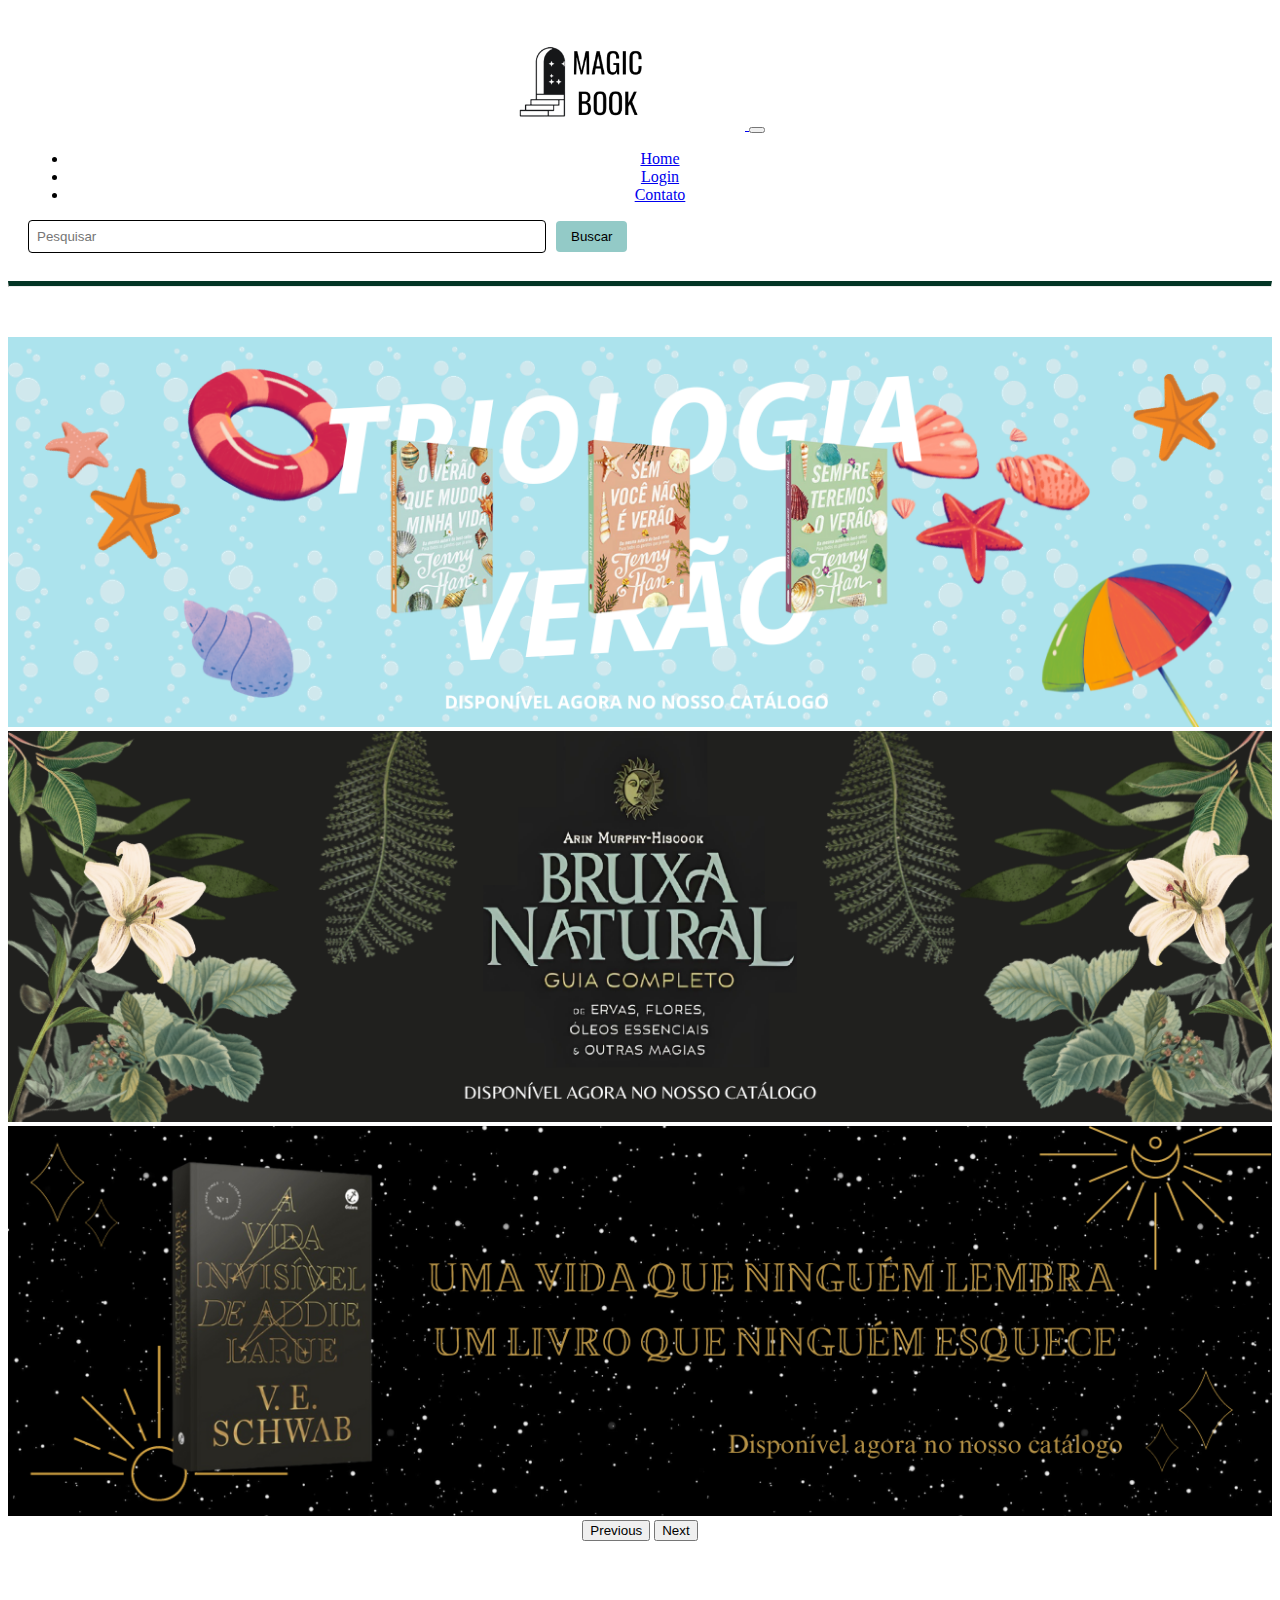
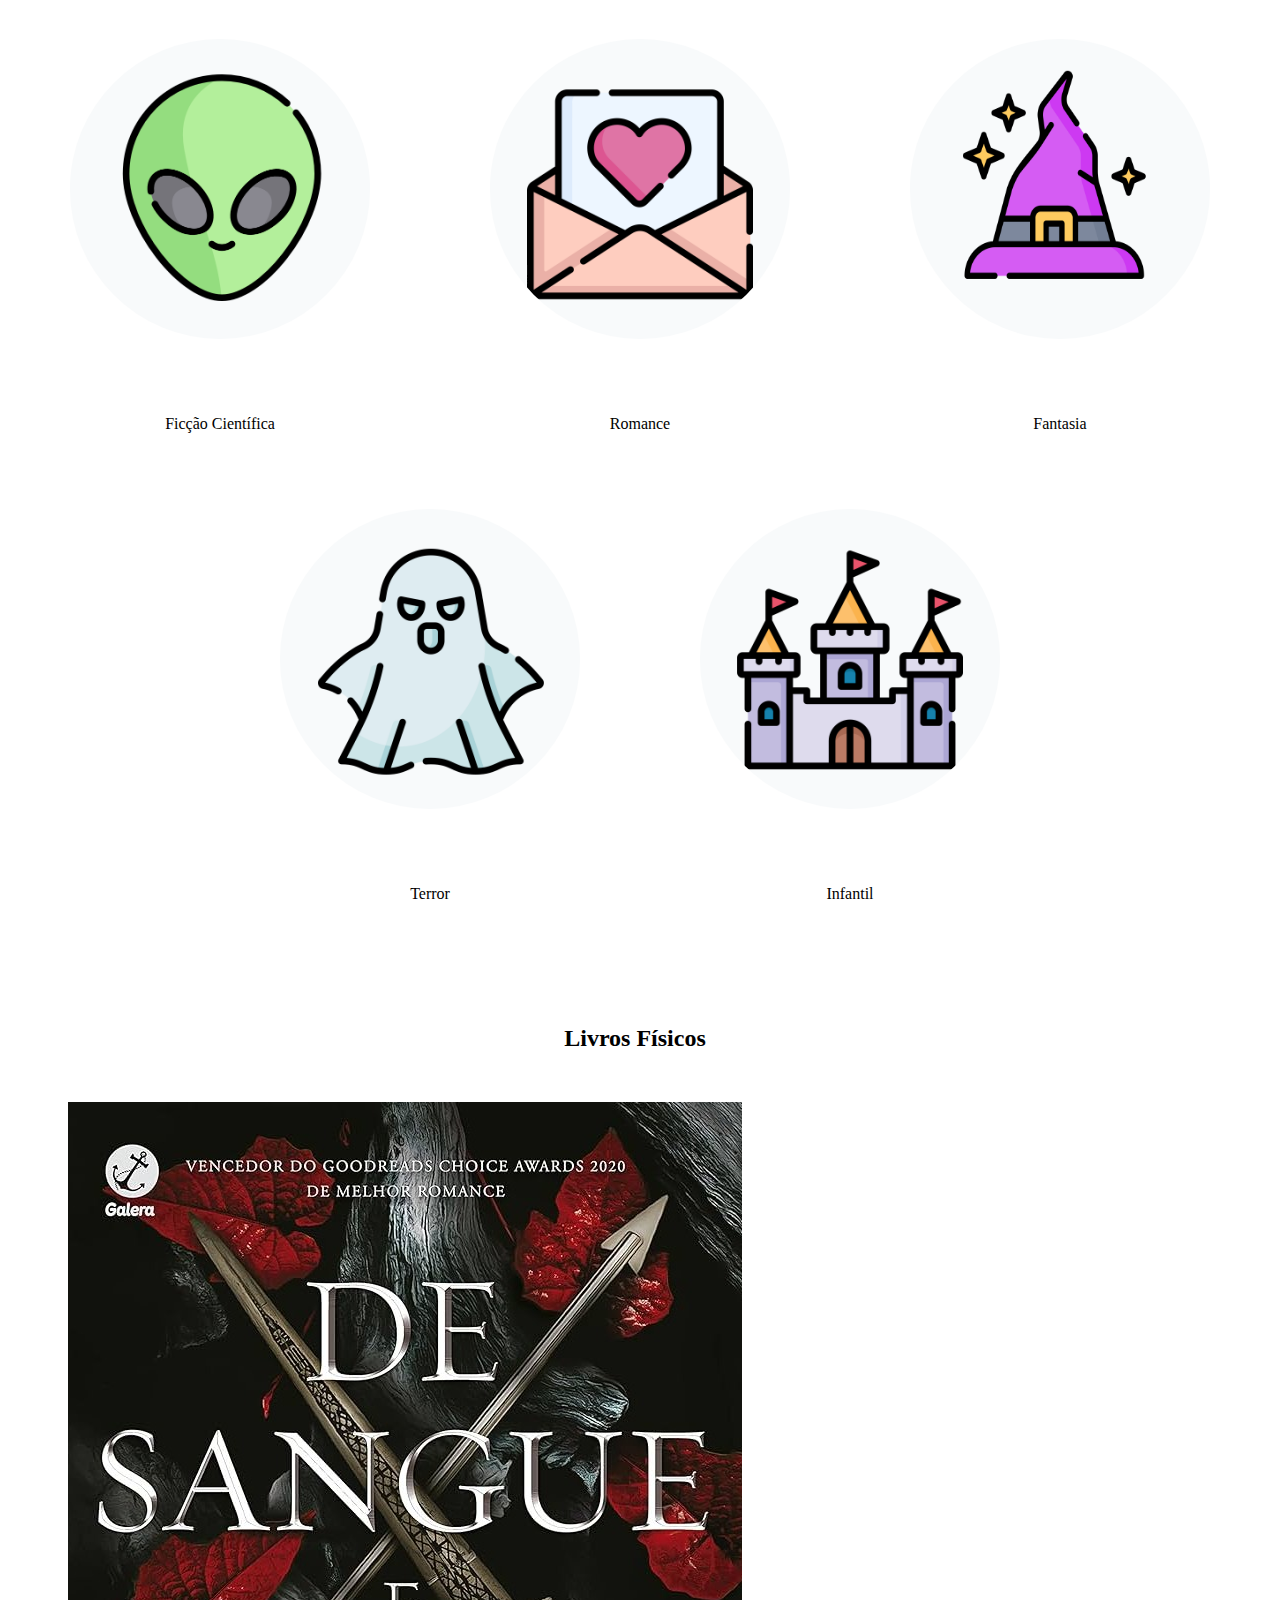
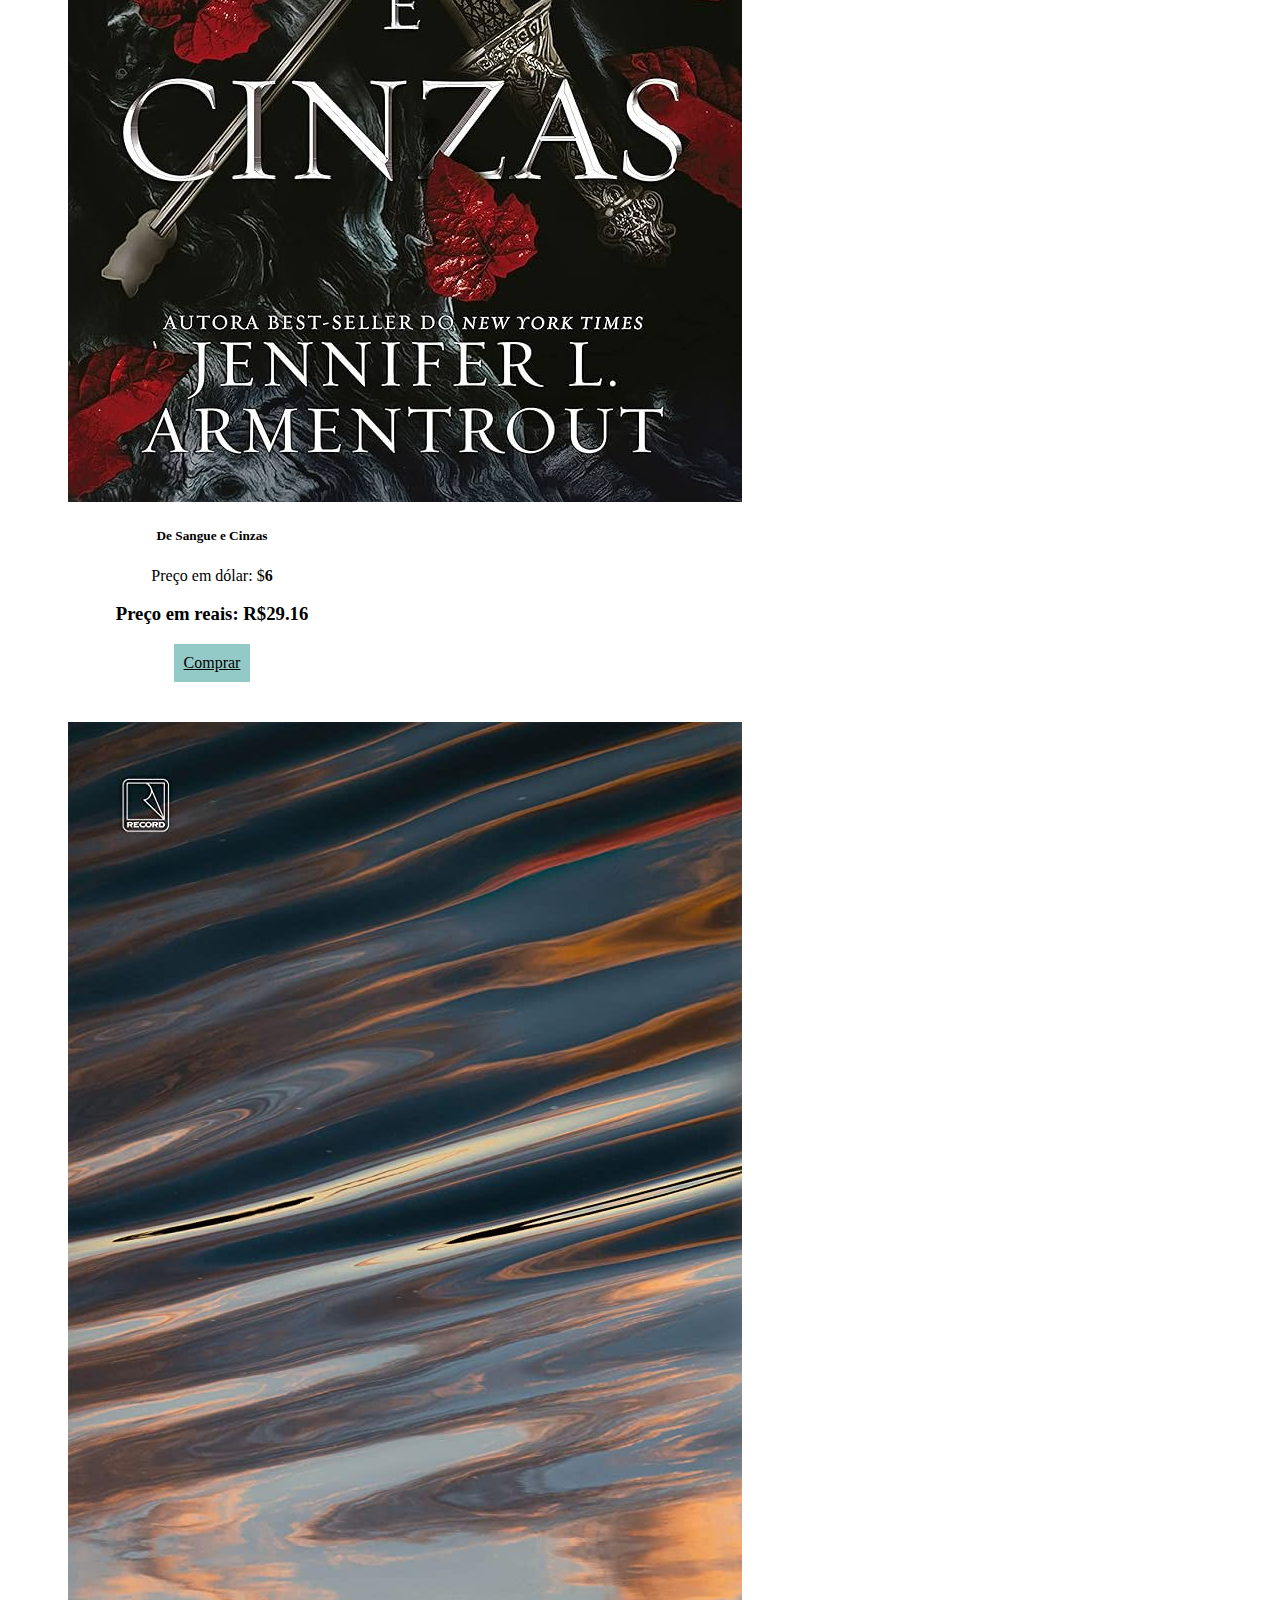
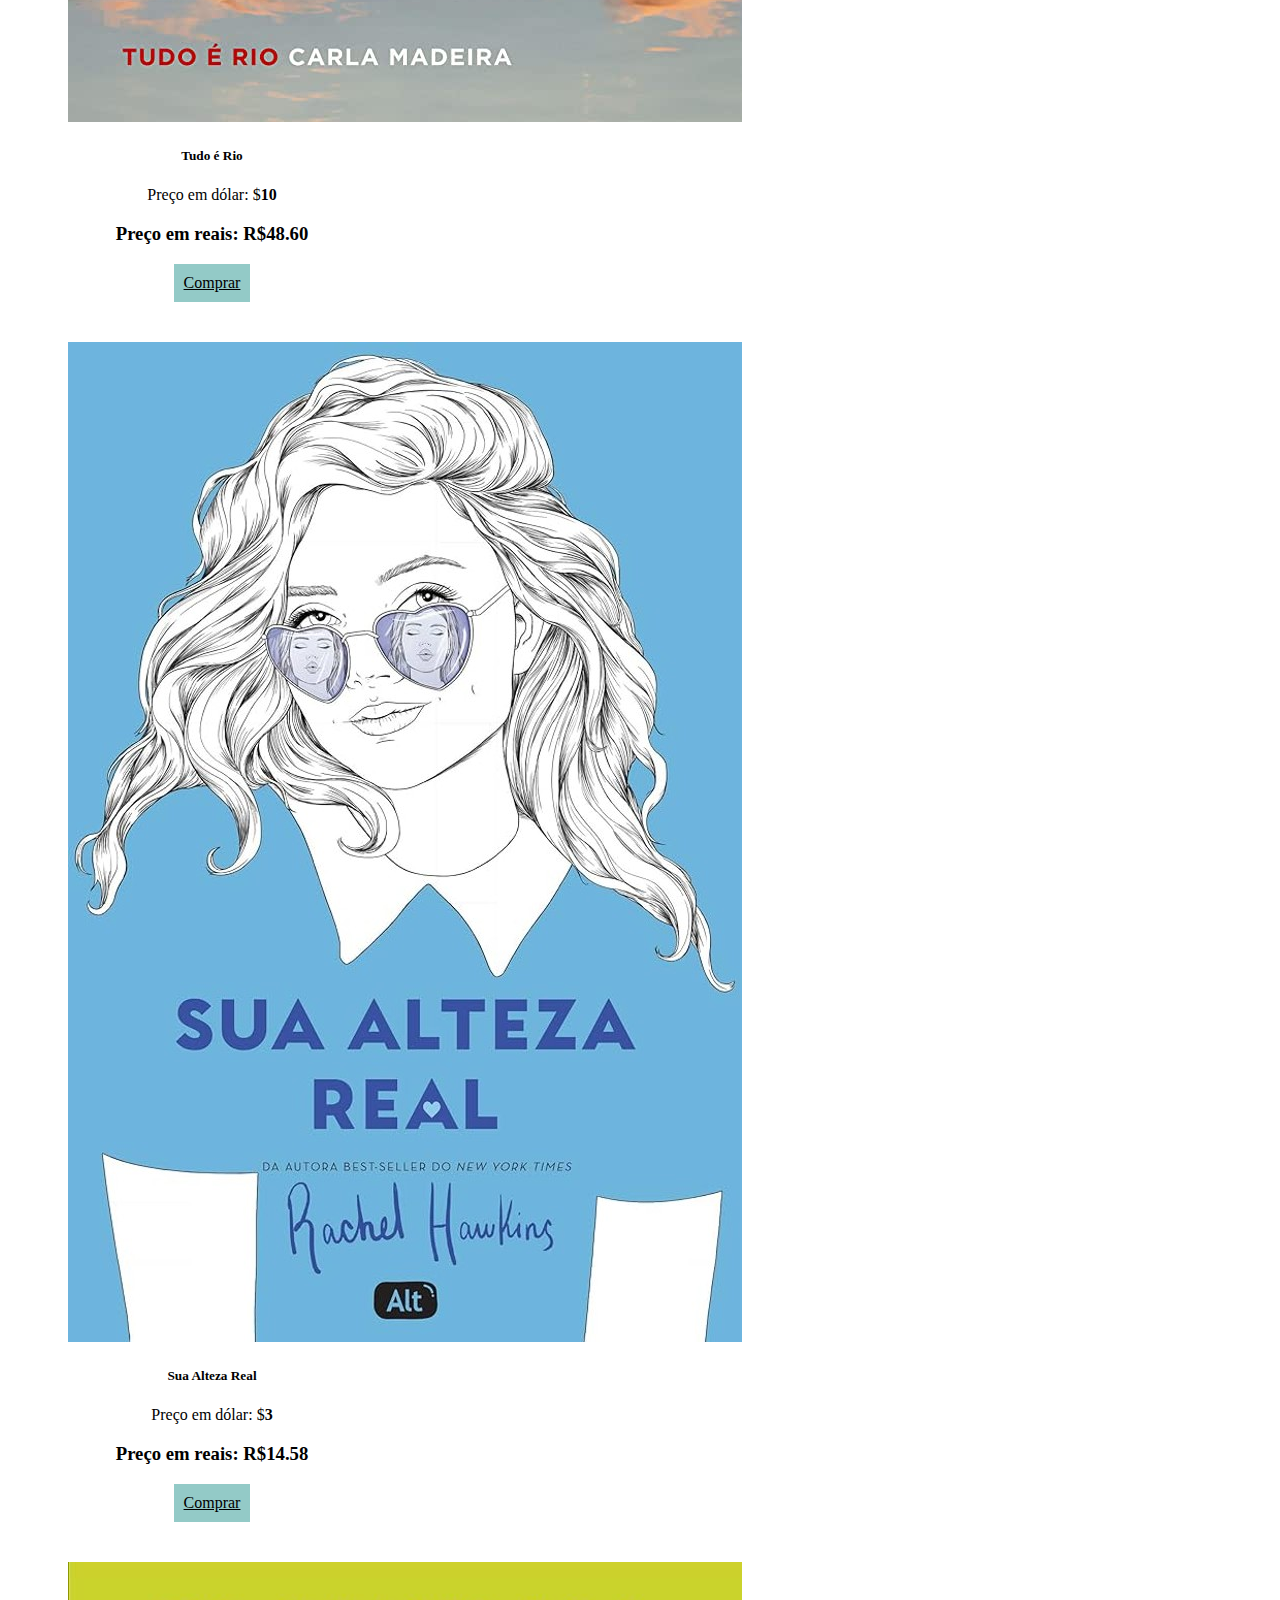
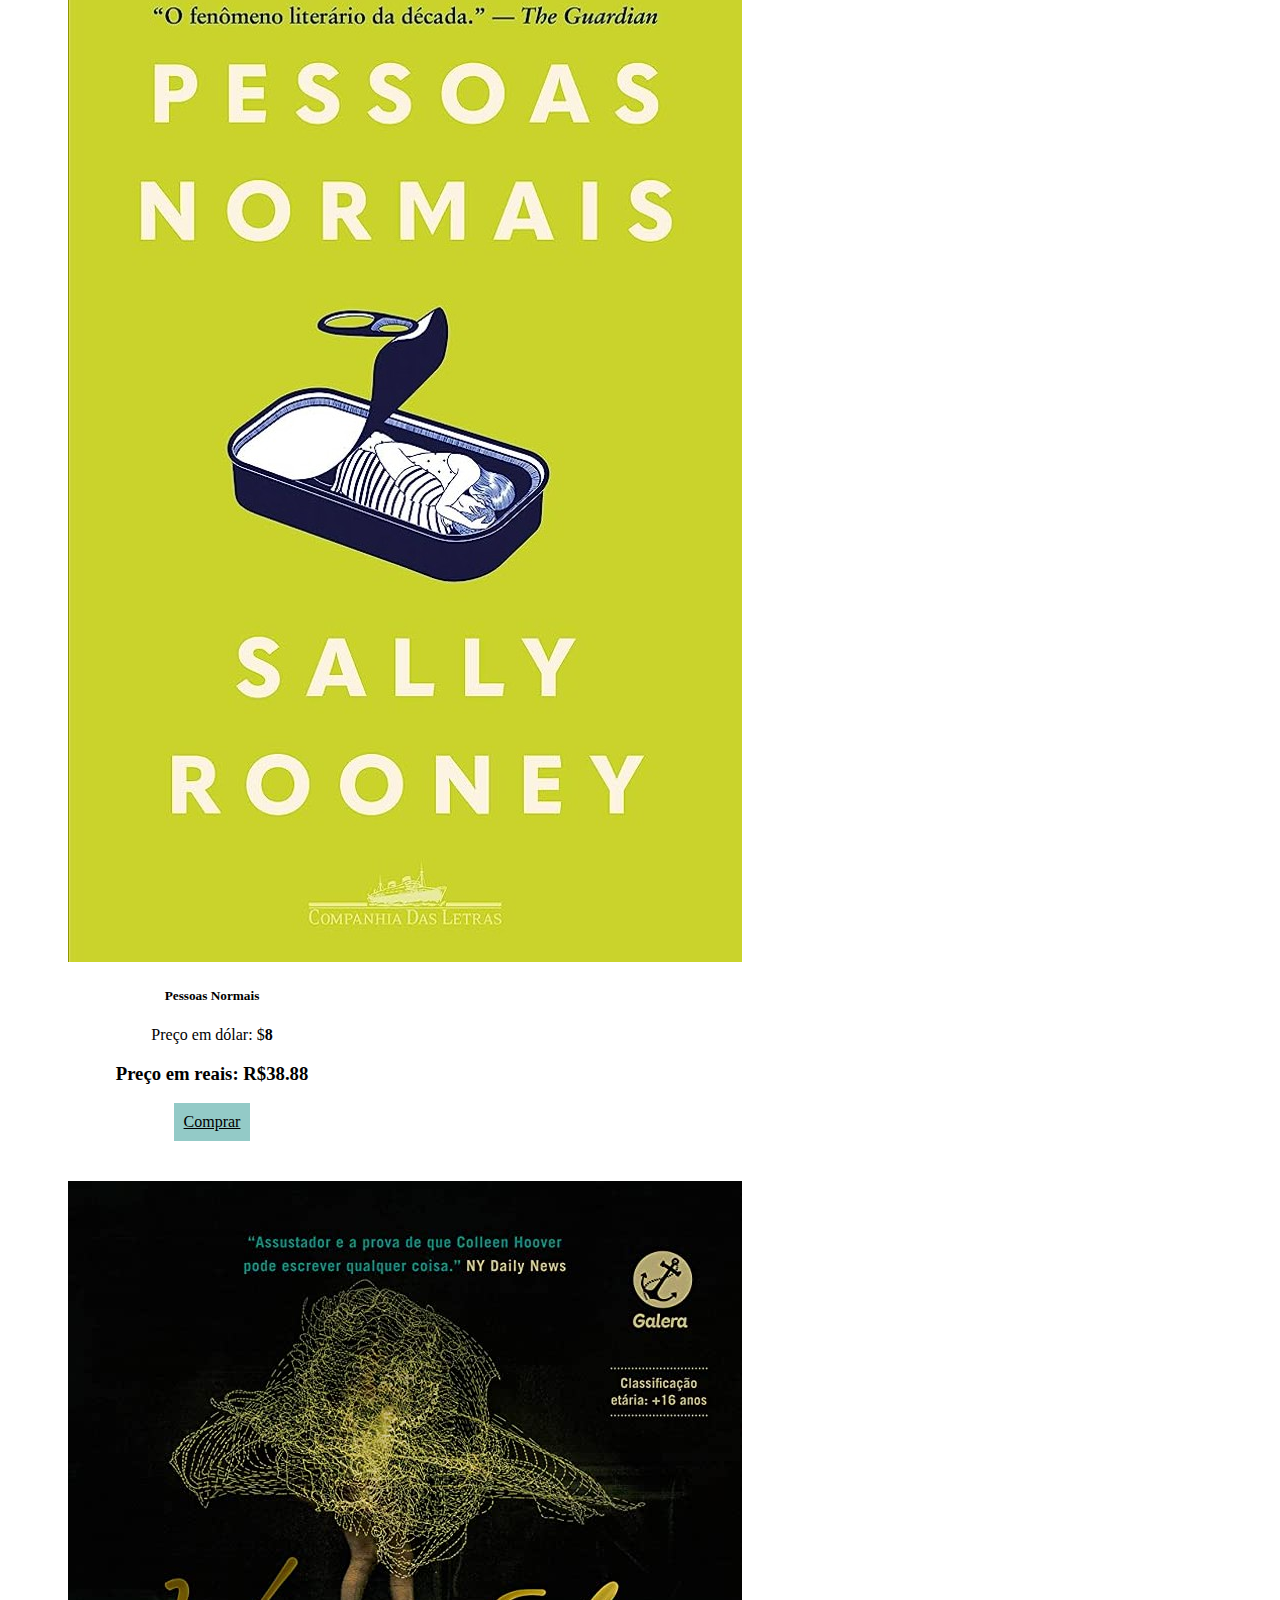
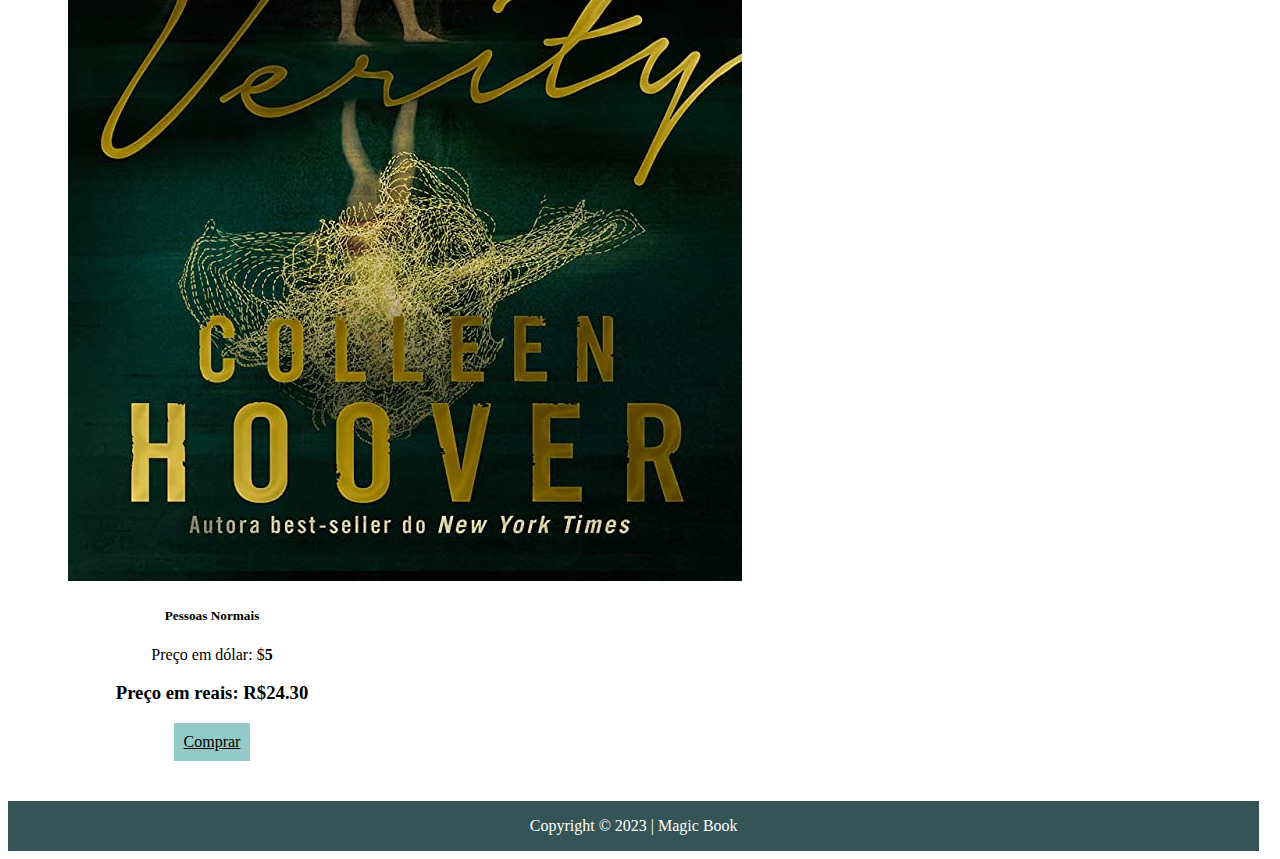
<file: index.html>
<!DOCTYPE html>
<html lang="pt-br">

<head>
  <meta charset="UTF-8">
  <meta http-equiv="X-UA-Compatible" content="IE=edge">
  <meta name="viewport" content="width=device-width, initial-scale=1.0">
  <title>Magic Book</title>

  <link rel="stylesheet" href="css/style.css">

  <link rel="shortcut icon" href="imagens/logo.png" type="image/x-icon">

  <link rel="stylesheet" href="https://cdn.jsdelivr.net/npm/bootstrap-icons@1.11.1/font/bootstrap-icons.css">

  <link href="https://cdn.jsdelivr.net/npm/bootstrap@5.3.1/dist/css/bootstrap.min.css" rel="stylesheet"
    integrity="sha384-4bw+/aepP/YC94hEpVNVgiZdgIC5+VKNBQNGCHeKRQN+PtmoHDEXuppvnDJzQIu9" crossorigin="anonymous">

</head>

<body>

  <header> <!-- Cabeçalho -->
    <nav class="navbar navbar-expand-lg navbar bg">
      <div class="container">
        <a class="navbar-brand" href="index.html">
          <img id="logo" src="imagens/logo.png" alt="">
        </a>
        <button class="navbar-toggler" type="button" data-bs-toggle="collapse" data-bs-target="#navbarNav"
          aria-controls="navbarNav" aria-expanded="false" aria-label="Toggle navigation">
          <span class="navbar-toggler-icon"></span>
        </button>
        <div class="collapse navbar-collapse" id="navbarNav">
          <ul class="navbar-nav ml-auto">
            <li class="nav-item">
              <a id="esp" class="nav-link" href="index.html">Home</a>
            </li>
            <li class="nav-item">
              <a id="esp" class="nav-link" href="login.html">Login</a>
            </li>
            <li class="nav-item">
              <a id="esp" class="nav-link" href="contato.html">Contato</a>
            </li>
          </ul>
          <div class="search-box">
            <input type="text" placeholder="Pesquisar">
            <button type="submit">Buscar</button>
          </div>
        </div>
      </div>
    </nav>
  </header>

  <hr id="hr">

  <main>

    <!-- inicio carousel -->
    <div class="container text-center">
      <div class="banner">
        <div id="carouselExampleAutoplaying" class="carousel slide" data-bs-ride="carousel">
          <div class="carousel-inner">
            <div class="carousel-item active">
              <img src="imagens/banner1.png" id="banner" class="d-block w-100" alt="...">
            </div>
            <div class="carousel-item">
              <img src="imagens/banner2.png" id="banner" class="d-block w-100" alt="...">
            </div>
            <div class="carousel-item">
              <img src="imagens/banner3.png" id="banner" class="d-block w-100" alt="...">
            </div>
          </div>
          <button class="carousel-control-prev" type="button" data-bs-target="#carouselExampleAutoplaying"
            data-bs-slide="prev">
            <span class="carousel-control-prev-icon" aria-hidden="true"></span>
            <span class="visually-hidden">Previous</span>
          </button>
          <button class="carousel-control-next" type="button" data-bs-target="#carouselExampleAutoplaying"
            data-bs-slide="next">
            <span class="carousel-control-next-icon" aria-hidden="true"></span>
            <span class="visually-hidden">Next</span>
          </button>
        </div><!-- fim carousel -->
      </div>
    </div>

    <br>
    <!-- itens da loja -->

    <div class="container-fluid">
      <div class="row">
        <div class="centro">
          <div class="col-sm-2 col-4 float">
            <a href="ficcao.html"><img id="espaco1" src="imagens/ficcaoCien.png" alt=""></a>
            <p id="left">Ficção Científica</p>
          </div>
          <div class="col-sm-2 col-4 float">
            <a href="romance.html"><img id="espaco1" src="imagens/romance.png" alt=""></a>
            <p id="left">Romance</p>
          </div>
          <div class="col-sm-2 col-4 float">
            <a href="fantasia.html"><img id="espaco1" src="imagens/fantasia2.png" alt=""></a>
            <p id="left">Fantasia</p>
          </div>
          <div class="col-sm-2 col-4 float">
            <a href="terror.html"><img id="espaco1" src="imagens/terro.png" alt=""></a>
            <p id="left">Terror</p>
          </div>
          <div class="col-sm-2 col-4 float">
            <a href="infantil.html"><img id="espaco1" src="imagens/infantil.png" alt=""></a>
            <p id="left">Infantil</p>
          </div>
        </div>
      </div>
    </div>


    <br><br>

    <div class="cards">

      <div class="nomes">
        <h2>Livros Físicos</h2>
      </div>

      <!-- LIVRO 1 -->
      <div class="container-fluid">
        <div class="row">

          <div id="esp" class="col 2,4">
            <div class="card" style="width: 18rem;">
              <img src="imagens/livro1.jpg" class="card-img-top" alt="...">
              <div class="card-body">
                <h5 class="card-title">De Sangue e Cinzas</h5>
                <p class="card-text">Preço em dólar: $<b id="dolar0">d</b></p>
                <h3 class="card-text">Preço em reais: R$<b id="real0">d</b></h3>
                <a href="livro1.html" class="btn btn-primary">Comprar</a>
              </div>
            </div>
          </div>
          <!-- LIVRO 2 -->
          <div id="esp" class="col 2,4">
            <div class="card" style="width: 18rem;">
              <img src="imagens/livro2.jpg" class="card-img-top" alt="...">
              <div class="card-body">
                <h5 class="card-title">Tudo é Rio</h5>
                <p class="card-text">Preço em dólar: $<b id="dolar1">d</b></p>
                <h3 class="card-text">Preço em reais: R$<b id="real1">d</b></h3>
                <a href="livro2.html" class="btn btn-primary">Comprar</a>
              </div>
            </div>
          </div>
          <!-- LIVRO 3 -->
          <div id="esp" class="col 2,4">
            <div class="card" style="width: 18rem;">
              <img src="imagens/livro3.jpg" class="card-img-top" alt="...">
              <div class="card-body">
                <h5 class="card-title">Sua Alteza Real</h5>
                <p class="card-text">Preço em dólar: $<b id="dolar2">d</b></p>
                <h3 class="card-text">Preço em reais: R$<b id="real2">d</b></h3>
                <a href="livro3.html" class="btn btn-primary">Comprar</a>
              </div>
            </div>
          </div>
          <!-- LIVRO 4 -->
          <div id="esp" class="col 2,4">
            <div class="card" style="width: 18rem;">
              <img src="imagens/livro4.jpg" class="card-img-top" alt="">
              <div class="card-body">
                <h5 class="card-title">Pessoas Normais</h5>
                <p class="card-text">Preço em dólar: $<b id="dolar3">d</b></p>
                <h3 class="card-text">Preço em reais: R$<b id="real3">d</b></h3>
                <a href="livro4.html" class="btn btn-primary">Comprar</a>
              </div>
            </div>
          </div>
          <!-- LIVRO 5 -->
          <div id="esp" class="col 2,4">
            <div class="card" style="width: 18rem;">
              <img src="imagens/livro5.jpg" class="card-img-top" alt="">
              <div class="card-body">
                <h5 class="card-title">Pessoas Normais</h5>
                <p class="card-text">Preço em dólar: $<b id="dolar4">d</b></p>
                <h3 class="card-text">Preço em reais: R$<b id="real4">d</b></h3>
                <a href="livro5.html" class="btn btn-primary">Comprar</a>
              </div>
            </div>
          </div>

        </div>
      </div>
    </div>

  </main>

  <footer class="classe">
    <div class="container">
      <div class="row">
        <p class="rodape1">Copyright © 2023 | Magic Book</p>
      </div>
    </div>
    </div>
  </footer>

  <script src="dolar/conversao.js"></script>
  <script src="https://cdn.jsdelivr.net/npm/bootstrap@5.3.1/dist/js/bootstrap.bundle.min.js"
    integrity="sha384-HwwvtgBNo3bZJJLYd8oVXjrBZt8cqVSpeBNS5n7C8IVInixGAoxmnlMuBnhbgrkm"
    crossorigin="anonymous"></script>

</body>

</html>
</file>
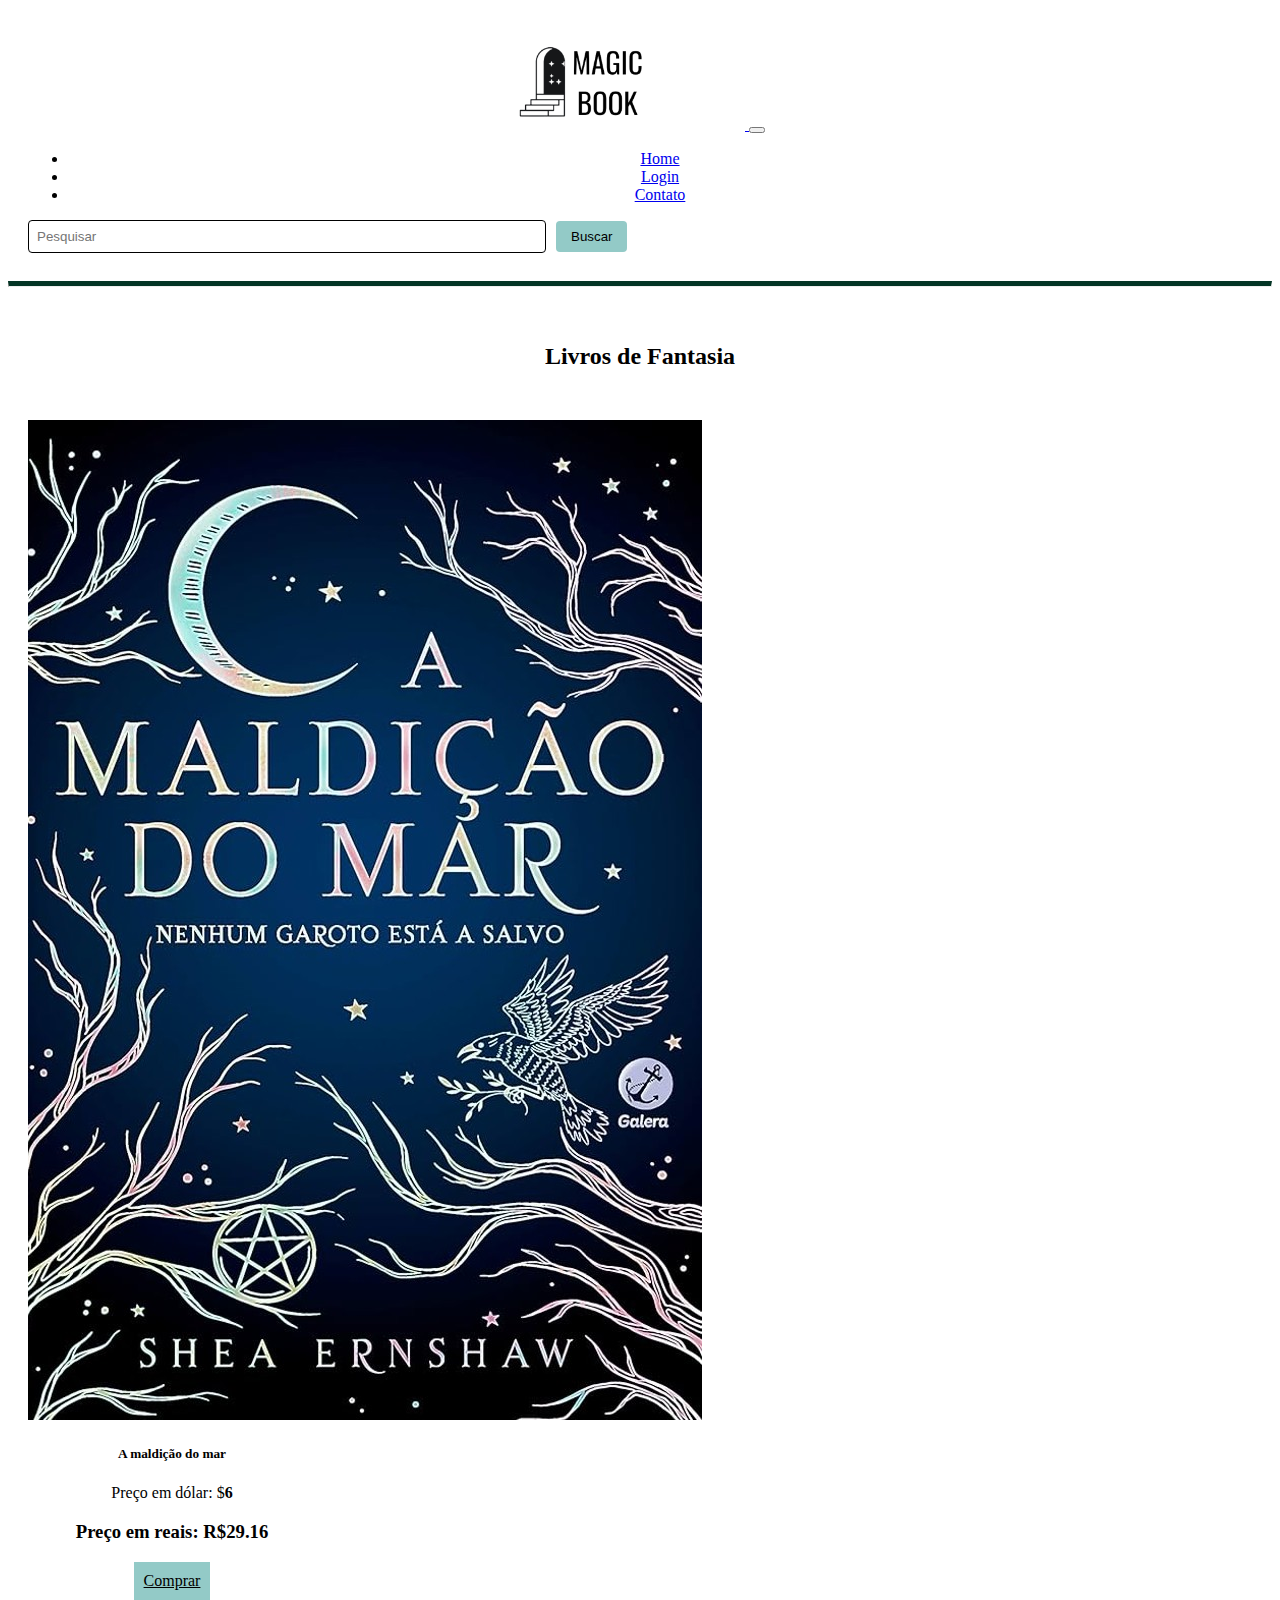
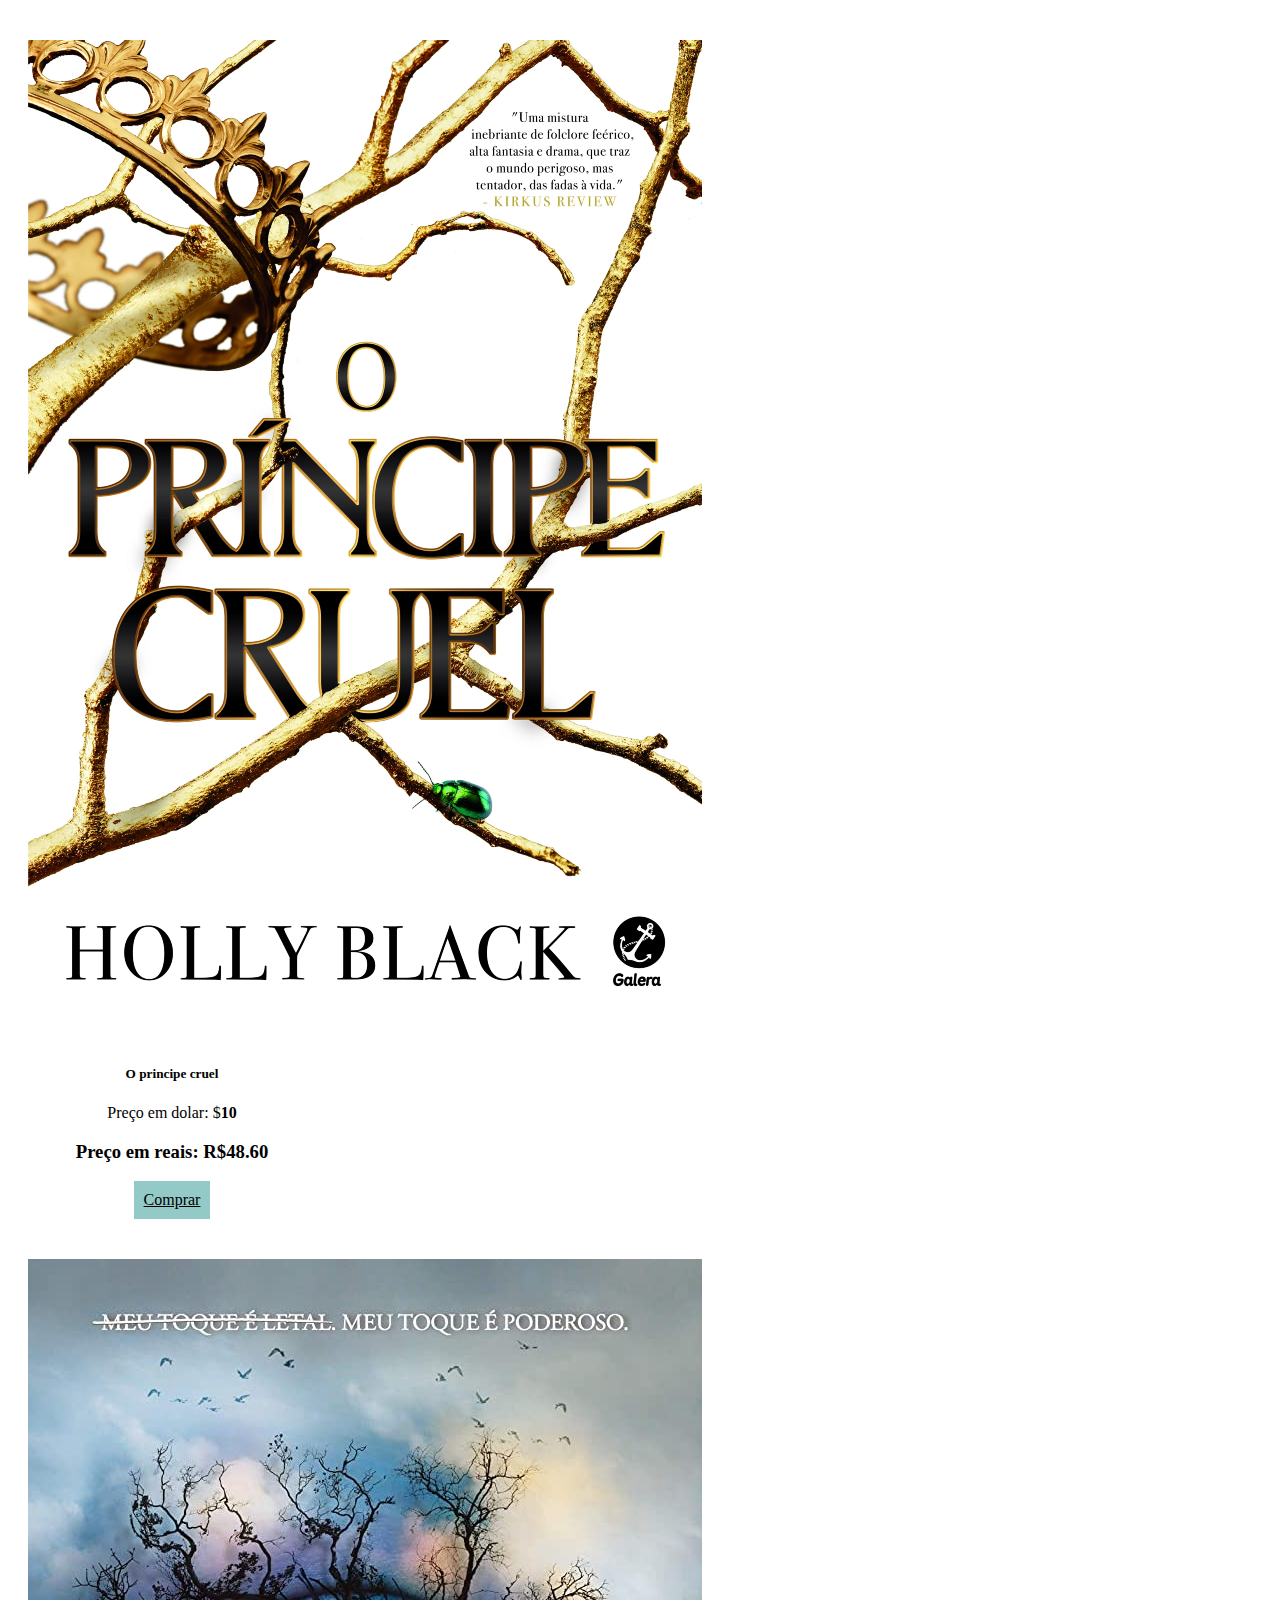
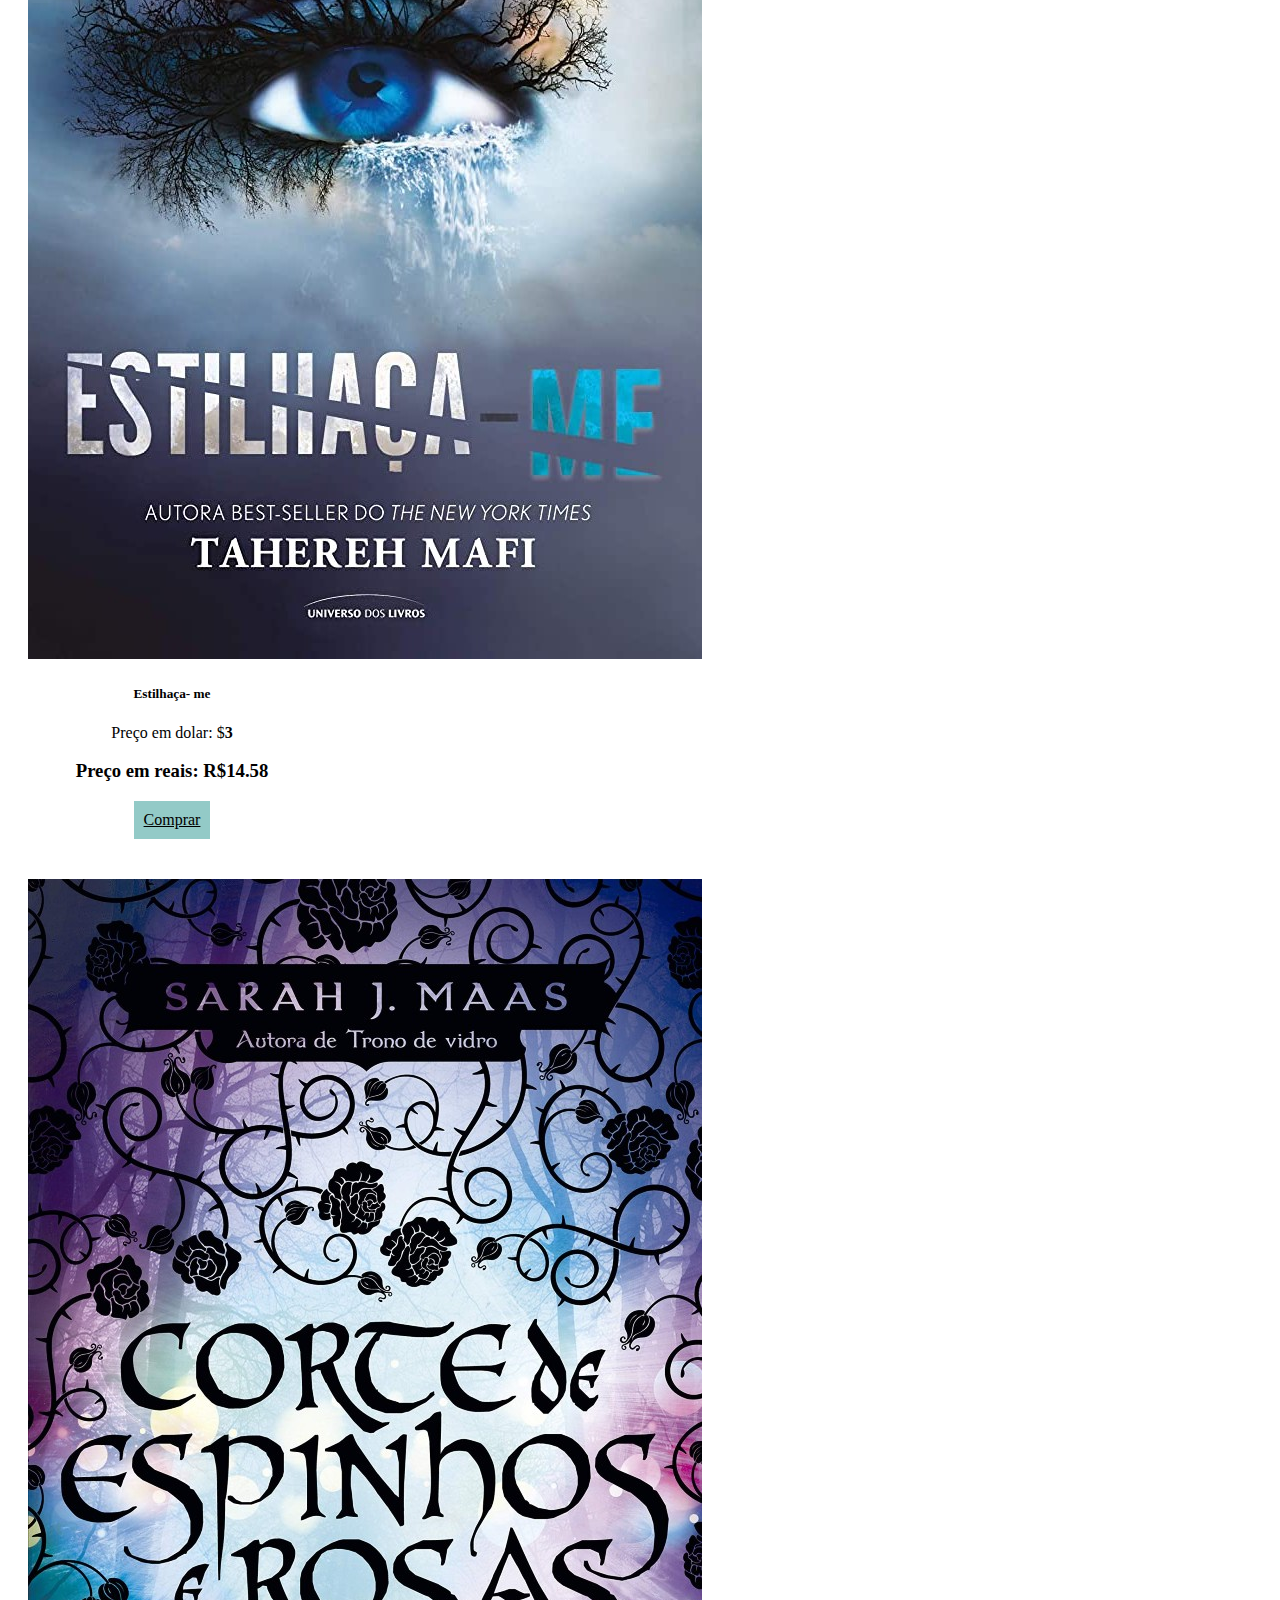
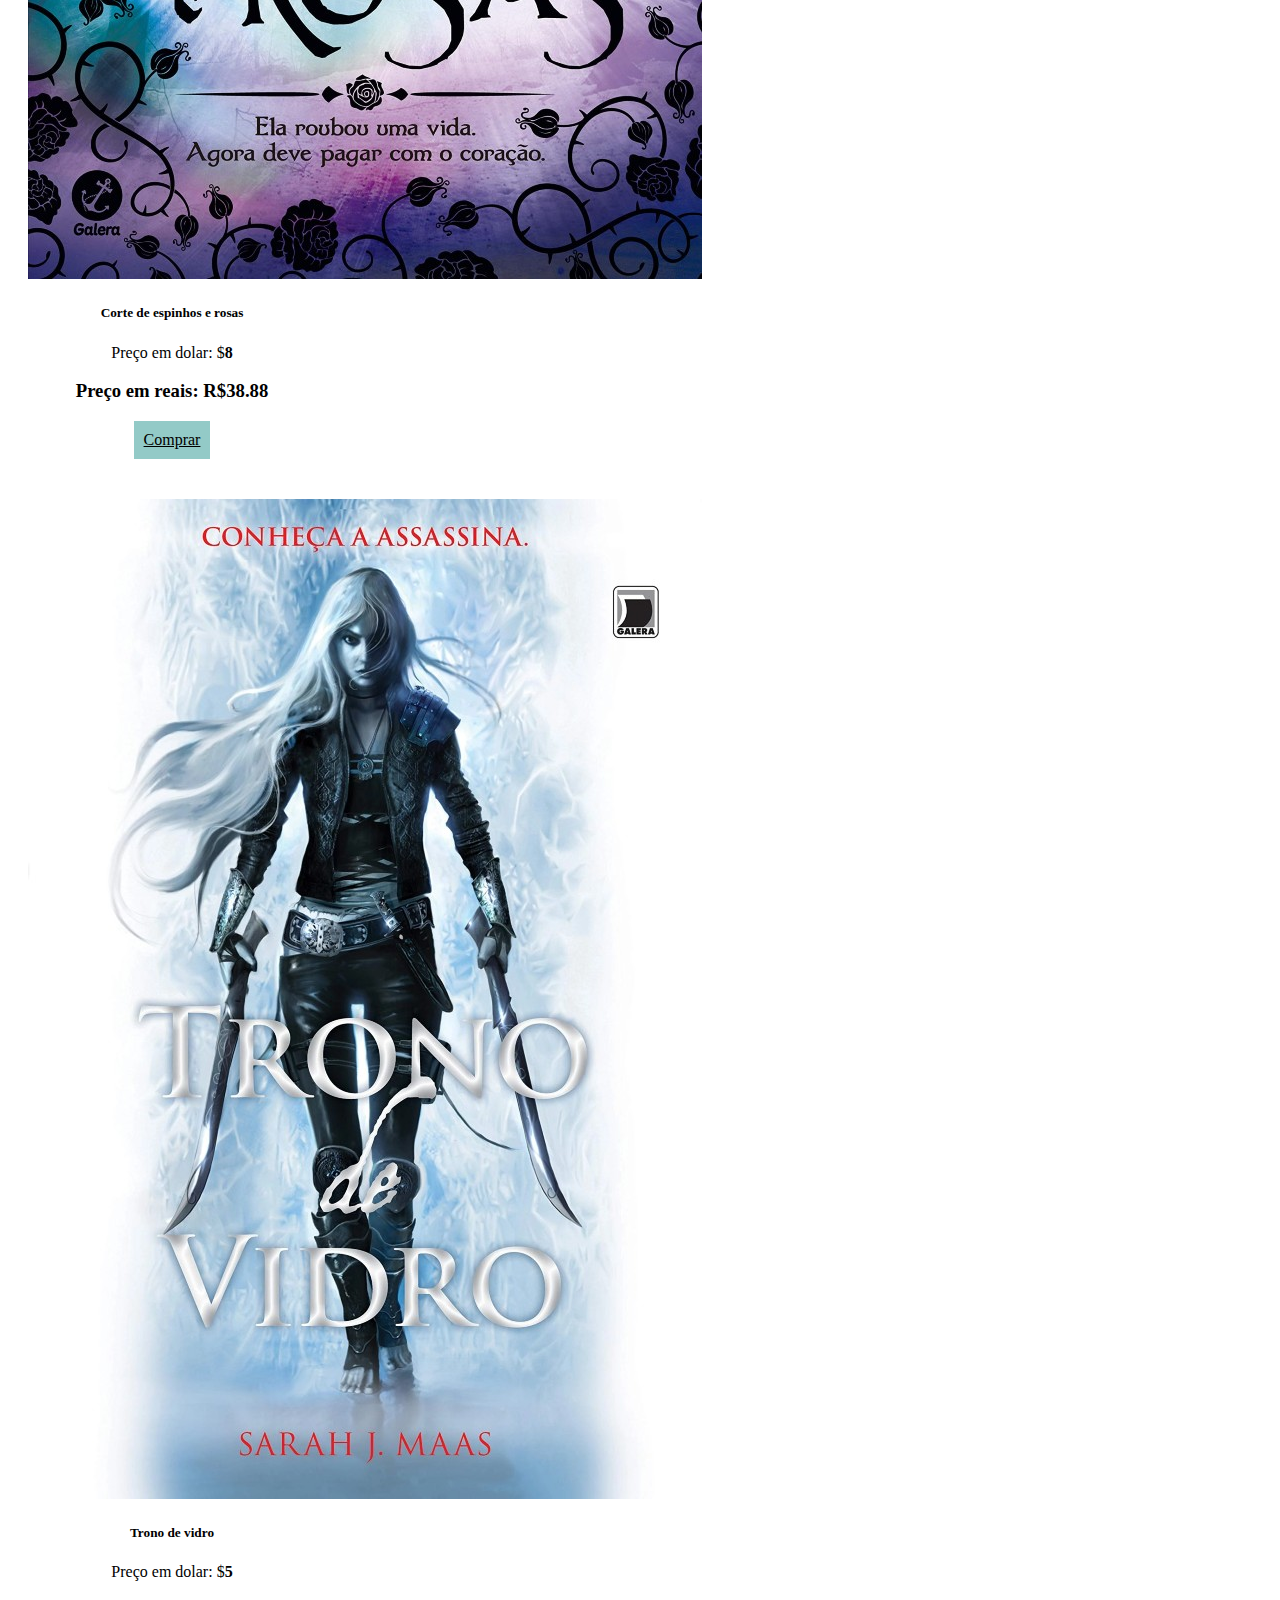
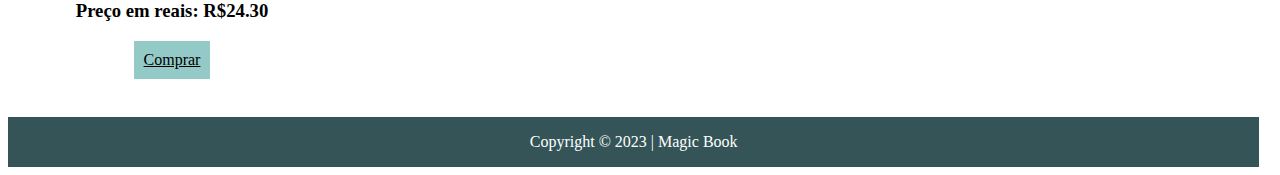
<file: fantasia.html>
<!DOCTYPE html>
<html lang="en">

<head>
  <meta charset="UTF-8">
  <meta name="viewport" content="width=device-width, initial-scale=1.0">
  <title>Fantasia</title>

  <link rel="stylesheet" href="css/style3.css">
  <link rel="shortcut icon" href="imagens/logo.png" type="image/x-icon">
  <link rel="shortcut icon" href="imagens/logo.png" type="image/x-icon">

  <link rel="stylesheet" href="https://cdn.jsdelivr.net/npm/bootstrap-icons@1.11.1/font/bootstrap-icons.css">

  <link href="https://cdn.jsdelivr.net/npm/bootstrap@5.3.1/dist/css/bootstrap.min.css" rel="stylesheet"
    integrity="sha384-4bw+/aepP/YC94hEpVNVgiZdgIC5+VKNBQNGCHeKRQN+PtmoHDEXuppvnDJzQIu9" crossorigin="anonymous">
</head>

<body>

  <header> <!-- Cabeçalho -->
    <nav class="navbar navbar-expand-lg navbar bg">
      <div class="container">
        <a class="navbar-brand" href="index.html">
          <img id="logo" src="imagens/logo.png" alt="">
        </a>
        <button class="navbar-toggler" type="button" data-bs-toggle="collapse" data-bs-target="#navbarNav"
          aria-controls="navbarNav" aria-expanded="false" aria-label="Toggle navigation">
          <span class="navbar-toggler-icon"></span>
        </button>
        <div class="collapse navbar-collapse" id="navbarNav">
          <ul class="navbar-nav ml-auto">
            <li class="nav-item">
              <a id="esp" class="nav-link" href="index.html">Home</a>
            </li>
            <li class="nav-item">
              <a id="esp" class="nav-link" href="login.html">Login</a>
            </li>
            <li class="nav-item">
              <a id="esp" class="nav-link" href="contato.html">Contato</a>
            </li>
          </ul>
          <div class="search-box">
            <input type="text" placeholder="Pesquisar">
            <button type="submit">Buscar</button>
          </div>
        </div>
      </div>
    </nav>
  </header>
  
  <hr id="hr">
  <br>

  <div class="nomes">
    <h2>Livros de Fantasia</h2>
  </div>

  <main>
    <div class="container-fluid">
      <div class="row">
        <!-- LIVRO 1 -->
        <div id="esp" class="col 2,4">
          <div class="card" style="width: 18rem;">
            <img src="imagens2/livro6.jpg" class="card-img-top" alt="...">
            <div class="card-body">
              <h5 class="card-title">A maldição do mar</h5>
              <p class="card-text">Preço em dólar: $<b id="dolar0">d</b></p>
              <h3 class="card-text">Preço em reais: R$<b id="real0">d</b></h3>
              <a href="livro1.html" class="btn btn-primary">Comprar</a>
            </div>
          </div>
        </div>
        <!-- LIVRO 2 -->
        <div id="esp" class="col 2,4">
          <div class="card" style="width: 18rem;">
            <img src="imagens2/livro7.png" class="card-img-top" alt="...">
            <div class="card-body">
              <h5 class="card-title">O principe cruel</h5>
              <p class="card-text">Preço em dolar: $<b id="dolar1">d</b></p>
              <h3 class="card-text">Preço em reais: R$<b id="real1">d</b></h3>
              <a href="livro2.html" class="btn btn-primary">Comprar</a>
            </div>
          </div>
        </div>
        <!-- LIVRO 3 -->
        <div id="esp" class="col 2,4">
          <div class="card" style="width: 18rem;">
            <img src="imagens2/livro8.jpg" class="card-img-top" alt="...">
            <div class="card-body">
              <h5 class="card-title">Estilhaça- me</h5>
              <p class="card-text">Preço em dolar: $<b id="dolar2">d</b></p>
              <h3 class="card-text">Preço em reais: R$<b id="real2">d</b></h3>
              <a href="livro3.html" class="btn btn-primary">Comprar</a>
            </div>
          </div>
        </div>
        <!-- LIVRO 4 -->
        <div id="esp" class="col 2,4">
          <div class="card" style="width: 18rem;">
            <img src="imagens2/livro9.jpg" class="card-img-top" alt="">
            <div class="card-body">
              <h5 class="card-title">Corte de espinhos e rosas</h5>
              <p class="card-text">Preço em dolar: $<b id="dolar3">d</b></p>
              <h3 class="card-text">Preço em reais: R$<b id="real3">d</b></h3>
              <a href="livro4.html" class="btn btn-primary">Comprar</a>
            </div>
          </div>
        </div>
        <!-- LIVRO 5 -->
        <div id="esp" class="col 2,4">
          <div class="card" style="width: 18rem;">
            <img src="imagens2/livro10.jpg" class="card-img-top" alt="...">
            <div class="card-body">
              <h5 class="card-title">Trono de vidro</h5>
              <p class="card-text">Preço em dolar: $<b id="dolar4">d</b></p>
              <h3 class="card-text">Preço em reais: R$<b id="real4">d</b></h3>
              <a href="livro5.html" class="btn btn-primary">Comprar</a>
            </div>
          </div>
        </div>
      </div>
  </main>


  <br>
  <footer class="classe">
    <div class="container">
      <div class="row">
        <p class="rodape1">Copyright © 2023 | Magic Book</p>
      </div>
    </div>
    </div>
  </footer>

  <script src="dolar/fantasia.js"></script>
  <script src="https://cdn.jsdelivr.net/npm/bootstrap@5.3.1/dist/js/bootstrap.bundle.min.js"
    integrity="sha384-HwwvtgBNo3bZJJLYd8oVXjrBZt8cqVSpeBNS5n7C8IVInixGAoxmnlMuBnhbgrkm"
    crossorigin="anonymous"></script>

</body>

</html>
</file>
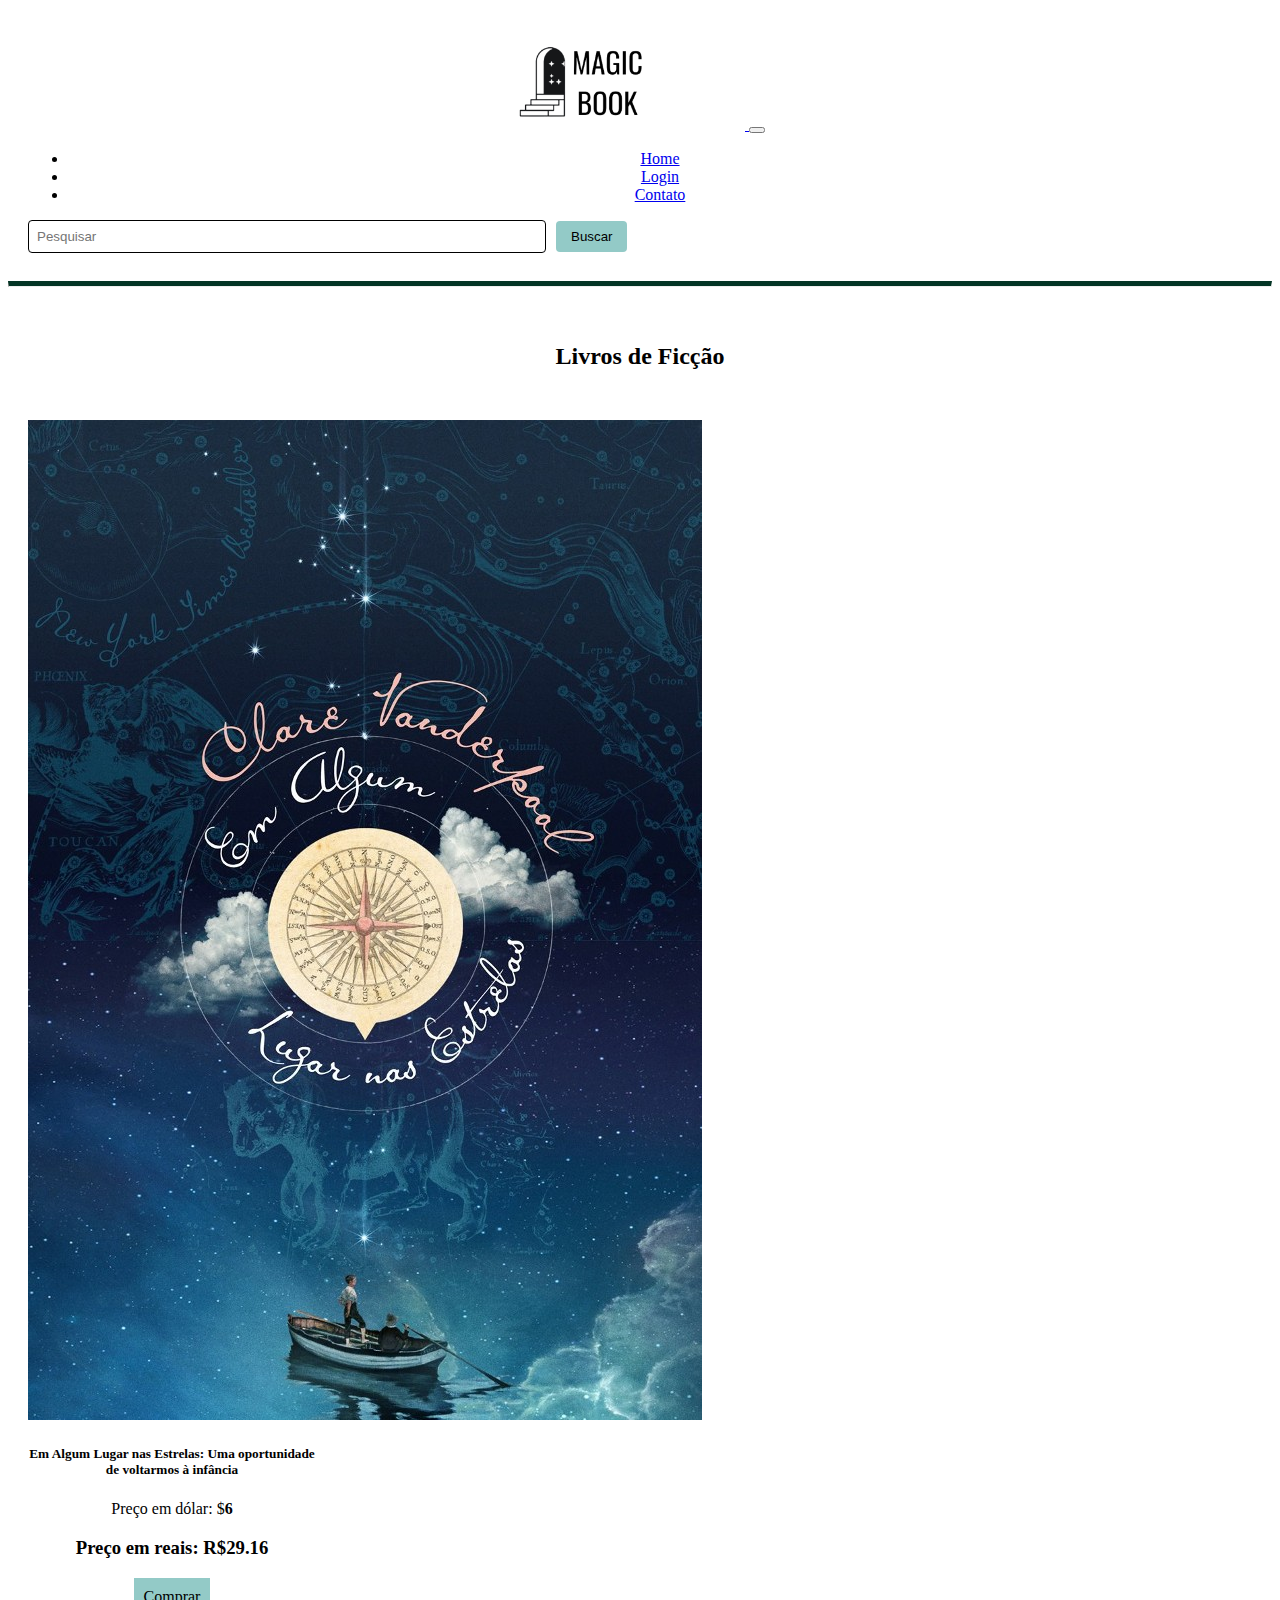
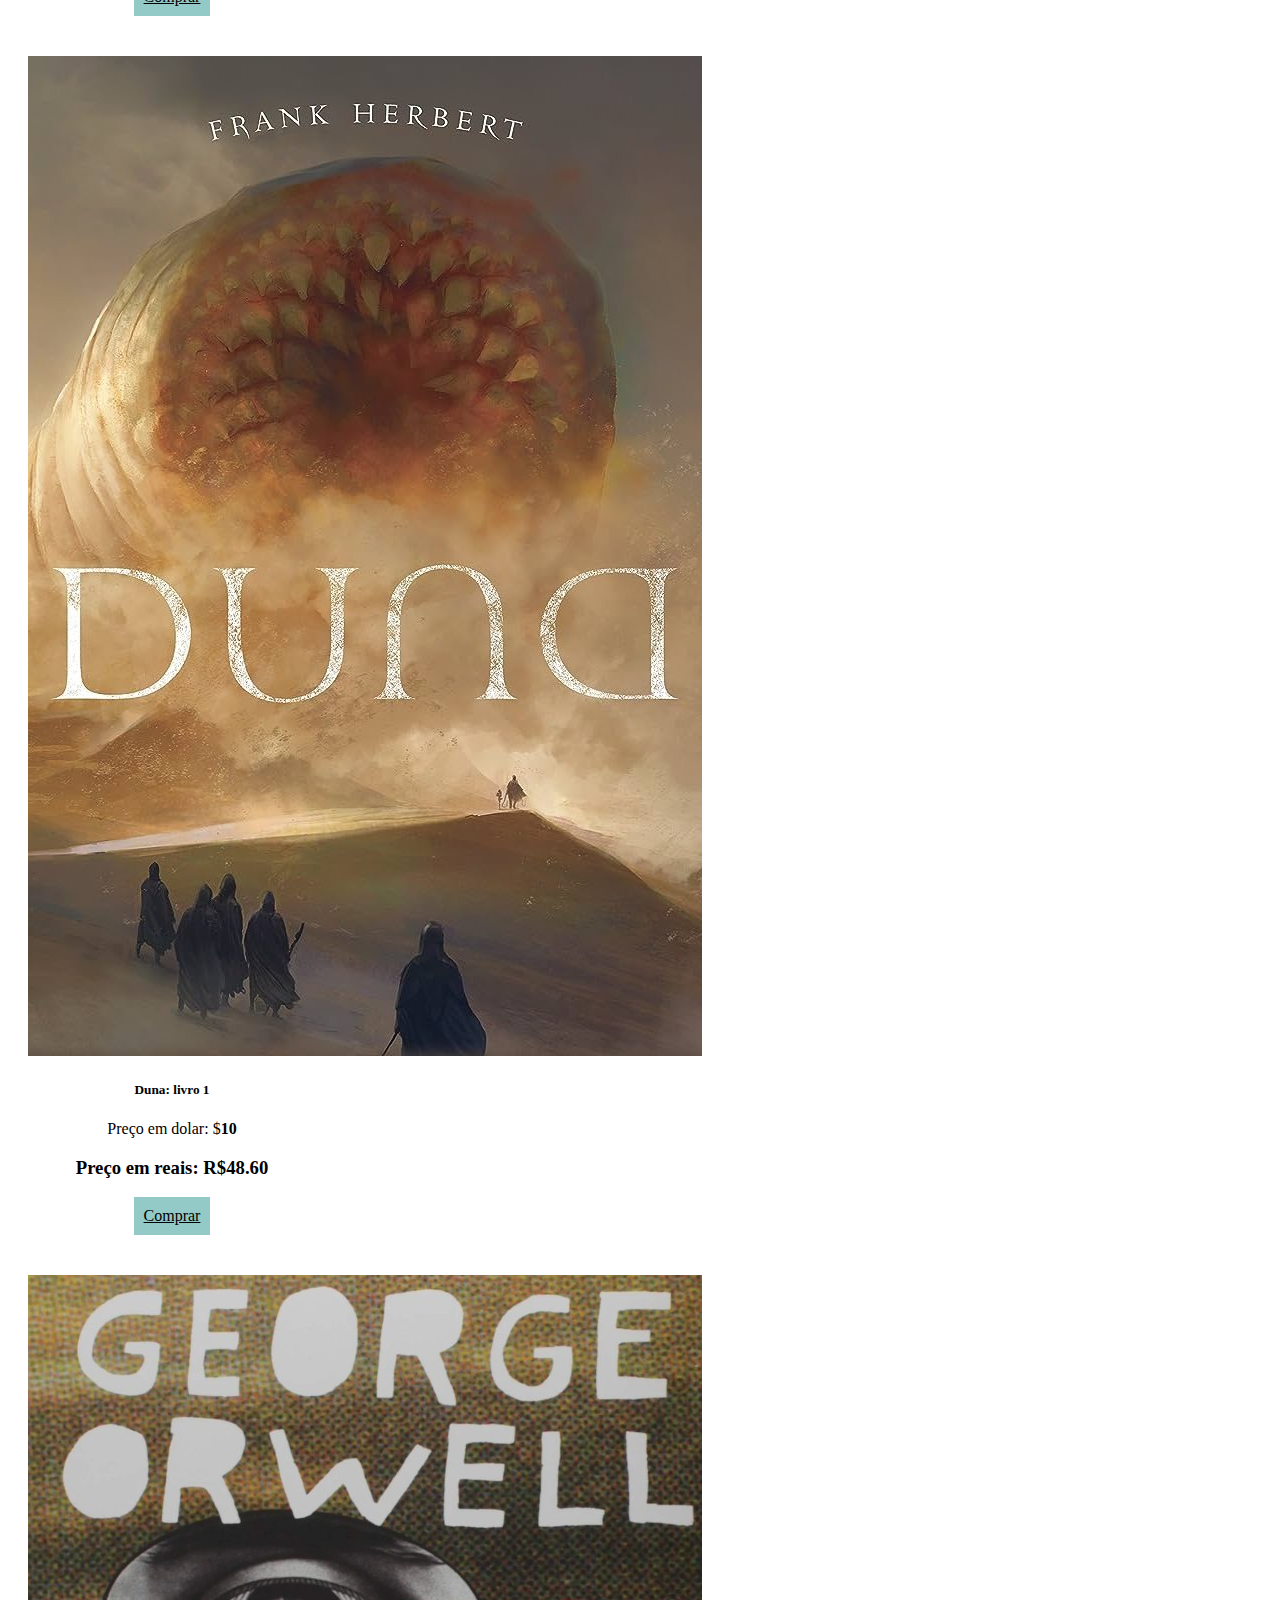
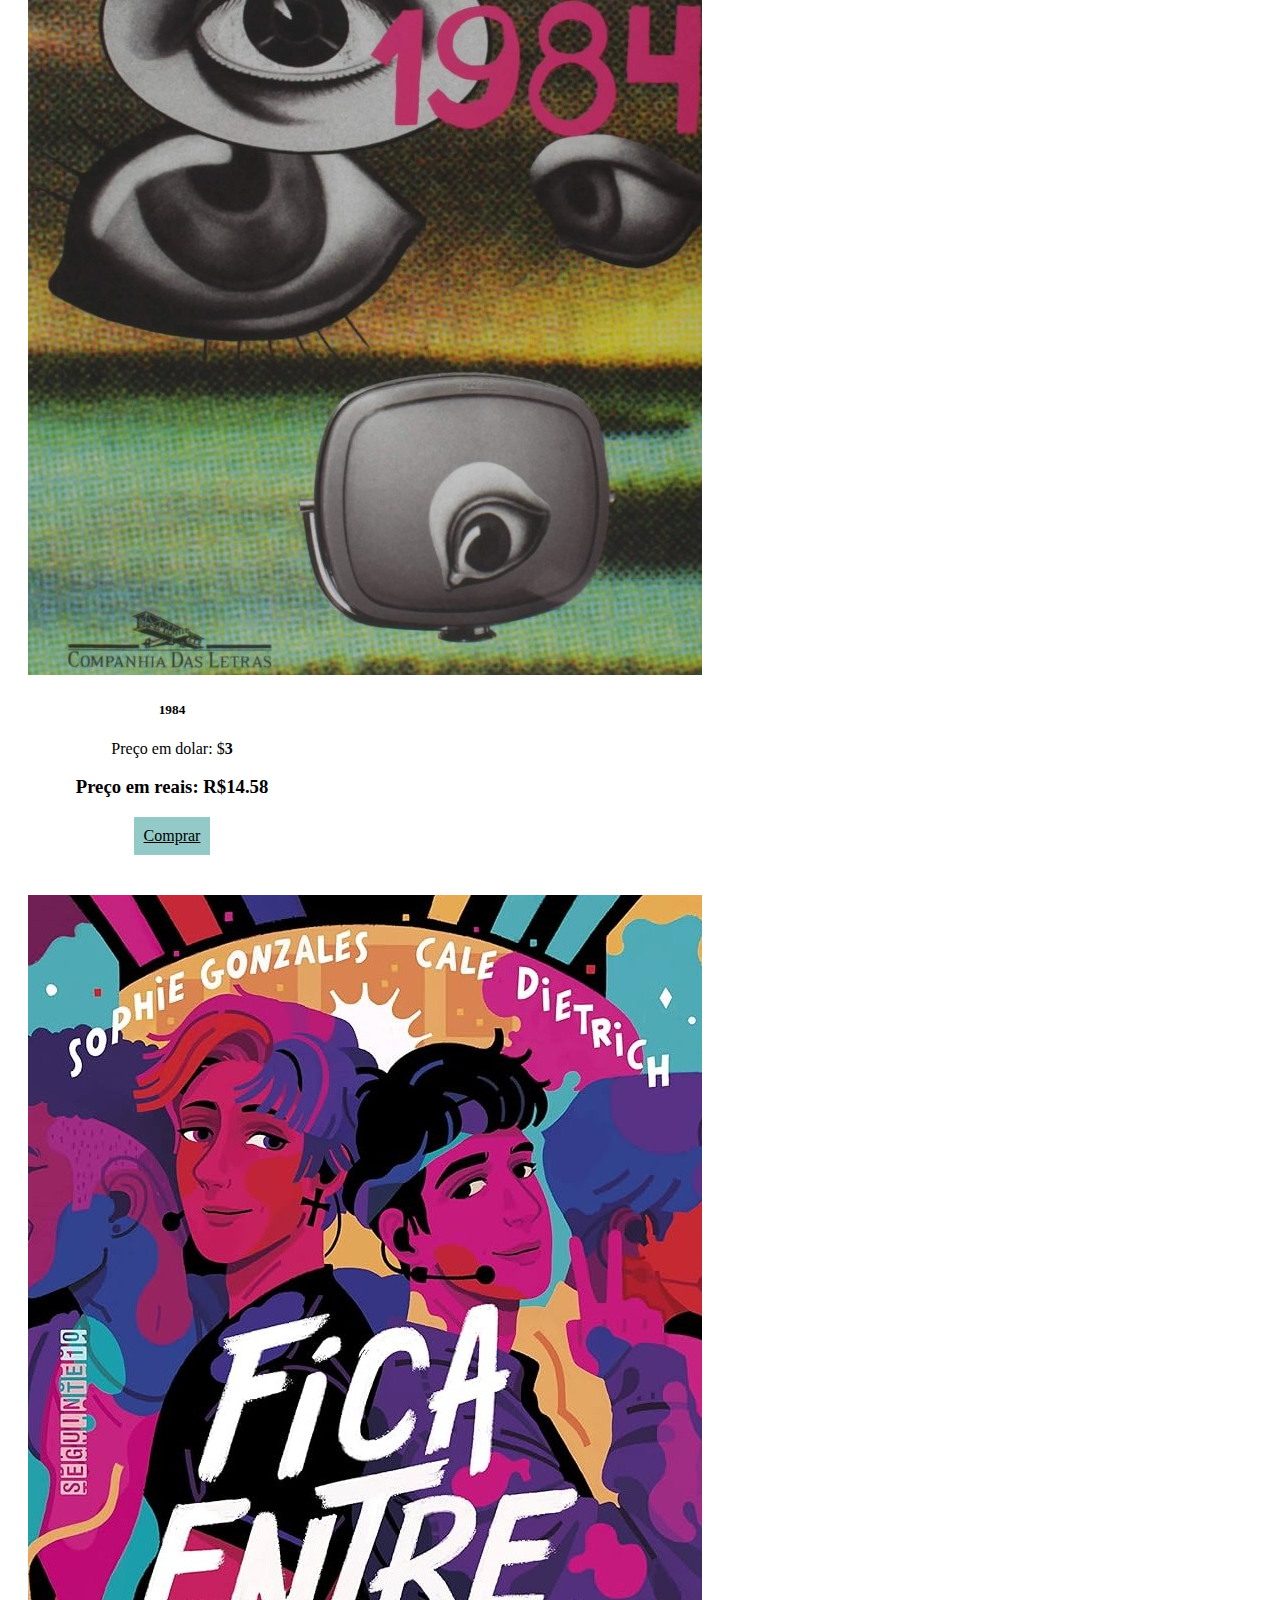
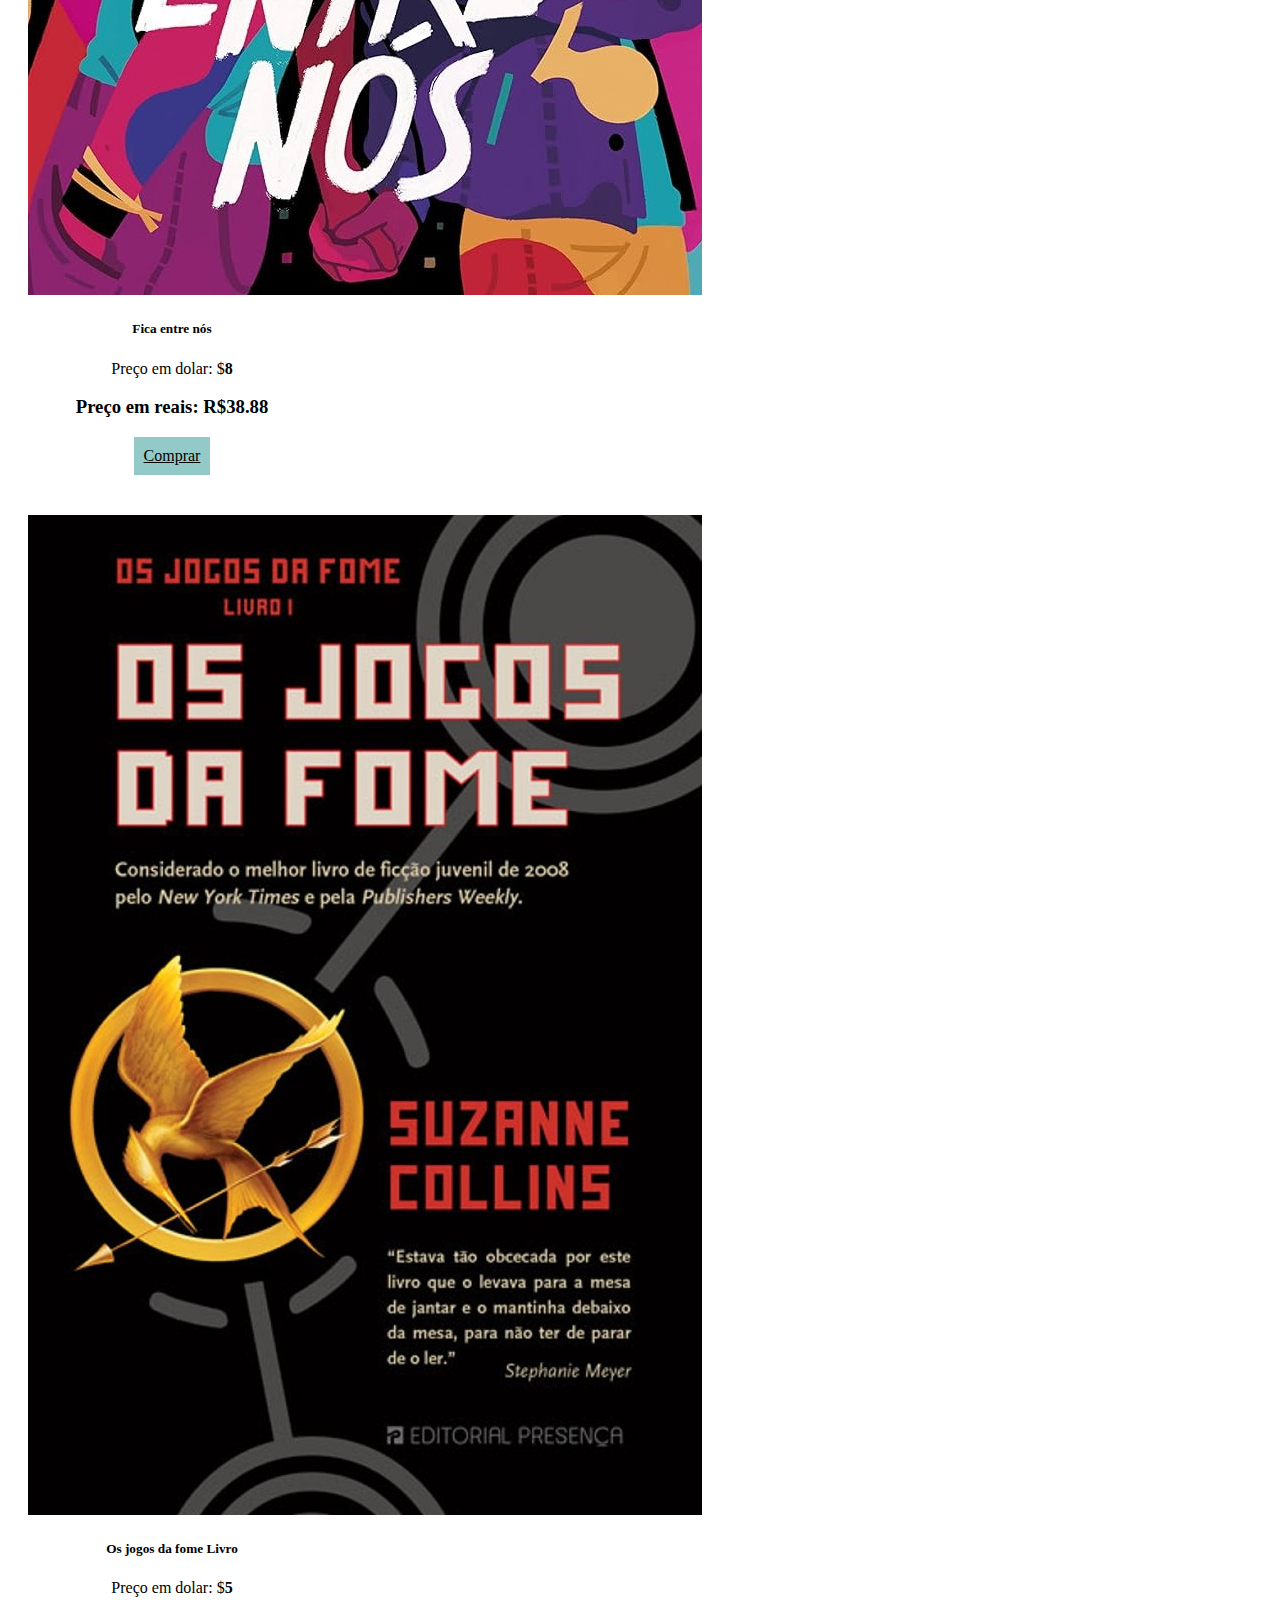
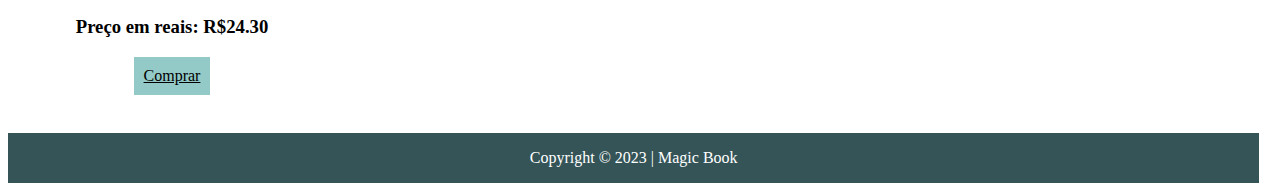
<file: ficcao.html>
<!DOCTYPE html>
<html lang="en">

<head>
  <meta charset="UTF-8">
  <meta name="viewport" content="width=device-width, initial-scale=1.0">
  <title>Ficção Cientifica</title>

  <link rel="stylesheet" href="css/style3.css">
  <link rel="shortcut icon" href="imagens/logo.png" type="image/x-icon">
  <link rel="shortcut icon" href="imagens/logo.png" type="image/x-icon">

  <link rel="stylesheet" href="https://cdn.jsdelivr.net/npm/bootstrap-icons@1.11.1/font/bootstrap-icons.css">

  <link href="https://cdn.jsdelivr.net/npm/bootstrap@5.3.1/dist/css/bootstrap.min.css" rel="stylesheet"
    integrity="sha384-4bw+/aepP/YC94hEpVNVgiZdgIC5+VKNBQNGCHeKRQN+PtmoHDEXuppvnDJzQIu9" crossorigin="anonymous">
</head>

<body>

  <header> <!-- Cabeçalho -->
    <nav class="navbar navbar-expand-lg navbar bg">
      <div class="container">
        <a class="navbar-brand" href="index.html">
          <img id="logo" src="imagens/logo.png" alt="">
        </a>
        <button class="navbar-toggler" type="button" data-bs-toggle="collapse" data-bs-target="#navbarNav"
          aria-controls="navbarNav" aria-expanded="false" aria-label="Toggle navigation">
          <span class="navbar-toggler-icon"></span>
        </button>
        <div class="collapse navbar-collapse" id="navbarNav">
          <ul class="navbar-nav ml-auto">
            <li class="nav-item">
              <a id="esp" class="nav-link" href="index.html">Home</a>
            </li>
            <li class="nav-item">
              <a id="esp" class="nav-link" href="login.html">Login</a>
            </li>
            <li class="nav-item">
              <a id="esp" class="nav-link" href="contato.html">Contato</a>
            </li>
          </ul>
          <div class="search-box">
            <input type="text" placeholder="Pesquisar">
            <button type="submit">Buscar</button>
          </div>
        </div>
      </div>
    </nav>
  </header>
  
  <hr id="hr">
  <br>

  <div class="nomes">
    <h2>Livros de Ficção</h2>
  </div>

  <main>
    <div class="container-fluid">
      <div class="row">
        <!-- LIVRO 1 -->
        <div id="esp" class="col 2,4">
          <div class="card" style="width: 18rem;">
            <img src="imagens2/livro1.jpg" class="card-img-top" alt="...">
            <div class="card-body">
              <h5 class="card-title">Em Algum Lugar nas Estrelas: Uma oportunidade de voltarmos à infância</h5>
              <p class="card-text">Preço em dólar: $<b id="dolar0">d</b></p>
              <h3 class="card-text">Preço em reais: R$<b id="real0">d</b></h3>
              <a href="" class="btn btn-primary">Comprar</a>
            </div>
          </div>
        </div>
        <!-- LIVRO 2 -->
        <div id="esp" class="col 2,4">
          <div class="card" style="width: 18rem;">
            <img src="imagens2/livro2.jpg" class="card-img-top" alt="...">
            <div class="card-body">
              <h5 class="card-title">Duna: livro 1</h5>
              <p class="card-text">Preço em dolar: $<b id="dolar1">d</b></p>
              <h3 class="card-text">Preço em reais: R$<b id="real1">d</b></h3>
              <a href="livro2.html" class="btn btn-primary">Comprar</a>
            </div>
          </div>
        </div>
        <!-- LIVRO 3 -->
        <div id="esp" class="col 2,4">
          <div class="card" style="width: 18rem;">
            <img src="imagens2/livro3.jpg" class="card-img-top" alt="...">
            <div class="card-body">
              <h5 class="card-title">1984</h5>
              <p class="card-text">Preço em dolar: $<b id="dolar2">d</b></p>
              <h3 class="card-text">Preço em reais: R$<b id="real2">d</b></h3>
              <a href="livro3.html" class="btn btn-primary">Comprar</a>
            </div>
          </div>
        </div>
        <!-- LIVRO 4 -->
        <div id="esp" class="col 2,4">
          <div class="card" style="width: 18rem;">
            <img src="imagens2/livro4.jpg" class="card-img-top" alt="">
            <div class="card-body">
              <h5 class="card-title">Fica entre nós</h5>
              <p class="card-text">Preço em dolar: $<b id="dolar3">d</b></p>
              <h3 class="card-text">Preço em reais: R$<b id="real3">d</b></h3>
              <a href="livro4.html" class="btn btn-primary">Comprar</a>
            </div>
          </div>
        </div>
        <!-- LIVRO 5 -->
        <div id="esp" class="col 2,4">
          <div class="card" style="width: 18rem;">
            <img src="imagens2/livro5.jpg" class="card-img-top" alt="...">
            <div class="card-body">
              <h5 class="card-title">Os jogos da fome Livro</h5>
              <p class="card-text">Preço em dolar: $<b id="dolar4">d</b></p>
              <h3 class="card-text">Preço em reais: R$<b id="real4">d</b></h3>
              <a href="livro5.html" class="btn btn-primary">Comprar</a>
            </div>
          </div>
        </div>
      </div>
  </main>


  <br>
  <footer class="classe">
    <div class="container">
      <div class="row">
        <p class="rodape1">Copyright © 2023 | Magic Book</p>
      </div>
    </div>
    </div>
  </footer>

  <script src="dolar/ficcao.js"></script>
  <script src="https://cdn.jsdelivr.net/npm/bootstrap@5.3.1/dist/js/bootstrap.bundle.min.js"
    integrity="sha384-HwwvtgBNo3bZJJLYd8oVXjrBZt8cqVSpeBNS5n7C8IVInixGAoxmnlMuBnhbgrkm"
    crossorigin="anonymous"></script>

</body>

</html>
</file>
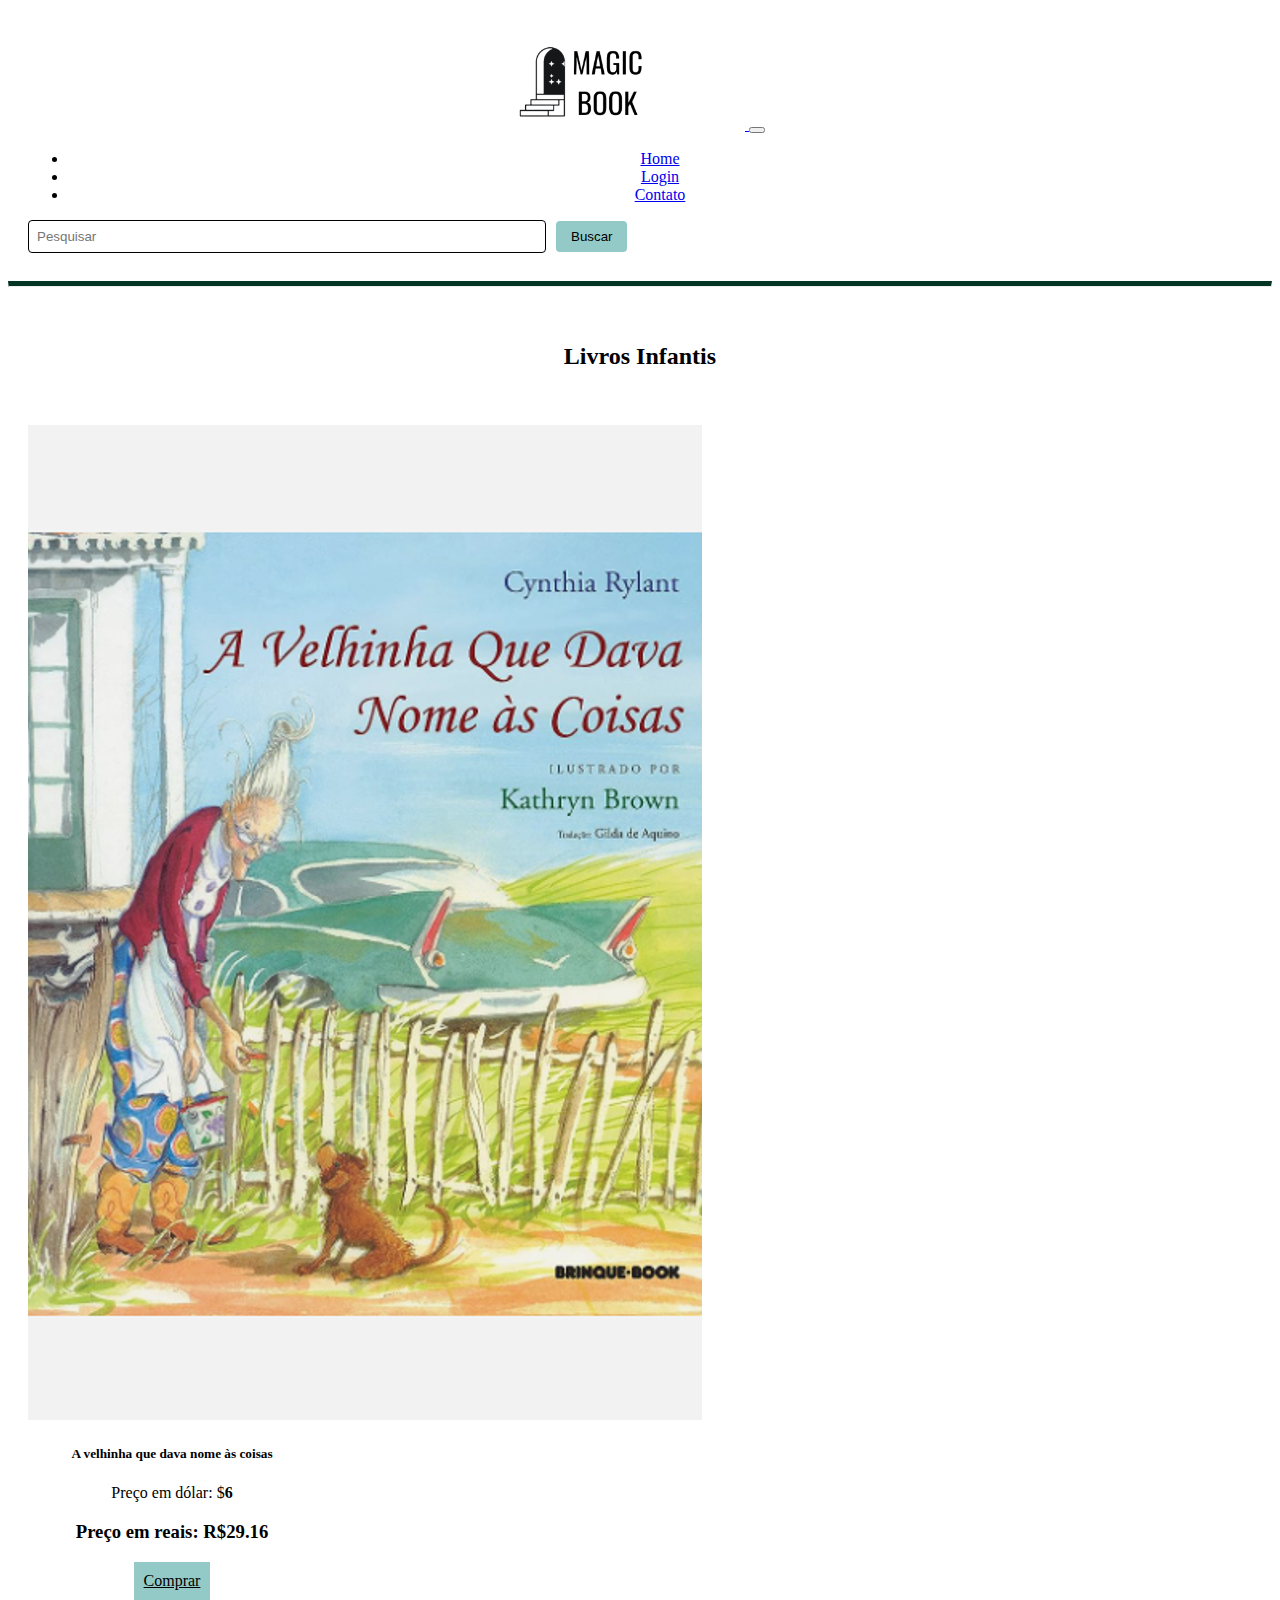
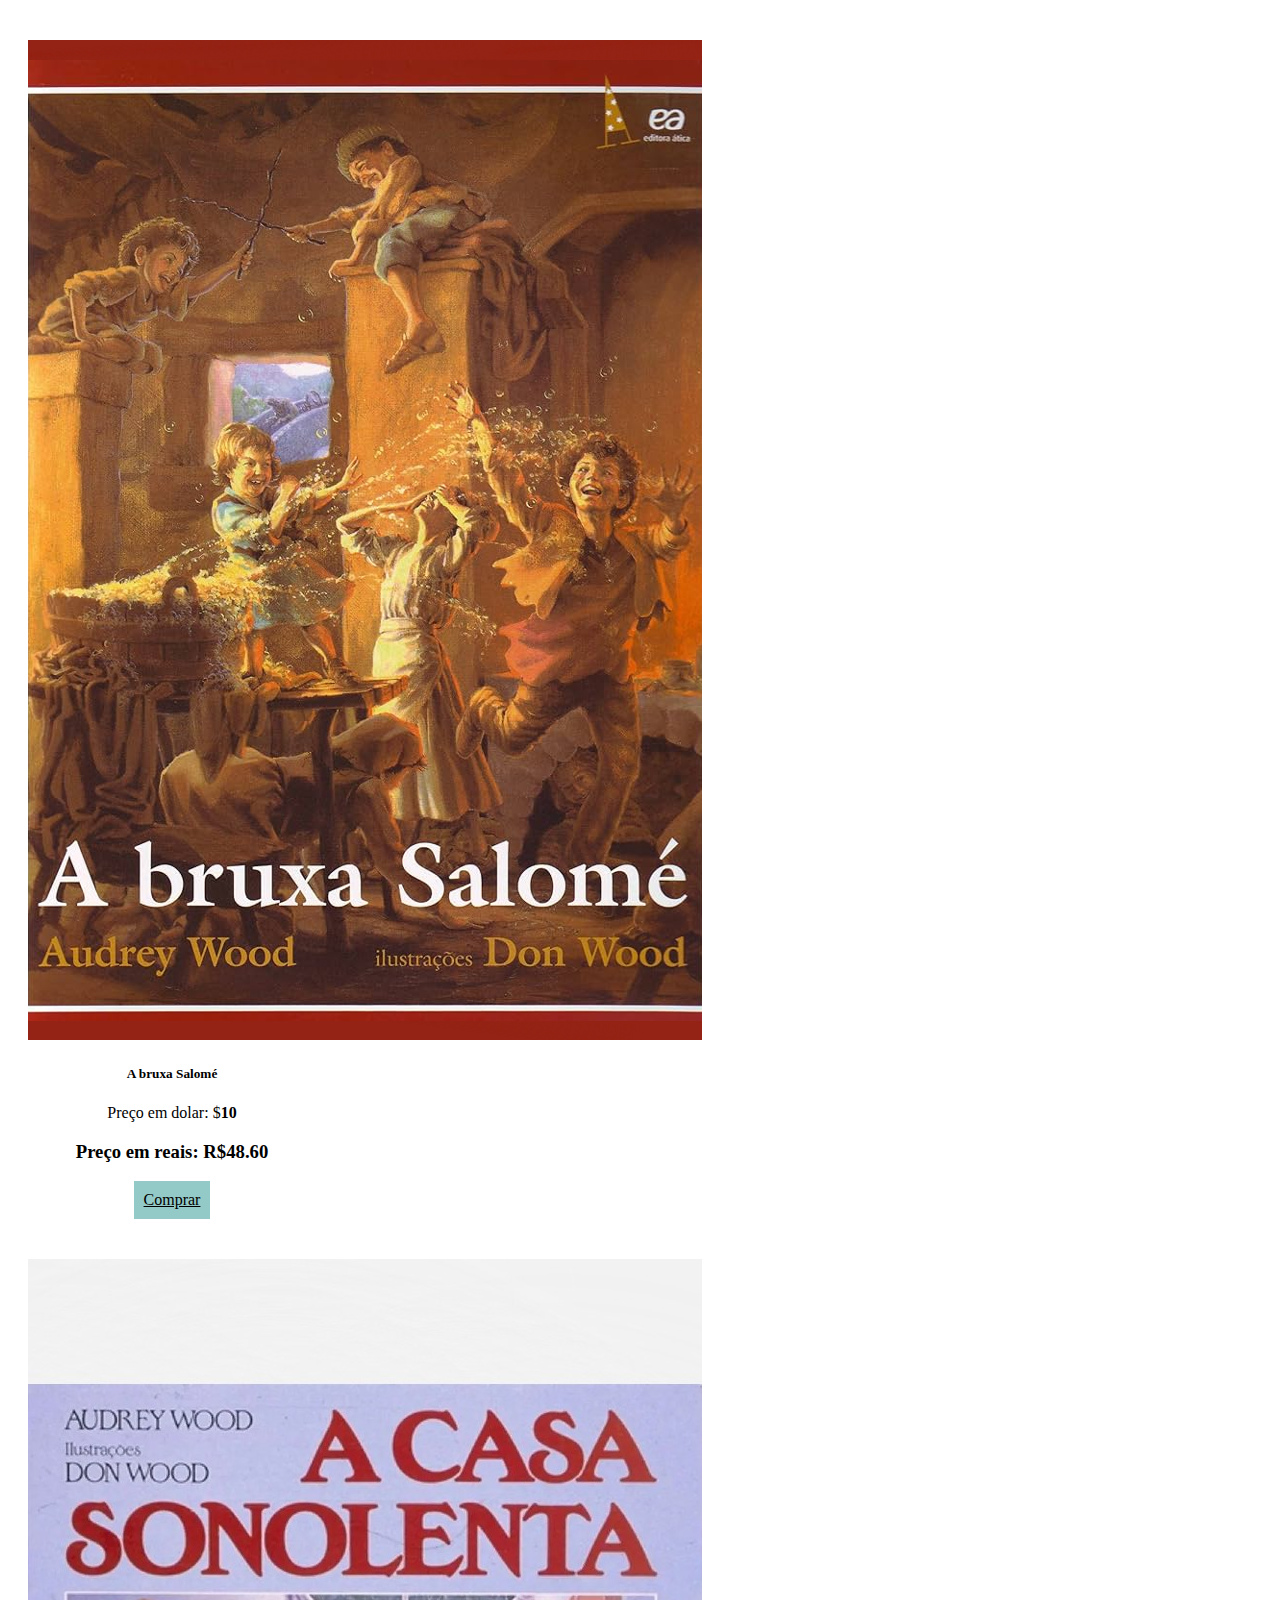
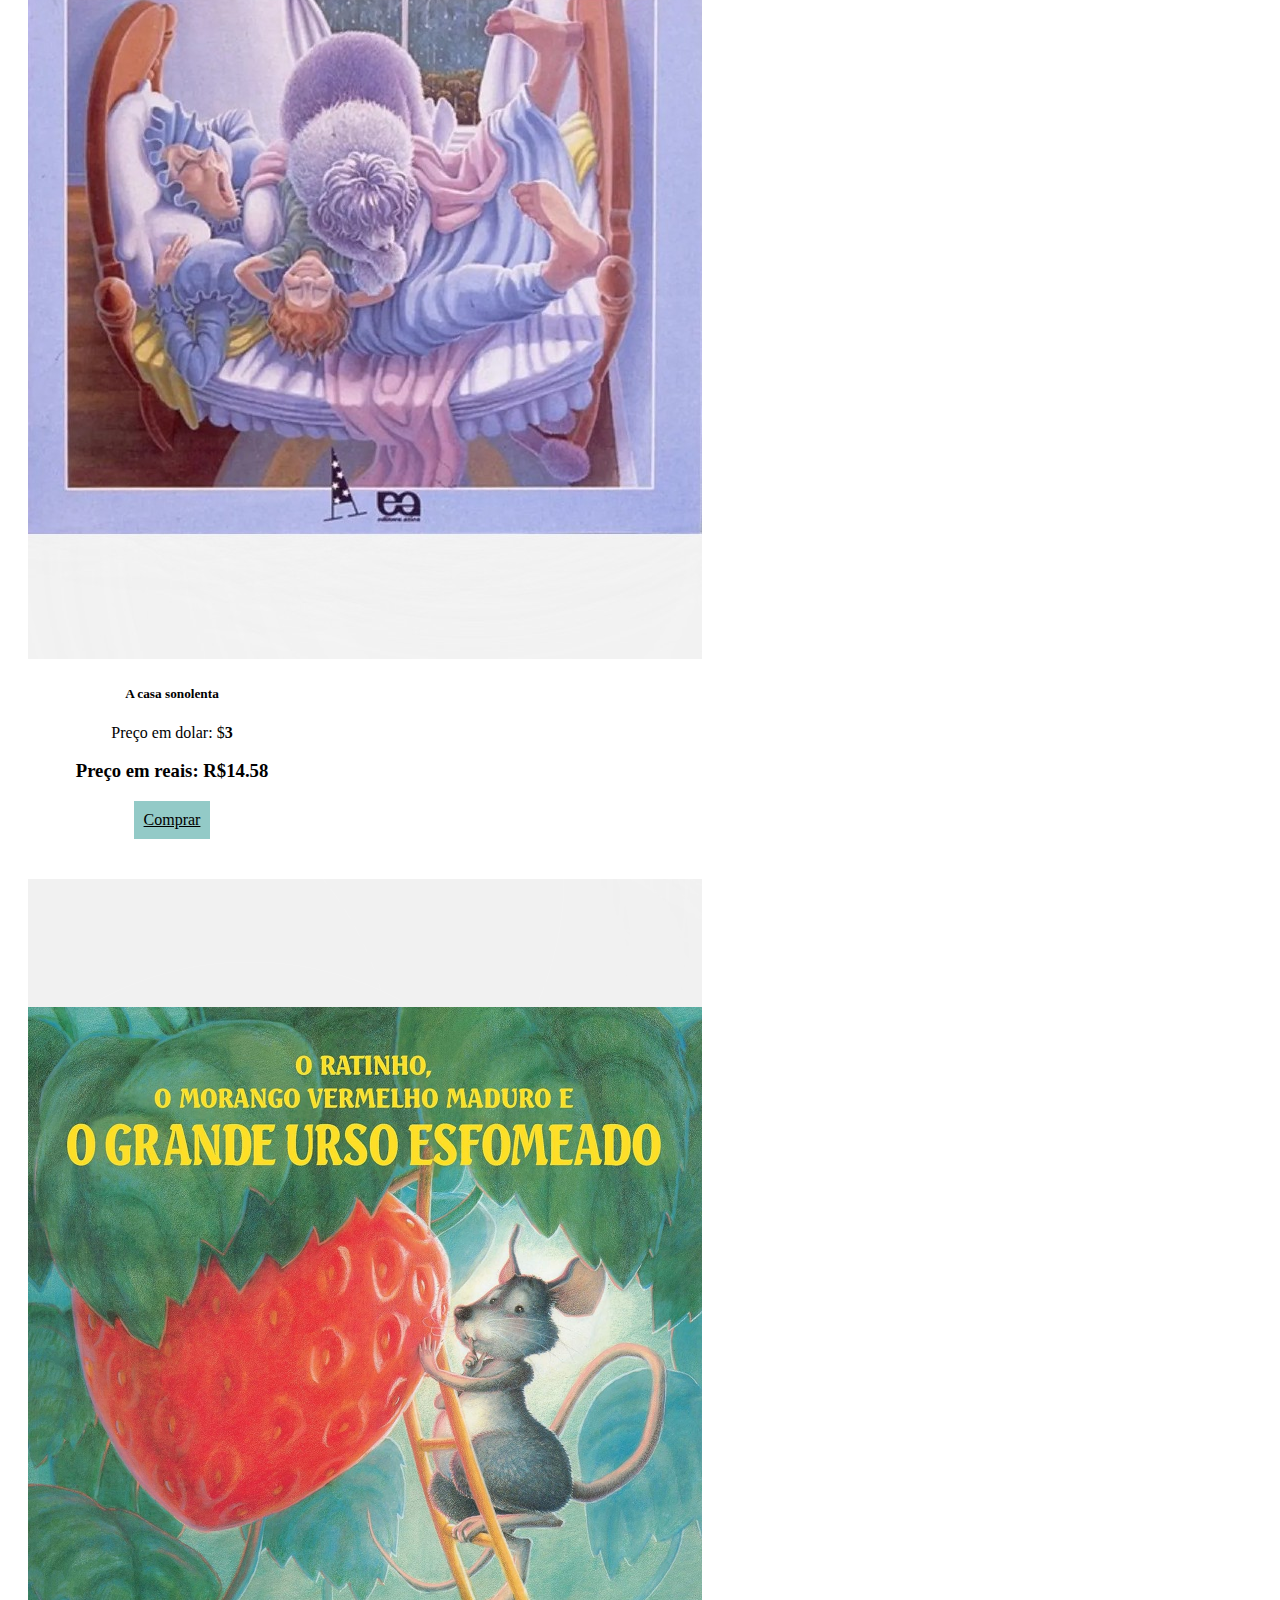
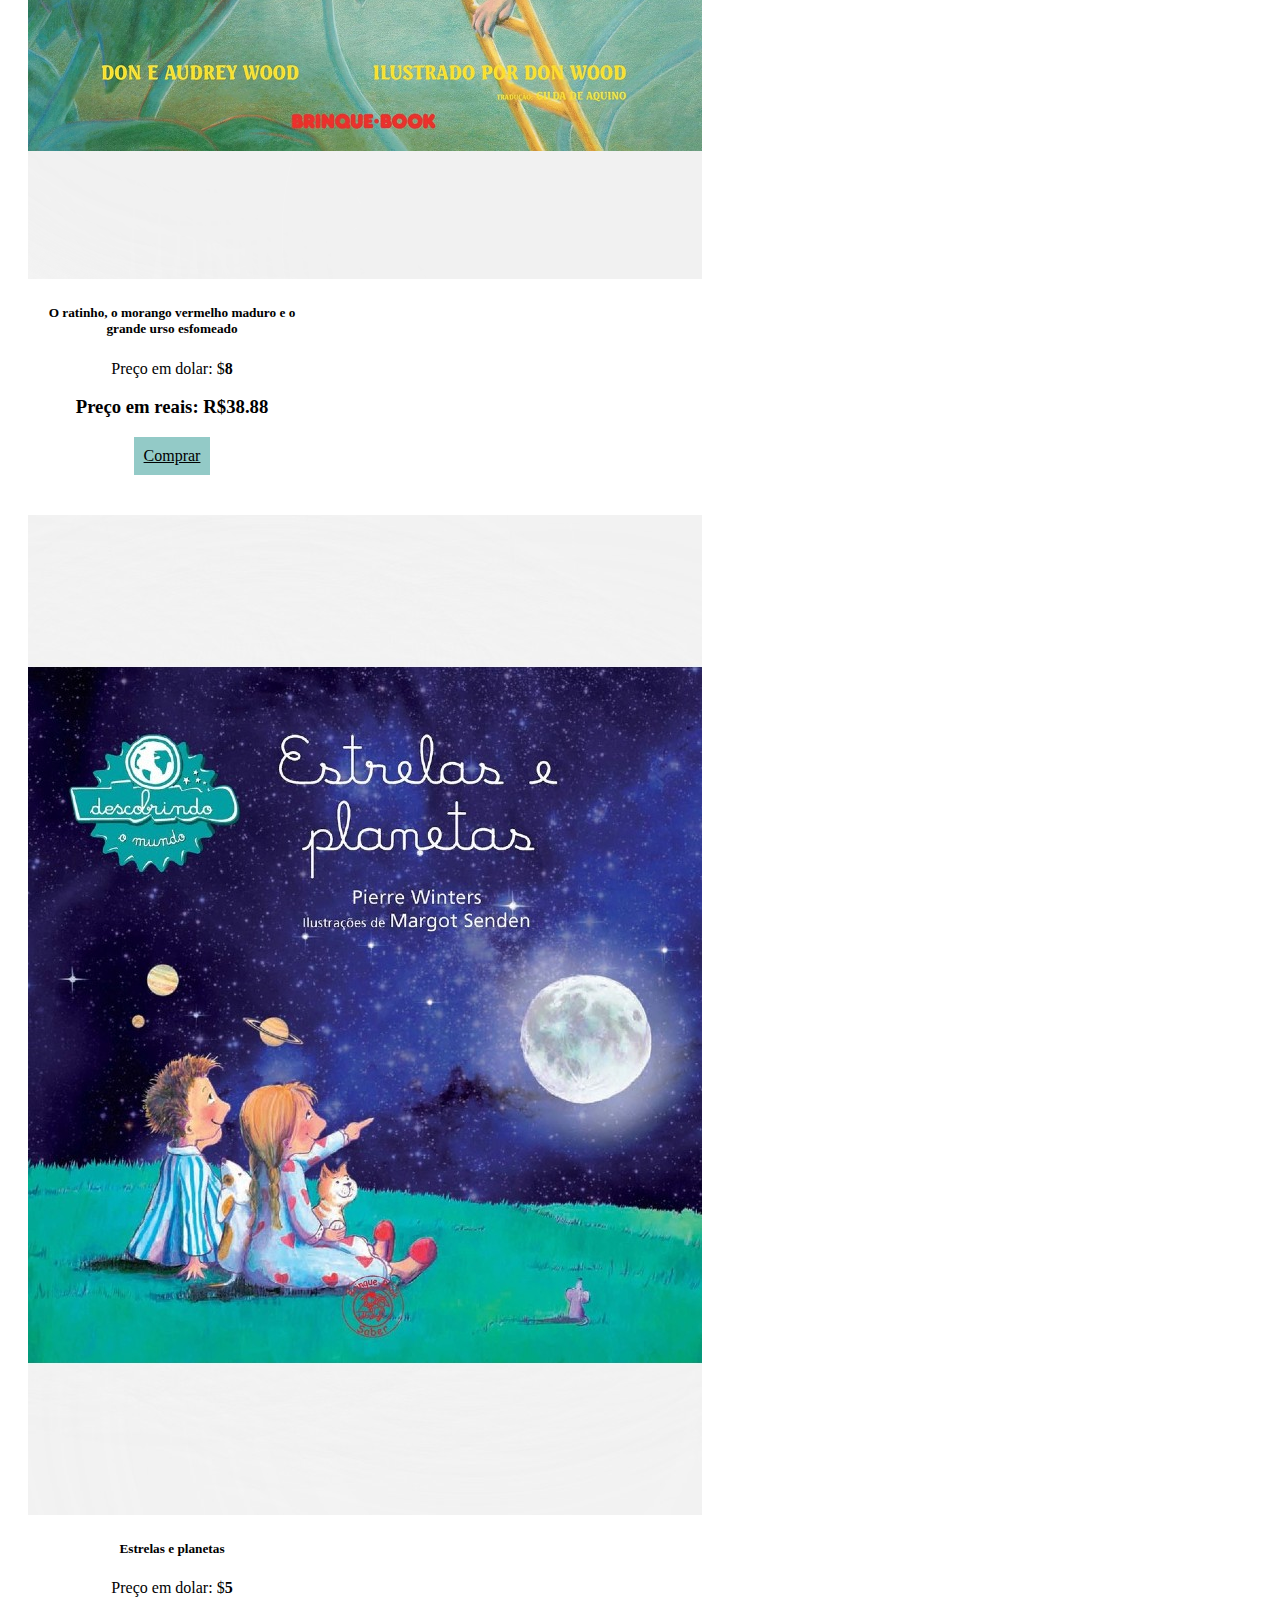
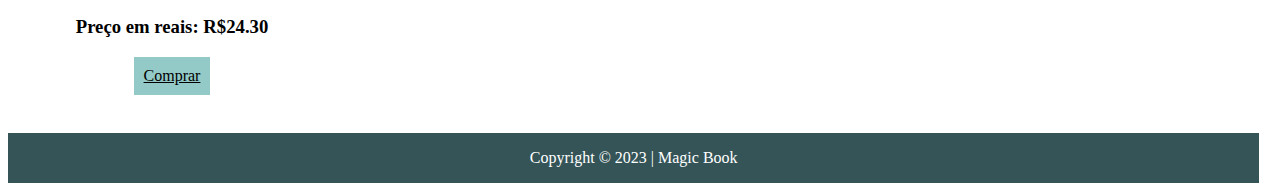
<file: infantil.html>
<!DOCTYPE html>
<html lang="en">

<head>
  <meta charset="UTF-8">
  <meta name="viewport" content="width=device-width, initial-scale=1.0">
  <title>Infantil</title>

  <link rel="stylesheet" href="css/style3.css">

  <link rel="shortcut icon" href="imagens/logo.png" type="image/x-icon">

  <link rel="stylesheet" href="https://cdn.jsdelivr.net/npm/bootstrap-icons@1.11.1/font/bootstrap-icons.css">

  <link href="https://cdn.jsdelivr.net/npm/bootstrap@5.3.1/dist/css/bootstrap.min.css" rel="stylesheet"
    integrity="sha384-4bw+/aepP/YC94hEpVNVgiZdgIC5+VKNBQNGCHeKRQN+PtmoHDEXuppvnDJzQIu9" crossorigin="anonymous">
</head>

<body>

  <header> <!-- Cabeçalho -->
    <nav class="navbar navbar-expand-lg navbar bg">
      <div class="container">
        <a class="navbar-brand" href="index.html">
          <img id="logo" src="imagens/logo.png" alt="">
        </a>
        <button class="navbar-toggler" type="button" data-bs-toggle="collapse" data-bs-target="#navbarNav"
          aria-controls="navbarNav" aria-expanded="false" aria-label="Toggle navigation">
          <span class="navbar-toggler-icon"></span>
        </button>
        <div class="collapse navbar-collapse" id="navbarNav">
          <ul class="navbar-nav ml-auto">
            <li class="nav-item">
              <a id="esp" class="nav-link" href="index.html">Home</a>
            </li>
            <li class="nav-item">
              <a id="esp" class="nav-link" href="login.html">Login</a>
            </li>
            <li class="nav-item">
              <a id="esp" class="nav-link" href="contato.html">Contato</a>
            </li>
          </ul>
          <div class="search-box">
            <input type="text" placeholder="Pesquisar">
            <button type="submit">Buscar</button>
          </div>
        </div>
      </div>
    </nav>
  </header>
  <hr id="hr">
  <br>

  <div class="nomes">
    <h2>Livros Infantis</h2>
  </div>

  <main>
    <div class="container-fluid">
      <div class="row">
        <!-- LIVRO 1 -->
        <div id="esp" class="col 2,4">
          <div class="card" style="width: 18rem;">
            <img src="imagens2/livro21.jpg" class="card-img-top" alt="...">
            <div class="card-body">
              <h5 class="card-title">A velhinha que dava nome às coisas</h5>
              <p class="card-text">Preço em dólar: $<b id="dolar0">d</b></p>
              <h3 class="card-text">Preço em reais: R$<b id="real0">d</b></h3>
              <a href="livro1.html" class="btn btn-primary">Comprar</a>
            </div>
          </div>
        </div>
        <!-- LIVRO 2 -->
        <div id="esp" class="col 2,4">
          <div class="card" style="width: 18rem;">
            <img src="imagens2/livro22.jpg" class="card-img-top" alt="...">
            <div class="card-body">
              <h5 class="card-title">A bruxa Salomé</h5>
              <p class="card-text">Preço em dolar: $<b id="dolar1">d</b></p>
              <h3 class="card-text">Preço em reais: R$<b id="real1">d</b></h3>
              <a href="livro2.html" class="btn btn-primary">Comprar</a>
            </div>
          </div>
        </div>
        <!-- LIVRO 3 -->
        <div id="esp" class="col 2,4">
          <div class="card" style="width: 18rem;">
            <img src="imagens2/livro23.jpg" class="card-img-top" alt="...">
            <div class="card-body">
              <h5 class="card-title">A casa sonolenta</h5>
              <p class="card-text">Preço em dolar: $<b id="dolar2">d</b></p>
              <h3 class="card-text">Preço em reais: R$<b id="real2">d</b></h3>
              <a href="livro3.html" class="btn btn-primary">Comprar</a>
            </div>
          </div>
        </div>
        <!-- LIVRO 4 -->
        <div id="esp" class="col 2,4">
          <div class="card" style="width: 18rem;">
            <img src="imagens2/livro24.jpg" class="card-img-top" alt="">
            <div class="card-body">
              <h5 class="card-title">O ratinho, o morango vermelho maduro e o grande urso esfomeado</h5>
              <p class="card-text">Preço em dolar: $<b id="dolar3">d</b></p>
              <h3 class="card-text">Preço em reais: R$<b id="real3">d</b></h3>
              <a href="livro4.html" class="btn btn-primary">Comprar</a>
            </div>
          </div>
        </div>
        <!-- LIVRO 5 -->
        <div id="esp" class="col 2,4">
          <div class="card" style="width: 18rem;">
            <img src="imagens2/livro25.jpg" class="card-img-top" alt="...">
            <div class="card-body">
              <h5 class="card-title">Estrelas e planetas</h5>
              <p class="card-text">Preço em dolar: $<b id="dolar4">d</b></p>
              <h3 class="card-text">Preço em reais: R$<b id="real4">d</b></h3>
              <a href="livro5.html" class="btn btn-primary">Comprar</a>
            </div>
          </div>
        </div>
      </div>
  </main>


  <br>
  <footer class="classe">
    <div class="container">
      <div class="row">
        <p class="rodape1">Copyright © 2023 | Magic Book</p>
      </div>
    </div>
    </div>
  </footer>
  <script src="dolar/infantis.js"></script>
  <script src="https://cdn.jsdelivr.net/npm/bootstrap@5.3.1/dist/js/bootstrap.bundle.min.js"
    integrity="sha384-HwwvtgBNo3bZJJLYd8oVXjrBZt8cqVSpeBNS5n7C8IVInixGAoxmnlMuBnhbgrkm"
    crossorigin="anonymous"></script>

</body>

</html>
</file>
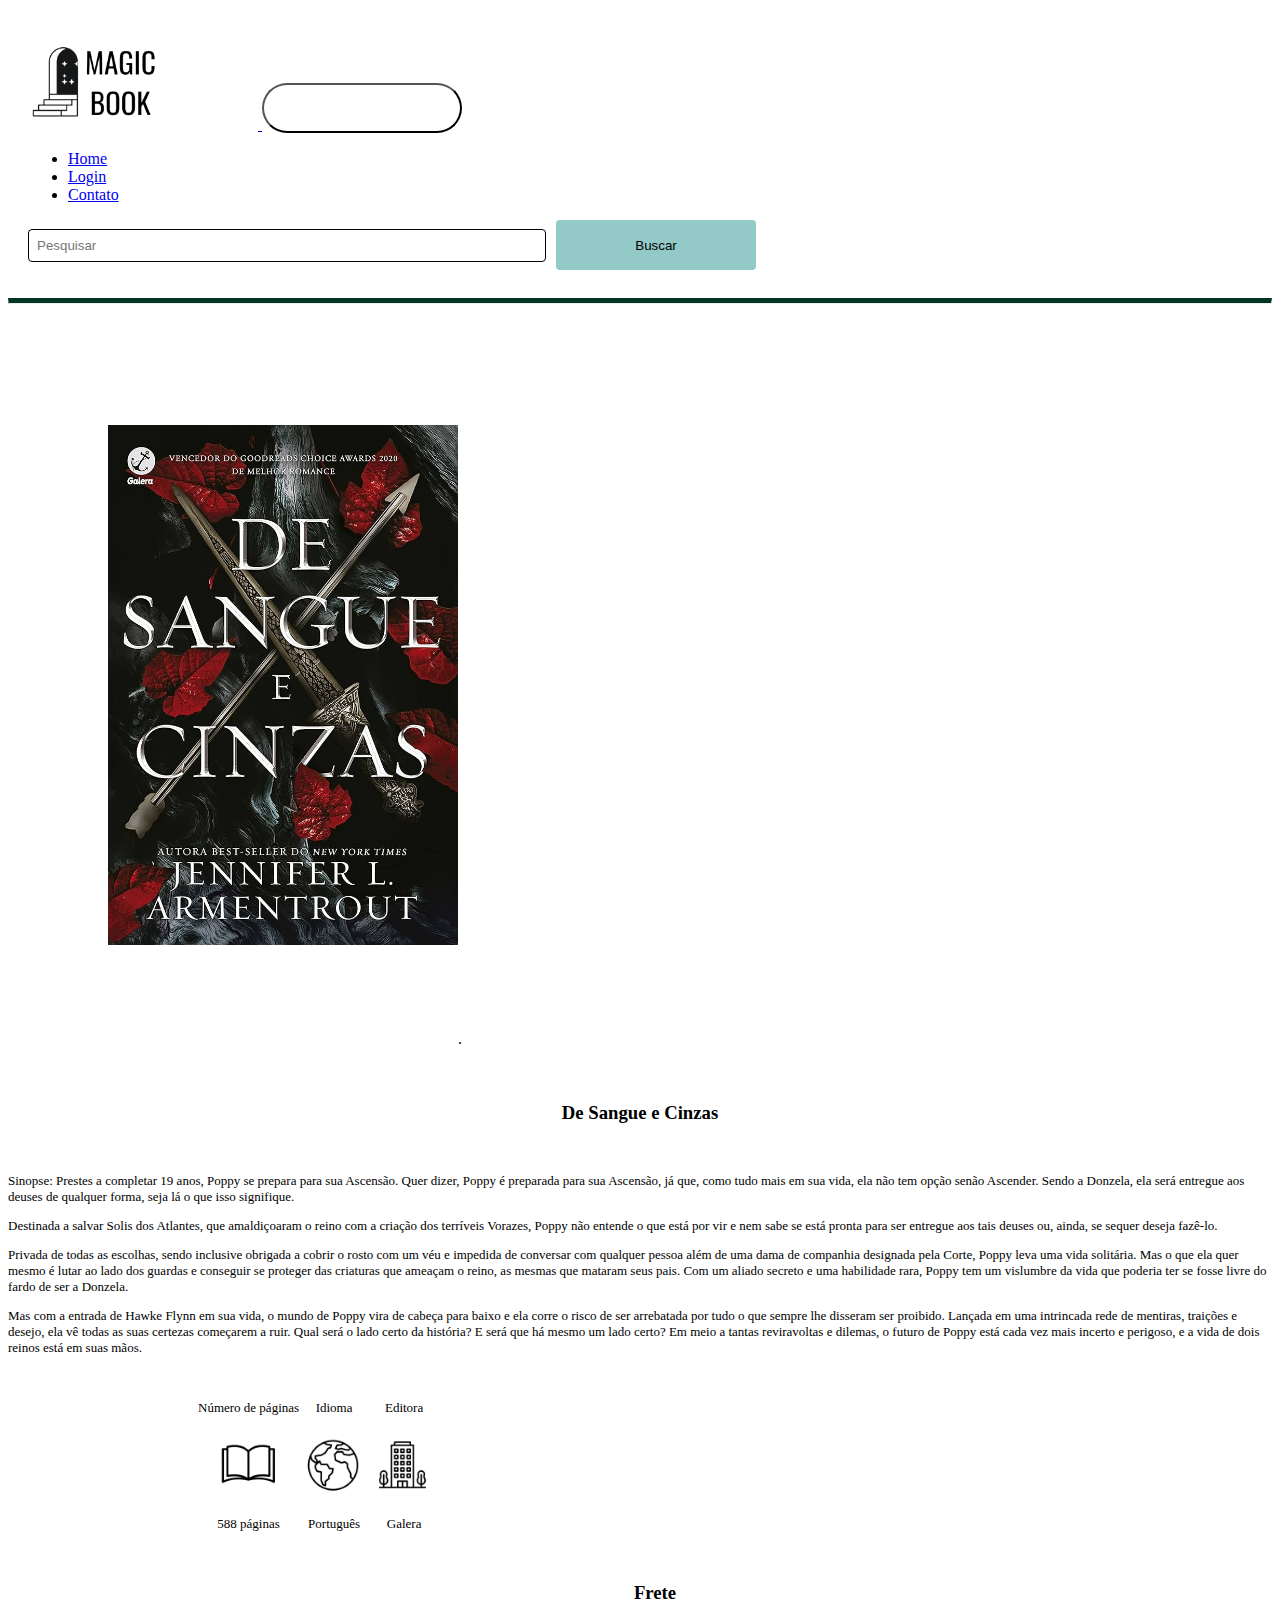
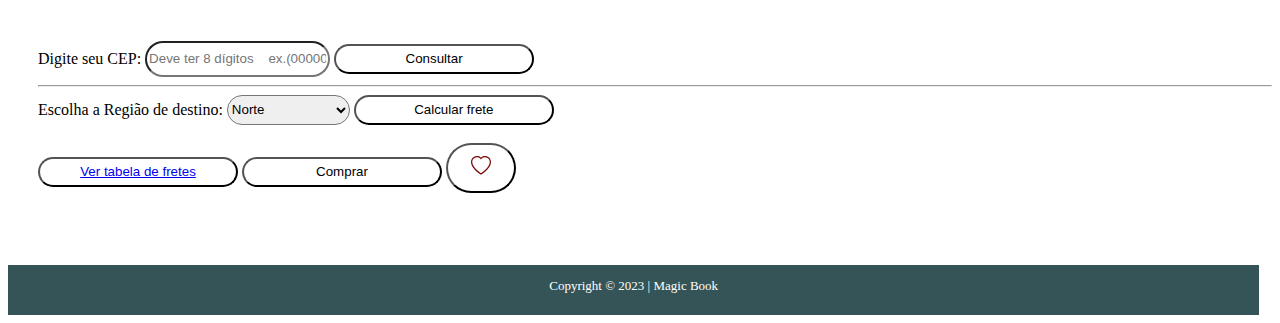
<file: livro1.html>
<!DOCTYPE html>
<html lang="en">

<head>
  <meta charset="UTF-8">
  <meta http-equiv="X-UA-Compatible" content="IE=edge">
  <meta name="viewport" content="width=device-width, initial-scale=1.0">
  <title>De Sangue e Cinzas</title>


  <link rel="stylesheet" href="css/style1.css">

  <link rel="shortcut icon" href="imagens/logo.png" type="image/x-icon">

  <link rel="stylesheet" href="https://cdn.jsdelivr.net/npm/bootstrap-icons@1.11.1/font/bootstrap-icons.css">

  <link href="https://cdn.jsdelivr.net/npm/bootstrap@5.3.1/dist/css/bootstrap.min.css" rel="stylesheet"
    integrity="sha384-4bw+/aepP/YC94hEpVNVgiZdgIC5+VKNBQNGCHeKRQN+PtmoHDEXuppvnDJzQIu9" crossorigin="anonymous">
</head>

<body>
  <header> <!-- Cabeçalho -->
    <nav class="navbar navbar-expand-lg navbar bg">
      <div class="container">
        <a class="navbar-brand" href="index.html">
          <img id="logo" src="imagens/logo.png" alt="">
        </a>
        <button class="navbar-toggler" type="button" data-bs-toggle="collapse" data-bs-target="#navbarNav"
          aria-controls="navbarNav" aria-expanded="false" aria-label="Toggle navigation">
          <span class="navbar-toggler-icon"></span>
        </button>
        <div class="collapse navbar-collapse" id="navbarNav">
          <ul class="navbar-nav ml-auto">
            <li class="nav-item">
              <a id="esp" class="nav-link" href="index.html">Home</a>
            </li>
            <li class="nav-item">
              <a id="esp" class="nav-link" href="login.html">Login</a>
            </li>
            <li class="nav-item">
              <a id="esp" class="nav-link" href="contato.html">Contato</a>
            </li>
          </ul>
          <div class="search-box">
            <input type="text" placeholder="Pesquisar">
            <button type="submit">Buscar</button>
          </div>
        </div>
      </div>
    </nav>
  </header>


  <hr id="hr">

  <main>
    <div class="container">
      <h1></h1>
      <div class="row">
        <div class="col">
          <img id="img" src="imagens/livro1.jpg" alt="" width="350px">.
        </div>
        <div class="col">
          <br>
          <h3 id="title">De Sangue e Cinzas</h3>
          <br>

          <p class="sinopse">Sinopse: Prestes a completar 19 anos, Poppy se prepara para sua Ascensão. Quer dizer, Poppy é preparada para sua Ascensão, já que, como tudo mais em sua vida, ela não tem opção senão Ascender. Sendo a Donzela, ela será entregue aos deuses de qualquer forma, seja lá o que isso signifique.

          <p>Destinada a salvar Solis dos Atlantes, que amaldiçoaram o reino com a criação dos terríveis Vorazes, Poppy não entende o que está por vir e nem sabe se está pronta para ser entregue aos tais deuses ou, ainda, se sequer deseja fazê-lo.</p>

          <p>Privada de todas as escolhas, sendo inclusive obrigada a cobrir o rosto com um véu e impedida de conversar com qualquer pessoa além de uma dama de companhia designada pela Corte, Poppy leva uma vida solitária. Mas o que ela quer mesmo é lutar ao lado dos guardas e conseguir se proteger das criaturas que ameaçam o reino, as mesmas que mataram seus pais. Com um aliado secreto e uma habilidade rara, Poppy tem um vislumbre da vida que poderia ter se fosse livre do fardo de ser a Donzela.</p>

          <p>Mas com a entrada de Hawke Flynn em sua vida, o mundo de Poppy vira de cabeça para baixo e ela corre o risco de ser arrebatada por tudo o que sempre lhe disseram ser proibido. Lançada em uma intrincada rede de mentiras, traições e desejo, ela vê todas as suas certezas começarem a ruir. Qual será o lado certo da história? E será que há mesmo um lado certo? Em meio a tantas reviravoltas e dilemas, o futuro de Poppy está cada vez mais incerto e perigoso, e a vida de dois reinos está em suas mãos.</p>
          </p>

          <br>

          <div class="icons">
            <div>
              <p>Número de páginas</p>
              <img src="imagens/paginas.png" alt="" width="70px">
              <p>588 páginas</p>
            </div>

            <div>
              <p>Idioma</p>
              <img src="imagens/idioma.png" alt="" width="70px">
              <p>Português</p>
            </div>

            <div>
              <p>Editora</p>
              <img src="imagens/editora.png" alt="" width="70px">
              <p>Galera</p>
            </div>
          </div>

          <br>

          <div class="style">
            <h3>Frete</h3>
            <br>
            <label for="cepInput">Digite seu CEP:</label>
            <input class="botao" type="text" id="cepInput" placeholder="Deve ter 8 dígitos    ex.(00000000)">

            <button id="botao" onclick="consultarCEP()">Consultar</button>
            <div id="resultado"></div>

            <hr id="hr1">

            <form>
              <label for="tipo">Escolha a Região de destino: </label>
              <select class="botao" id="frete">
                <option value="Norte">Norte</option>
                <option value="Nordeste">Nordeste</option>
                <option value="Centro-Oeste">Centro-Oeste</option>
                <option value="Sudeste">Sudeste</option>
                <option value="Sul">Sul</option>
                <option value="Mogi">Mogi das Cruzes</option>
              </select>
              <button id="botao" type="button" onclick="calcularPreco()">Calcular frete</button>

              <div id="resultado1"></div>
            </form>

            <br>
            <button id="a" class="button1"><a href="tabela.html">Ver tabela de fretes</a></button>

            <button class="botao">Comprar</button>

            <button class="heart">
              <svg xmlns="http://www.w3.org/2000/svg" width="20" height="20" fill="currentColor" class="bi bi-heart"
                viewBox="0 0 16 16">
                <path
                  d="m8 2.748-.717-.737C5.6.281 2.514.878 1.4 3.053c-.523 1.023-.641 2.5.314 4.385.92 1.815 2.834 3.989 6.286 6.357 3.452-2.368 5.365-4.542 6.286-6.357.955-1.886.838-3.362.314-4.385C13.486.878 10.4.28 8.717 2.01L8 2.748zM8 15C-7.333 4.868 3.279-3.04 7.824 1.143c.06.055.119.112.176.171a3.12 3.12 0 0 1 .176-.17C12.72-3.042 23.333 4.867 8 15z" />
              </svg>
            </button>

          </div>

        </div>
        <br><br>

      </div>
    </div>
    </div>

  </main>
  <br>



  <br>

  <footer class="classe">
    <div class="container">
      <div class="row">
        <p class="rodape1">Copyright © 2023 | Magic Book</p>
      </div>
    </div>
    </div>
  </footer>
  <script src="frete/frete.js"></script>
  <script src="https://cdn.jsdelivr.net/npm/bootstrap@5.3.1/dist/js/bootstrap.bundle.min.js"
    integrity="sha384-HwwvtgBNo3bZJJLYd8oVXjrBZt8cqVSpeBNS5n7C8IVInixGAoxmnlMuBnhbgrkm"
    crossorigin="anonymous"></script>

</body>

</html>
</file>
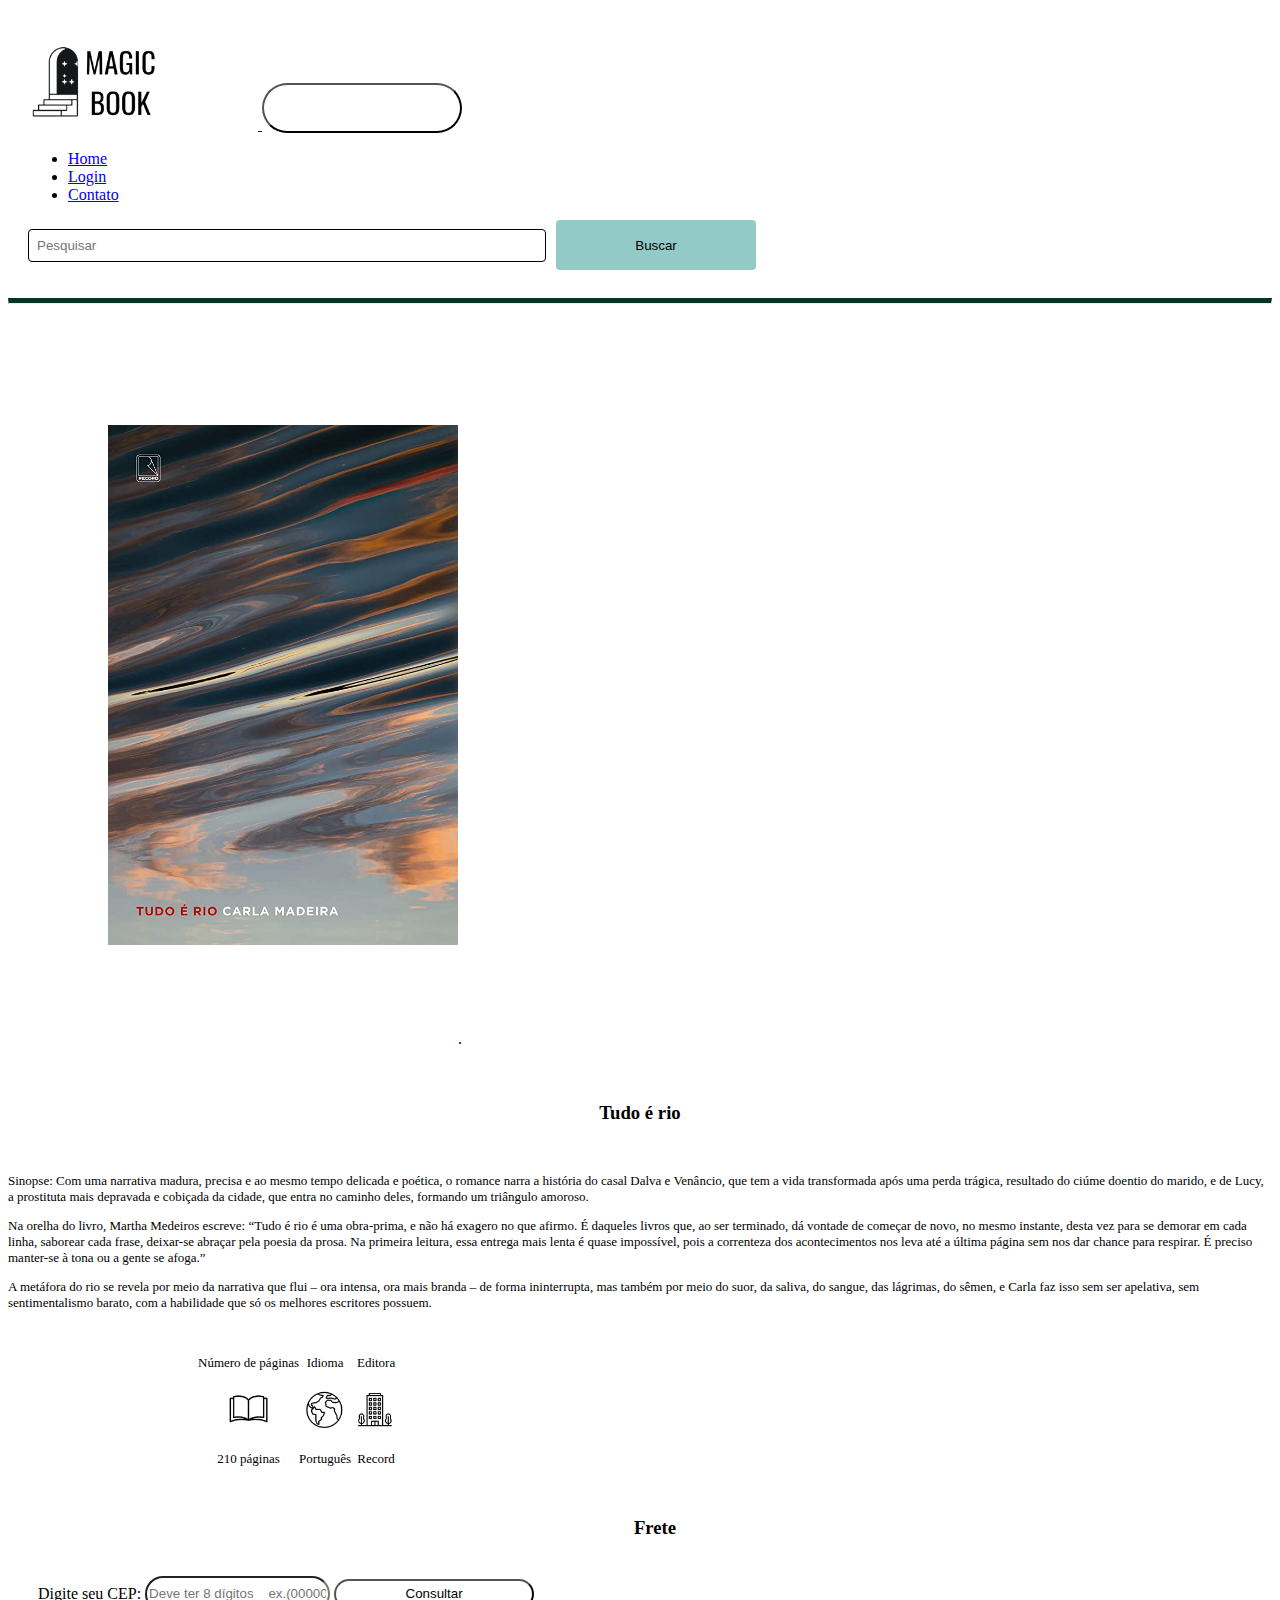
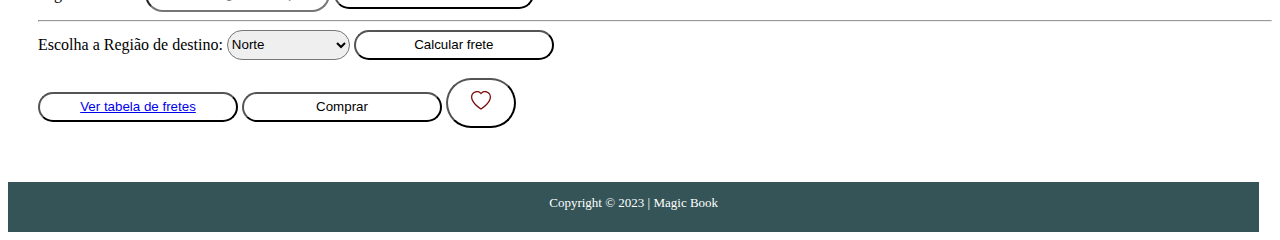
<file: livro2.html>
<!DOCTYPE html>
<html lang="en">

<head>
  <meta charset="UTF-8">
  <meta http-equiv="X-UA-Compatible" content="IE=edge">
  <meta name="viewport" content="width=device-width, initial-scale=1.0">
  <title>Tudo é Rio</title>


  <link rel="stylesheet" href="css/style1.css">

  <link rel="shortcut icon" href="imagens/logo.png" type="image/x-icon">

  <link rel="stylesheet" href="https://cdn.jsdelivr.net/npm/bootstrap-icons@1.11.1/font/bootstrap-icons.css">

  <link href="https://cdn.jsdelivr.net/npm/bootstrap@5.3.1/dist/css/bootstrap.min.css" rel="stylesheet"
    integrity="sha384-4bw+/aepP/YC94hEpVNVgiZdgIC5+VKNBQNGCHeKRQN+PtmoHDEXuppvnDJzQIu9" crossorigin="anonymous">
</head>

<body>
  <header> <!-- Cabeçalho -->
    <nav class="navbar navbar-expand-lg navbar bg">
      <div class="container">
        <a class="navbar-brand" href="index.html">
          <img id="logo" src="imagens/logo.png" alt="">
        </a>
        <button class="navbar-toggler" type="button" data-bs-toggle="collapse" data-bs-target="#navbarNav"
          aria-controls="navbarNav" aria-expanded="false" aria-label="Toggle navigation">
          <span class="navbar-toggler-icon"></span>
        </button>
        <div class="collapse navbar-collapse" id="navbarNav">
          <ul class="navbar-nav ml-auto">
            <li class="nav-item">
              <a id="esp" class="nav-link" href="index.html">Home</a>
            </li>
            <li class="nav-item">
              <a id="esp" class="nav-link" href="login.html">Login</a>
            </li>
            <li class="nav-item">
              <a id="esp" class="nav-link" href="contato.html">Contato</a>
            </li>
          </ul>
          <div class="search-box">
            <input type="text" placeholder="Pesquisar">
            <button type="submit">Buscar</button>
          </div>
        </div>
      </div>
    </nav>
  </header>


  <hr id="hr">

  <main>
    <div class="container">
      <h1></h1>
      <div class="row">
        <div class="col">
          <img id="img" src="imagens/livro2.jpg" alt="" width="350px">.
        </div>
        <div class="col">
          <br>
          <h3 id="title">Tudo é rio</h3>
          <br>



          <p class="sinopse">Sinopse: Com uma narrativa madura, precisa e ao mesmo tempo delicada e poética, o romance
            narra a história do casal Dalva e Venâncio, que tem a vida transformada após uma perda trágica, resultado do
            ciúme doentio do marido, e de Lucy, a prostituta mais depravada e cobiçada da cidade, que entra no caminho
            deles, formando um triângulo amoroso.

          <p>Na orelha do livro, Martha Medeiros escreve: “Tudo é rio é uma obra-prima, e não há exagero no que afirmo.
            É daqueles livros que, ao ser terminado, dá vontade de começar de novo, no mesmo instante, desta vez para se
            demorar em cada linha, saborear cada frase, deixar-se abraçar pela poesia da prosa. Na primeira leitura,
            essa entrega mais lenta é quase impossível, pois a correnteza dos acontecimentos nos leva até a última
            página sem nos dar chance para respirar. É preciso manter-se à tona ou a gente se afoga.”</p>

          <p>A metáfora do rio se revela por meio da narrativa que flui – ora intensa, ora mais branda – de forma
            ininterrupta, mas também por meio do suor, da saliva, do sangue, das lágrimas, do sêmen, e Carla faz isso
            sem ser apelativa, sem sentimentalismo barato, com a habilidade que só os melhores escritores possuem.</p>
          </p>

          <br>

          <div class="icons">
            <div>
              <p>Número de páginas</p>
              <img src="imagens/paginas.png" alt="" width="50px">
              <p>210 páginas</p>
            </div>

            <div>
              <p>Idioma</p>
              <img src="imagens/idioma.png" alt="" width="50px">
              <p>Português</p>
            </div>

            <div>
              <p>Editora</p>
              <img src="imagens/editora.png" alt="" width="50px">
              <p>Record</p>
            </div>
          </div>


          <br>

          <div class="style">
            <h3>Frete</h3>
            <br>
            <label for="cepInput">Digite seu CEP:</label>
            <input class="botao" type="text" id="cepInput" placeholder="Deve ter 8 dígitos    ex.(00000000)">

            <button id="botao" onclick="consultarCEP()">Consultar</button>
            <div id="resultado"></div>

            <hr id="hr1">

            <form>
              <label for="tipo">Escolha a Região de destino: </label>
              <select class="botao" id="frete">
                <option value="Norte">Norte</option>
                <option value="Nordeste">Nordeste</option>
                <option value="Centro-Oeste">Centro-Oeste</option>
                <option value="Sudeste">Sudeste</option>
                <option value="Sul">Sul</option>
                <option value="Mogi">Mogi das Cruzes</option>
              </select>
              <button id="botao" type="button" onclick="calcularPreco()">Calcular frete</button>

              <div id="resultado1"></div>
            </form>

            <br>
            <button id="a" class="button1"><a href="tabela.html">Ver tabela de fretes</a></button>

            <button class="botao">Comprar</button>

            <button class="heart">
              <svg xmlns="http://www.w3.org/2000/svg" width="20" height="20" fill="currentColor" class="bi bi-heart"
                viewBox="0 0 16 16">
                <path
                  d="m8 2.748-.717-.737C5.6.281 2.514.878 1.4 3.053c-.523 1.023-.641 2.5.314 4.385.92 1.815 2.834 3.989 6.286 6.357 3.452-2.368 5.365-4.542 6.286-6.357.955-1.886.838-3.362.314-4.385C13.486.878 10.4.28 8.717 2.01L8 2.748zM8 15C-7.333 4.868 3.279-3.04 7.824 1.143c.06.055.119.112.176.171a3.12 3.12 0 0 1 .176-.17C12.72-3.042 23.333 4.867 8 15z" />
              </svg>
            </button>

          </div>

        </div>
        <br><br>

      </div>
    </div>
    </div>
  </main>
  <br>
  <footer class="classe">
    <div class="container">
      <div class="row">
        <p class="rodape1">Copyright © 2023 | Magic Book</p>
      </div>
    </div>
    </div>
  </footer>

  <script src="frete/frete.js"></script>
  <script src="https://cdn.jsdelivr.net/npm/bootstrap@5.3.1/dist/js/bootstrap.bundle.min.js"
    integrity="sha384-HwwvtgBNo3bZJJLYd8oVXjrBZt8cqVSpeBNS5n7C8IVInixGAoxmnlMuBnhbgrkm"
    crossorigin="anonymous"></script>
</body>

</html>
</file>
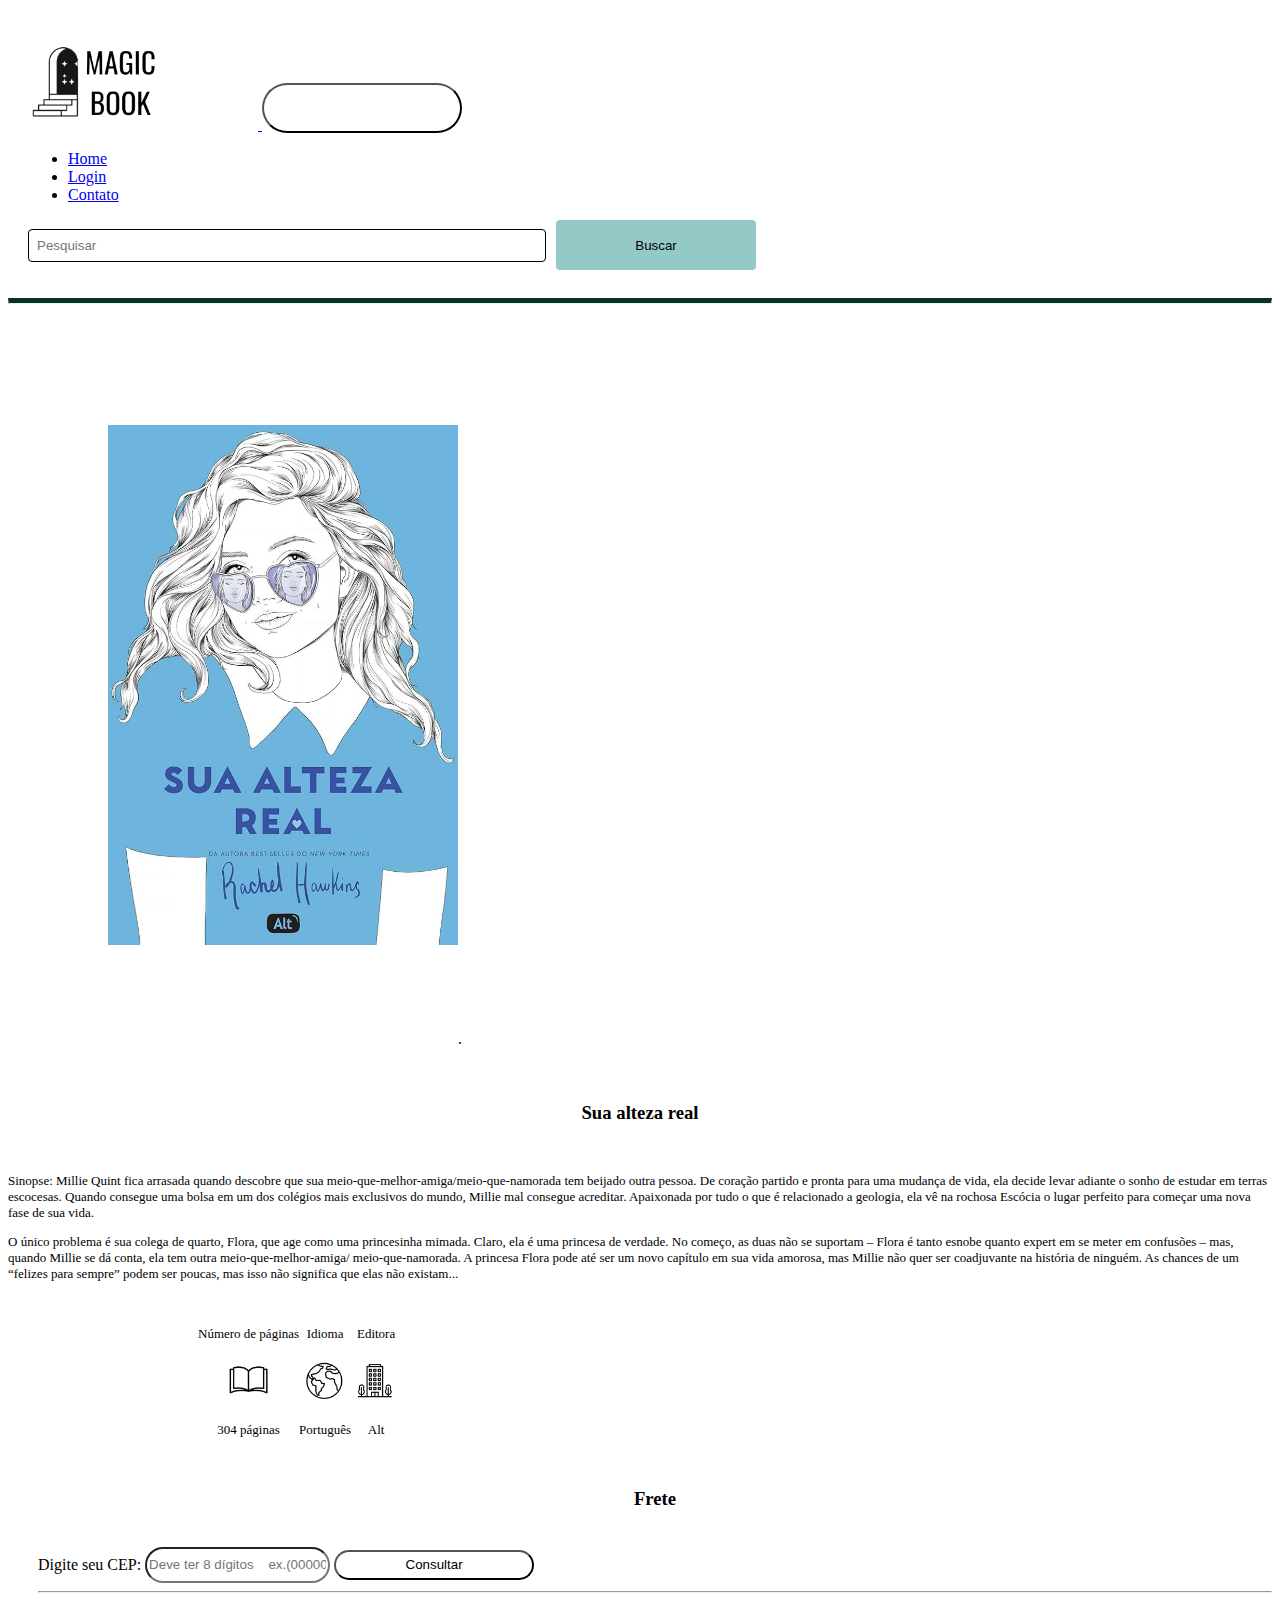
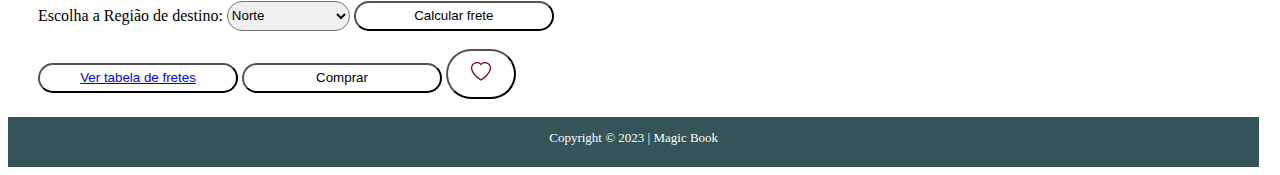
<file: livro3.html>
<!DOCTYPE html>
<html lang="en">

<head>
  <meta charset="UTF-8">
  <meta http-equiv="X-UA-Compatible" content="IE=edge">
  <meta name="viewport" content="width=device-width, initial-scale=1.0">
  <title>Sua Alteza Real</title>


  <link rel="stylesheet" href="css/style1.css">

  <link rel="shortcut icon" href="imagens/logo.png" type="image/x-icon">

  <link rel="stylesheet" href="https://cdn.jsdelivr.net/npm/bootstrap-icons@1.11.1/font/bootstrap-icons.css">

  <link href="https://cdn.jsdelivr.net/npm/bootstrap@5.3.1/dist/css/bootstrap.min.css" rel="stylesheet"
    integrity="sha384-4bw+/aepP/YC94hEpVNVgiZdgIC5+VKNBQNGCHeKRQN+PtmoHDEXuppvnDJzQIu9" crossorigin="anonymous">
</head>

<body>
  <header> <!-- Cabeçalho -->
    <nav class="navbar navbar-expand-lg navbar bg">
      <div class="container">
        <a class="navbar-brand" href="index.html">
          <img id="logo" src="imagens/logo.png" alt="">
        </a>
        <button class="navbar-toggler" type="button" data-bs-toggle="collapse" data-bs-target="#navbarNav"
          aria-controls="navbarNav" aria-expanded="false" aria-label="Toggle navigation">
          <span class="navbar-toggler-icon"></span>
        </button>
        <div class="collapse navbar-collapse" id="navbarNav">
          <ul class="navbar-nav ml-auto">
            <li class="nav-item">
              <a id="esp" class="nav-link" href="index.html">Home</a>
            </li>
            <li class="nav-item">
              <a id="esp" class="nav-link" href="login.html">Login</a>
            </li>
            <li class="nav-item">
              <a id="esp" class="nav-link" href="contato.html">Contato</a>
            </li>
          </ul>
          <div class="search-box">
            <input type="text" placeholder="Pesquisar">
            <button type="submit">Buscar</button>
          </div>
        </div>
      </div>
    </nav>
  </header>


  <hr id="hr">

  <main>
    <div class="container">
      <h1></h1>
      <div class="row">
        <div class="col">
          <img id="img" src="imagens/livro3.jpg" alt="" width="350px">.
        </div>
        <div class="col">
          <br>
          <h3 id="title">Sua alteza real</h3>
          <br>



          <p class="sinopse">Sinopse: Millie Quint fica arrasada quando descobre que sua
            meio-que-melhor-amiga/meio-que-namorada tem beijado outra pessoa. De coração partido e pronta para uma
            mudança de vida, ela decide levar adiante o sonho de estudar em terras escocesas. Quando consegue uma bolsa
            em um dos colégios mais exclusivos do mundo, Millie mal consegue acreditar. Apaixonada por tudo o que é
            relacionado a geologia, ela vê na rochosa Escócia o lugar perfeito para começar uma nova fase de sua vida.

          <p>O único problema é sua colega de quarto, Flora, que age como uma princesinha mimada. Claro, ela é uma
            princesa de verdade. No começo, as duas não se suportam – Flora é tanto esnobe quanto expert em se meter em
            confusões – mas, quando Millie se dá conta, ela tem outra meio-que-melhor-amiga/ meio-que-namorada. A
            princesa Flora pode até ser um novo capítulo em sua vida amorosa, mas Millie não quer ser coadjuvante na
            história de ninguém. As chances de um “felizes para sempre” podem ser poucas, mas isso não significa que
            elas não existam...</p>
          </p>

          <br>

          <div class="icons">
            <div>
              <p>Número de páginas</p>
              <img src="imagens/paginas.png" alt="" width="50px">
              <p>304 páginas</p>
            </div>

            <div>
              <p>Idioma</p>
              <img src="imagens/idioma.png" alt="" width="50px">
              <p>Português</p>
            </div>

            <div>
              <p>Editora</p>
              <img src="imagens/editora.png" alt="" width="50px">
              <p>Alt</p>
            </div>
          </div>


          <br>

          <div class="style">
            <h3>Frete</h3>
            <br>
            <label for="cepInput">Digite seu CEP:</label>
            <input class="botao" type="text" id="cepInput" placeholder="Deve ter 8 dígitos    ex.(00000000)">

            <button id="botao" onclick="consultarCEP()">Consultar</button>
            <div id="resultado"></div>

            <hr id="hr1">

            <form>
              <label for="tipo">Escolha a Região de destino: </label>
              <select class="botao" id="frete">
                <option value="Norte">Norte</option>
                <option value="Nordeste">Nordeste</option>
                <option value="Centro-Oeste">Centro-Oeste</option>
                <option value="Sudeste">Sudeste</option>
                <option value="Sul">Sul</option>
                <option value="Mogi">Mogi das Cruzes</option>
              </select>
              <button id="botao" type="button" onclick="calcularPreco()">Calcular frete</button>

              <div id="resultado1"></div>
            </form>

            <br>
            <button id="a" class="button1"><a href="tabela.html">Ver tabela de fretes</a></button>

            <button class="botao">Comprar</button>

            <button class="heart">
              <svg xmlns="http://www.w3.org/2000/svg" width="20" height="20" fill="currentColor" class="bi bi-heart"
                viewBox="0 0 16 16">
                <path
                  d="m8 2.748-.717-.737C5.6.281 2.514.878 1.4 3.053c-.523 1.023-.641 2.5.314 4.385.92 1.815 2.834 3.989 6.286 6.357 3.452-2.368 5.365-4.542 6.286-6.357.955-1.886.838-3.362.314-4.385C13.486.878 10.4.28 8.717 2.01L8 2.748zM8 15C-7.333 4.868 3.279-3.04 7.824 1.143c.06.055.119.112.176.171a3.12 3.12 0 0 1 .176-.17C12.72-3.042 23.333 4.867 8 15z" />
              </svg>
            </button>

          </div>

        </div>
      </div>
    </div>
  </main>

  <br>

  <footer class="classe">
    <div class="container">
      <div class="row">
        <p class="rodape1">Copyright © 2023 | Magic Book</p>
      </div>
    </div>
    </div>
  </footer>

  <script src="frete/frete.js"></script>
  <script src="https://cdn.jsdelivr.net/npm/bootstrap@5.3.1/dist/js/bootstrap.bundle.min.js"
    integrity="sha384-HwwvtgBNo3bZJJLYd8oVXjrBZt8cqVSpeBNS5n7C8IVInixGAoxmnlMuBnhbgrkm"
    crossorigin="anonymous"></script>
</body>

</html>
</file>
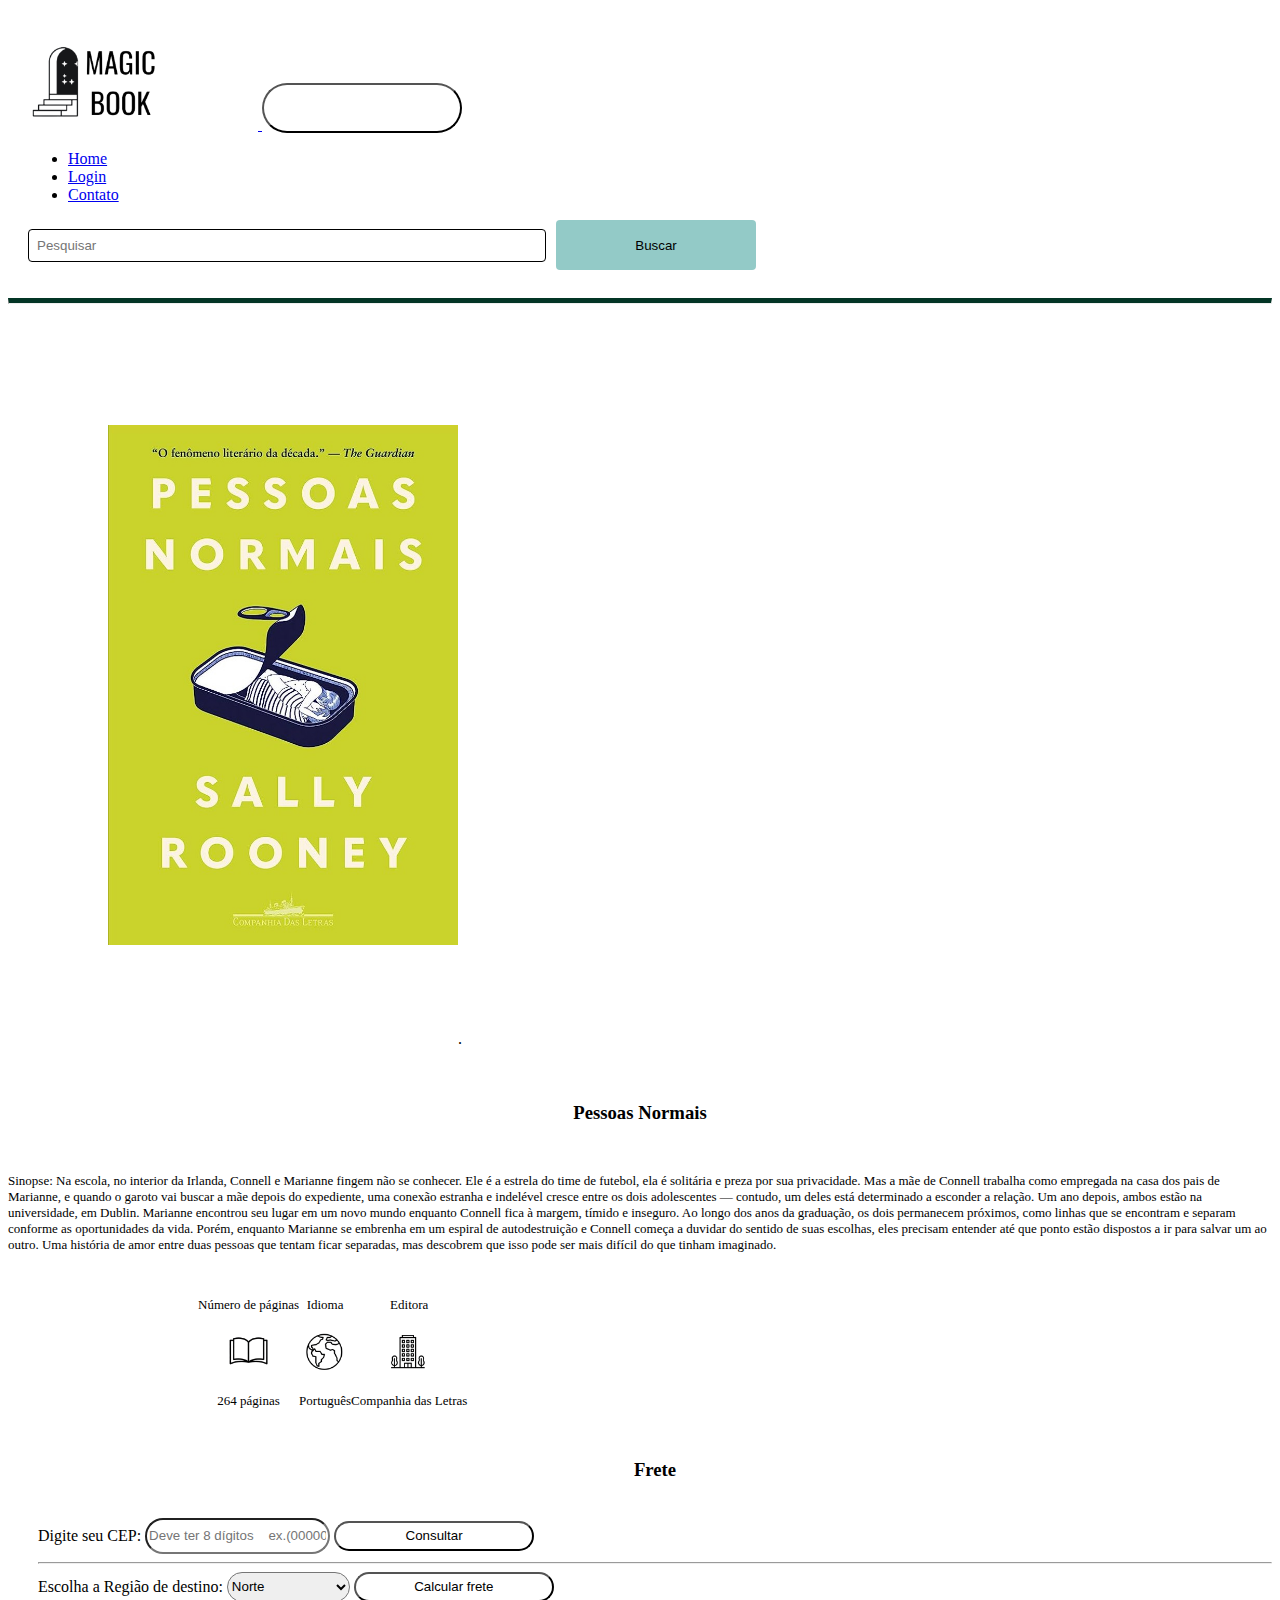
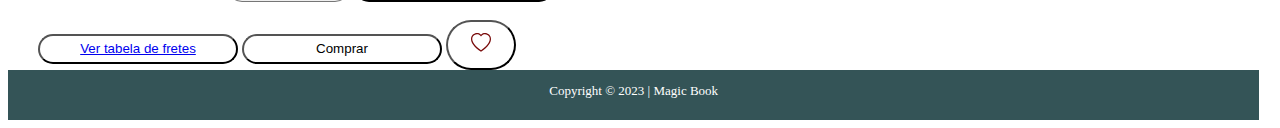
<file: livro4.html>
<!DOCTYPE html>
<html lang="en">

<head>
  <meta charset="UTF-8">
  <meta http-equiv="X-UA-Compatible" content="IE=edge">
  <meta name="viewport" content="width=device-width, initial-scale=1.0">
  <title>Pessoas Normais</title>


  <link rel="stylesheet" href="css/style1.css">

  <link rel="shortcut icon" href="imagens/logo.png" type="image/x-icon">

  <link rel="stylesheet" href="https://cdn.jsdelivr.net/npm/bootstrap-icons@1.11.1/font/bootstrap-icons.css">

  <link href="https://cdn.jsdelivr.net/npm/bootstrap@5.3.1/dist/css/bootstrap.min.css" rel="stylesheet"
    integrity="sha384-4bw+/aepP/YC94hEpVNVgiZdgIC5+VKNBQNGCHeKRQN+PtmoHDEXuppvnDJzQIu9" crossorigin="anonymous">
</head>

<body>
  <header> <!-- Cabeçalho -->
    <nav class="navbar navbar-expand-lg navbar bg">
      <div class="container">
        <a class="navbar-brand" href="index.html">
          <img id="logo" src="imagens/logo.png" alt="">
        </a>
        <button class="navbar-toggler" type="button" data-bs-toggle="collapse" data-bs-target="#navbarNav"
          aria-controls="navbarNav" aria-expanded="false" aria-label="Toggle navigation">
          <span class="navbar-toggler-icon"></span>
        </button>
        <div class="collapse navbar-collapse" id="navbarNav">
          <ul class="navbar-nav ml-auto">
            <li class="nav-item">
              <a id="esp" class="nav-link" href="index.html">Home</a>
            </li>
            <li class="nav-item">
              <a id="esp" class="nav-link" href="login.html">Login</a>
            </li>
            <li class="nav-item">
              <a id="esp" class="nav-link" href="contato.html">Contato</a>
            </li>
          </ul>
          <div class="search-box">
            <input type="text" placeholder="Pesquisar">
            <button type="submit">Buscar</button>
          </div>
        </div>
      </div>
    </nav>
  </header>

  <hr id="hr">

  <main>
    <div class="container">
      <h1></h1>
      <div class="row">
        <div class="col">
          <img id="img" src="imagens/livro4.jpg" alt="" width="350px">.
        </div>
        <div class="col">
          <br>
          <h3 id="title">Pessoas Normais</h3>
          <br>



          <p class="sinopse">Sinopse: Na escola, no interior da Irlanda, Connell e Marianne fingem não se conhecer. Ele
            é a estrela do time de futebol, ela é solitária e preza por sua privacidade. Mas a mãe de Connell trabalha
            como empregada na casa dos pais de Marianne, e quando o garoto vai buscar a mãe depois do expediente, uma
            conexão estranha e indelével cresce entre os dois adolescentes ― contudo, um deles está determinado a
            esconder a relação.
            Um ano depois, ambos estão na universidade, em Dublin. Marianne encontrou seu lugar em um novo mundo
            enquanto Connell fica à margem, tímido e inseguro. Ao longo dos anos da graduação, os dois permanecem
            próximos, como linhas que se encontram e separam conforme as oportunidades da vida. Porém, enquanto Marianne
            se embrenha em um espiral de autodestruição e Connell começa a duvidar do sentido de suas escolhas, eles
            precisam entender até que ponto estão dispostos a ir para salvar um ao outro. Uma história de amor entre
            duas pessoas que tentam ficar separadas, mas descobrem que isso pode ser mais difícil do que tinham
            imaginado.</p>

            <br>

          <div class="icons">
            <div>
              <p>Número de páginas</p>
              <img src="imagens/paginas.png" alt="" width="50px">
              <p>264 páginas</p>
            </div>

            <div>
              <p>Idioma</p>
              <img src="imagens/idioma.png" alt="" width="50px">
              <p>Português</p>
            </div>

            <div>
              <p>Editora</p>
              <img src="imagens/editora.png" alt="" width="50px">
              <p>Companhia das Letras</p>
            </div>
          </div>



          <br>

          <div class="style">
            <h3>Frete</h3>
            <br>
            <label for="cepInput">Digite seu CEP:</label>
            <input class="botao" type="text" id="cepInput" placeholder="Deve ter 8 dígitos    ex.(00000000)">

            <button id="botao" onclick="consultarCEP()">Consultar</button>
            <div id="resultado"></div>

            <hr id="hr1">

            <form>
              <label for="tipo">Escolha a Região de destino: </label>
              <select class="botao" id="frete">
                <option value="Norte">Norte</option>
                <option value="Nordeste">Nordeste</option>
                <option value="Centro-Oeste">Centro-Oeste</option>
                <option value="Sudeste">Sudeste</option>
                <option value="Sul">Sul</option>
                <option value="Mogi">Mogi das Cruzes</option>
              </select>
              <button id="botao" type="button" onclick="calcularPreco()">Calcular frete</button>

              <div id="resultado1"></div>
            </form>

            <br>
            <button id="a" class="button1"><a href="tabela.html">Ver tabela de fretes</a></button>

            <button class="botao">Comprar</button>

            <button class="heart">
              <svg xmlns="http://www.w3.org/2000/svg" width="20" height="20" fill="currentColor" class="bi bi-heart"
                viewBox="0 0 16 16">
                <path
                  d="m8 2.748-.717-.737C5.6.281 2.514.878 1.4 3.053c-.523 1.023-.641 2.5.314 4.385.92 1.815 2.834 3.989 6.286 6.357 3.452-2.368 5.365-4.542 6.286-6.357.955-1.886.838-3.362.314-4.385C13.486.878 10.4.28 8.717 2.01L8 2.748zM8 15C-7.333 4.868 3.279-3.04 7.824 1.143c.06.055.119.112.176.171a3.12 3.12 0 0 1 .176-.17C12.72-3.042 23.333 4.867 8 15z" />
              </svg>
            </button>

          </div>

        </div>
      </div>
    </div>
  </main>


  <footer class="classe">
    <div class="container">
      <div class="row">
        <p class="rodape1">Copyright © 2023 | Magic Book</p>
      </div>
    </div>
    </div>
  </footer>

  <script src="frete/frete.js"></script>
  <script src="https://cdn.jsdelivr.net/npm/bootstrap@5.3.1/dist/js/bootstrap.bundle.min.js"
    integrity="sha384-HwwvtgBNo3bZJJLYd8oVXjrBZt8cqVSpeBNS5n7C8IVInixGAoxmnlMuBnhbgrkm"
    crossorigin="anonymous"></script>
</body>

</html>
</file>
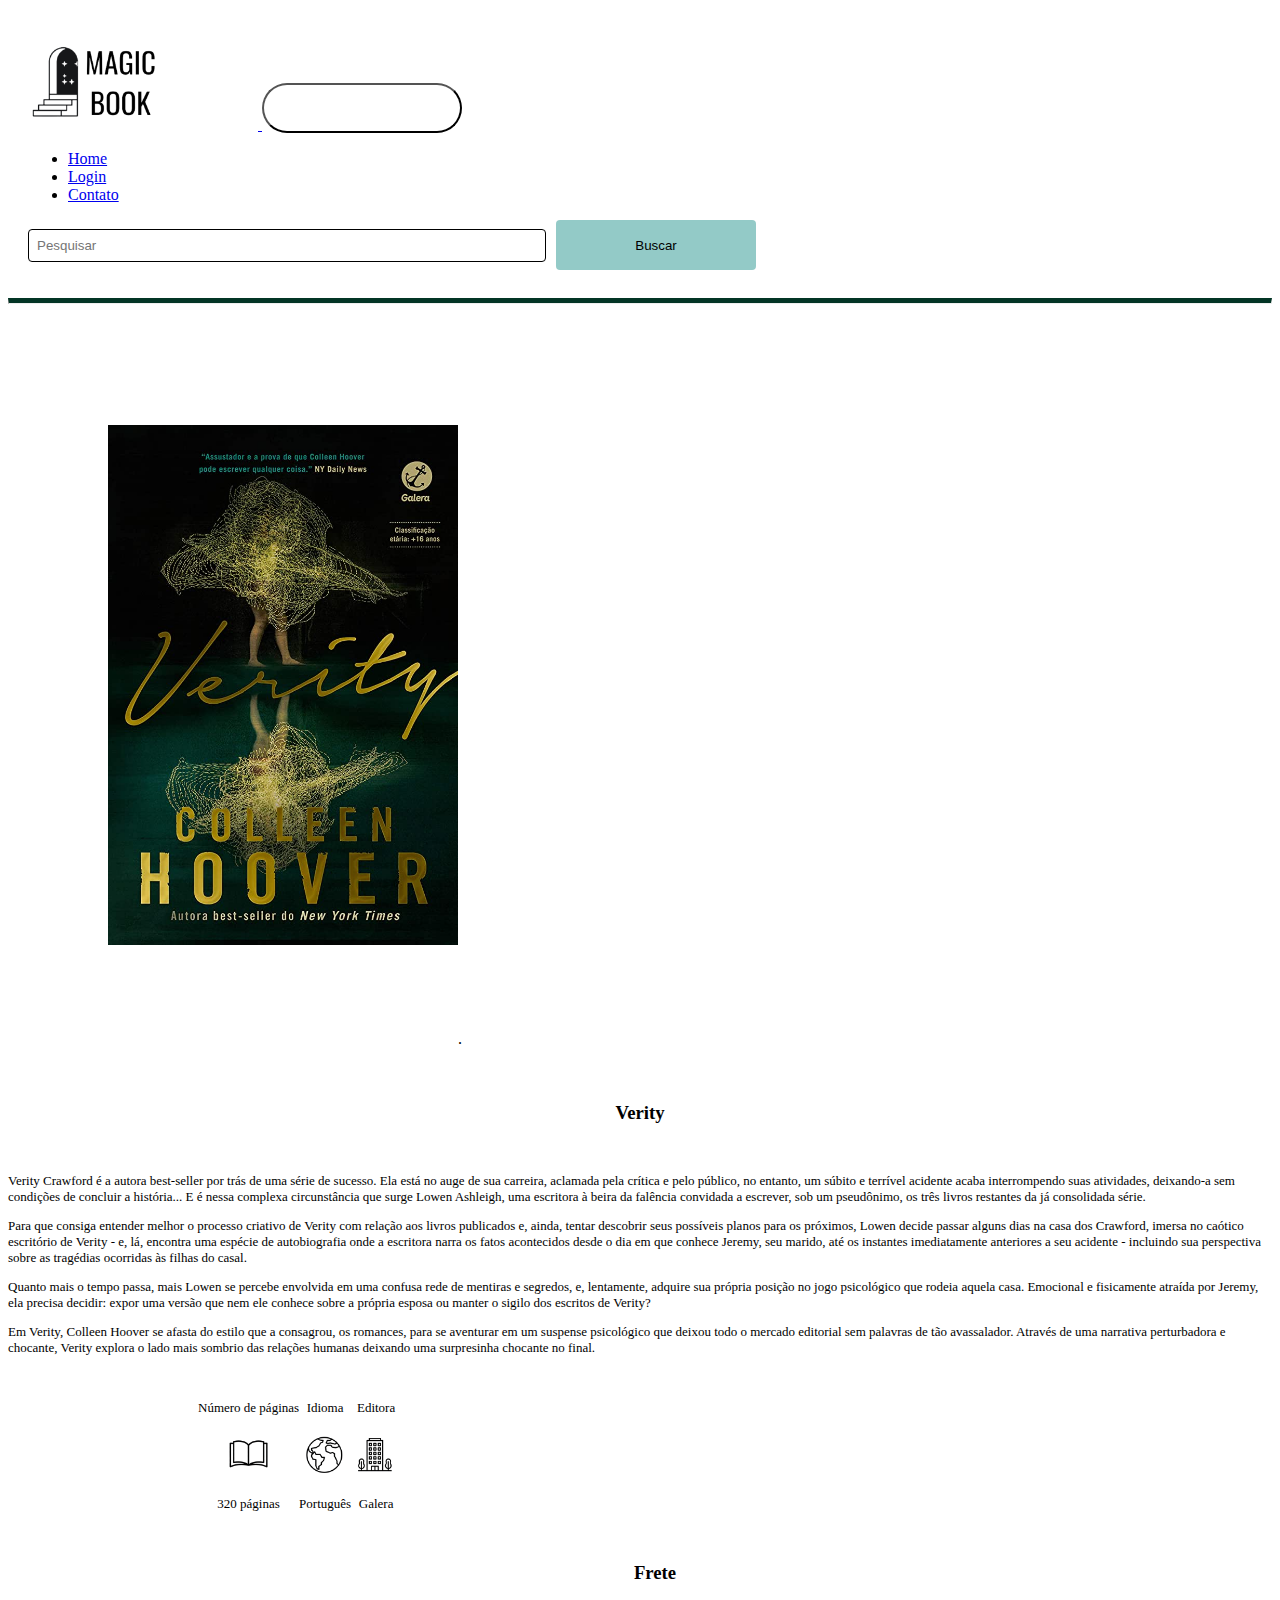
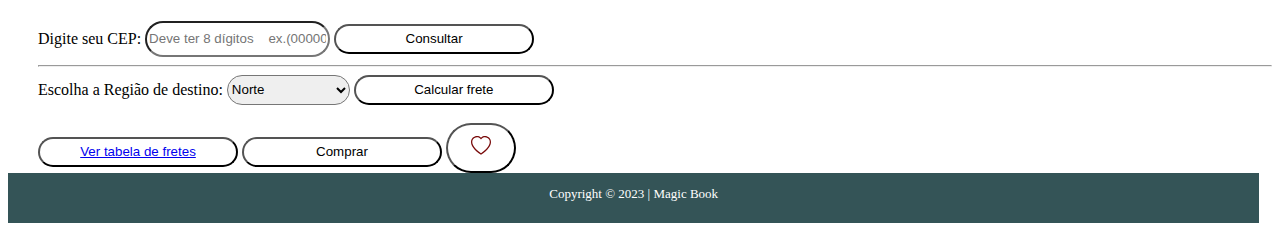
<file: livro5.html>
<!DOCTYPE html>
<html lang="en">

<head>
  <meta charset="UTF-8">
  <meta http-equiv="X-UA-Compatible" content="IE=edge">
  <meta name="viewport" content="width=device-width, initial-scale=1.0">
  <title>Verity</title>


  <link rel="stylesheet" href="css/style1.css">

  <link rel="shortcut icon" href="imagens/logo.png" type="image/x-icon">

  <link rel="stylesheet" href="https://cdn.jsdelivr.net/npm/bootstrap-icons@1.11.1/font/bootstrap-icons.css">

  <link href="https://cdn.jsdelivr.net/npm/bootstrap@5.3.1/dist/css/bootstrap.min.css" rel="stylesheet"
    integrity="sha384-4bw+/aepP/YC94hEpVNVgiZdgIC5+VKNBQNGCHeKRQN+PtmoHDEXuppvnDJzQIu9" crossorigin="anonymous">
</head>

<body>
  <header> <!-- Cabeçalho -->
    <nav class="navbar navbar-expand-lg navbar bg">
      <div class="container">
        <a class="navbar-brand" href="index.html">
          <img id="logo" src="imagens/logo.png" alt="">
        </a>
        <button class="navbar-toggler" type="button" data-bs-toggle="collapse" data-bs-target="#navbarNav"
          aria-controls="navbarNav" aria-expanded="false" aria-label="Toggle navigation">
          <span class="navbar-toggler-icon"></span>
        </button>
        <div class="collapse navbar-collapse" id="navbarNav">
          <ul class="navbar-nav ml-auto">
            <li class="nav-item">
              <a id="esp" class="nav-link" href="index.html">Home</a>
            </li>
            <li class="nav-item">
              <a id="esp" class="nav-link" href="login.html">Login</a>
            </li>
            <li class="nav-item">
              <a id="esp" class="nav-link" href="contato.html">Contato</a>
            </li>
          </ul>
          <div class="search-box">
            <input type="text" placeholder="Pesquisar">
            <button type="submit">Buscar</button>
          </div>
        </div>
      </div>
    </nav>
  </header>

  <hr id="hr">
  <main>
    <div class="container">
      <h1></h1>
      <div class="row">
        <div class="col">
          <img id="img" src="imagens/livro5.jpg" alt="" width="350px">.
        </div>
        <div class="col">
          <br>
          <h3 id="title">Verity</h3>
          <br>



          <p class="sinopse">Verity Crawford é a autora best-seller por trás de uma série de sucesso. Ela está no auge
            de sua carreira, aclamada pela crítica e pelo público, no entanto, um súbito e terrível acidente acaba
            interrompendo suas atividades, deixando-a sem condições de concluir a história... E é nessa complexa
            circunstância que surge Lowen Ashleigh, uma escritora à beira da falência convidada a escrever, sob um
            pseudônimo, os três livros restantes da já consolidada série.

          <p>Para que consiga entender melhor o processo criativo de Verity com relação aos livros publicados e, ainda,
            tentar descobrir seus possíveis planos para os próximos, Lowen decide passar alguns dias na casa dos
            Crawford, imersa no caótico escritório de Verity - e, lá, encontra uma espécie de autobiografia onde a
            escritora narra os fatos acontecidos desde o dia em que conhece Jeremy, seu marido, até os instantes
            imediatamente anteriores a seu acidente - incluindo sua perspectiva sobre as tragédias ocorridas às filhas
            do casal.</p>

          <p>Quanto mais o tempo passa, mais Lowen se percebe envolvida em uma confusa rede de mentiras e segredos, e,
            lentamente, adquire sua própria posição no jogo psicológico que rodeia aquela casa. Emocional e fisicamente
            atraída por Jeremy, ela precisa decidir: expor uma versão que nem ele conhece sobre a própria esposa ou
            manter o sigilo dos escritos de Verity?</p>

          <p>Em Verity, Colleen Hoover se afasta do estilo que a consagrou, os romances, para se aventurar em um
            suspense psicológico que deixou todo o mercado editorial sem palavras de tão avassalador. Através de uma
            narrativa perturbadora e chocante, Verity explora o lado mais sombrio das relações humanas deixando uma
            surpresinha chocante no final.</p>
          </p>

          <br>

          <div class="icons">
            <div>
              <p>Número de páginas</p>
              <img src="imagens/paginas.png" alt="" width="50px">
              <p>320 páginas</p>
            </div>

            <div>
              <p>Idioma</p>
              <img src="imagens/idioma.png" alt="" width="50px">
              <p>Português</p>
            </div>

            <div>
              <p>Editora</p>
              <img src="imagens/editora.png" alt="" width="50px">
              <p>Galera</p>
            </div>
          </div>



          <br>

          <div class="style">
            <h3>Frete</h3>
            <br>
            <label for="cepInput">Digite seu CEP:</label>
            <input class="botao" type="text" id="cepInput" placeholder="Deve ter 8 dígitos    ex.(00000000)">

            <button id="botao" onclick="consultarCEP()">Consultar</button>
            <div id="resultado"></div>

            <hr id="hr1">

            <form>
              <label for="tipo">Escolha a Região de destino: </label>
              <select class="botao" id="frete">
                <option value="Norte">Norte</option>
                <option value="Nordeste">Nordeste</option>
                <option value="Centro-Oeste">Centro-Oeste</option>
                <option value="Sudeste">Sudeste</option>
                <option value="Sul">Sul</option>
                <option value="Mogi">Mogi das Cruzes</option>
              </select>
              <button id="botao" type="button" onclick="calcularPreco()">Calcular frete</button>

              <div id="resultado1"></div>
            </form>

            <br>
            <button id="a" class="button1"><a href="tabela.html">Ver tabela de fretes</a></button>

            <button class="botao">Comprar</button>

            <button class="heart">
              <svg xmlns="http://www.w3.org/2000/svg" width="20" height="20" fill="currentColor" class="bi bi-heart"
                viewBox="0 0 16 16">
                <path
                  d="m8 2.748-.717-.737C5.6.281 2.514.878 1.4 3.053c-.523 1.023-.641 2.5.314 4.385.92 1.815 2.834 3.989 6.286 6.357 3.452-2.368 5.365-4.542 6.286-6.357.955-1.886.838-3.362.314-4.385C13.486.878 10.4.28 8.717 2.01L8 2.748zM8 15C-7.333 4.868 3.279-3.04 7.824 1.143c.06.055.119.112.176.171a3.12 3.12 0 0 1 .176-.17C12.72-3.042 23.333 4.867 8 15z" />
              </svg>
            </button>

          </div>

        </div>
      </div>
    </div>
  </main>



  <footer class="classe">
    <div class="container">
      <div class="row">
        <p class="rodape1">Copyright © 2023 | Magic Book</p>
      </div>
    </div>
    </div>
  </footer>

  <script src="frete/frete.js"></script>
  <script src="https://cdn.jsdelivr.net/npm/bootstrap@5.3.1/dist/js/bootstrap.bundle.min.js"
    integrity="sha384-HwwvtgBNo3bZJJLYd8oVXjrBZt8cqVSpeBNS5n7C8IVInixGAoxmnlMuBnhbgrkm"
    crossorigin="anonymous"></script>
</body>

</html>
</file>
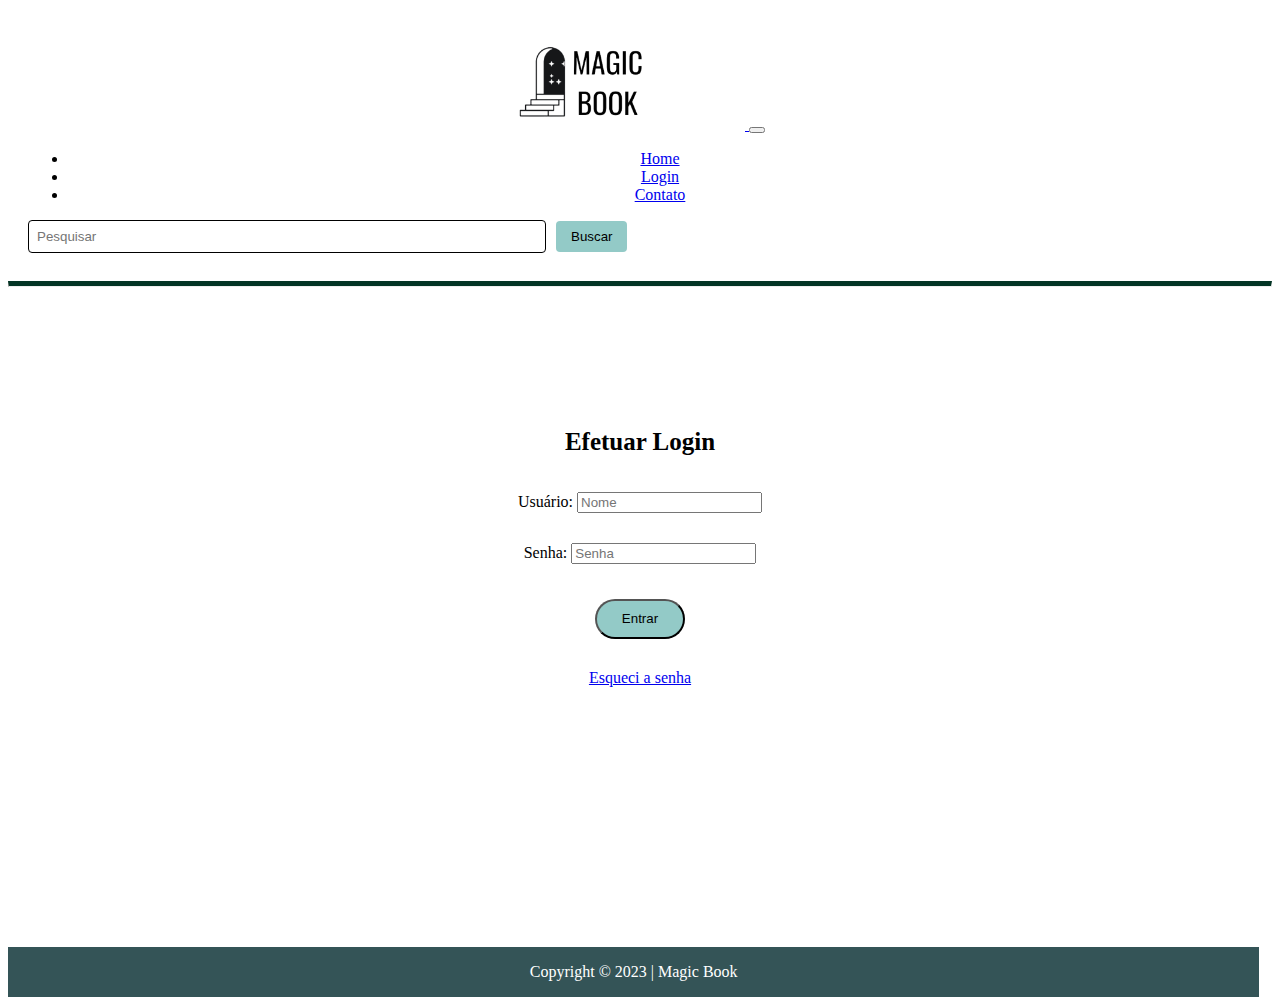
<file: login.html>
<!DOCTYPE html>
<html lang="pt-br">

<head>
  <meta charset="UTF-8">
  <meta name="viewport" content="width=device-width, initial-scale=1.0">
  <title>Login</title>

  <link rel="stylesheet" href="css/login.css">

  <link rel="shortcut icon" href="imagens/logo.png" type="image/x-icon">

  <link rel="stylesheet" href="https://cdn.jsdelivr.net/npm/bootstrap-icons@1.11.1/font/bootstrap-icons.css">

  <link href="https://cdn.jsdelivr.net/npm/bootstrap@5.3.1/dist/css/bootstrap.min.css" rel="stylesheet"
    integrity="sha384-4bw+/aepP/YC94hEpVNVgiZdgIC5+VKNBQNGCHeKRQN+PtmoHDEXuppvnDJzQIu9" crossorigin="anonymous">

</head>

<body>
  <header> <!-- Cabeçalho -->
    <nav class="navbar navbar-expand-lg navbar bg">
      <div class="container">
        <a class="navbar-brand" href="index.html">
          <img id="logo" src="imagens/logo.png" alt="">
        </a>
        <button class="navbar-toggler" type="button" data-bs-toggle="collapse" data-bs-target="#navbarNav"
          aria-controls="navbarNav" aria-expanded="false" aria-label="Toggle navigation">
          <span class="navbar-toggler-icon"></span>
        </button>
        <div class="collapse navbar-collapse" id="navbarNav">
          <ul class="navbar-nav ml-auto">
            <li class="nav-item">
              <a id="esp" class="nav-link" href="index.html">Home</a>
            </li>
            <li class="nav-item">
              <a id="esp" class="nav-link" href="login.html">Login</a>
            </li>
            <li class="nav-item">
              <a id="esp" class="nav-link" href="contato.html">Contato</a>
            </li>
          </ul>
          <div class="search-box">
            <input type="text" placeholder="Pesquisar">
            <button type="submit">Buscar</button>
          </div>
        </div>
      </div>
    </nav>
  </header>
  <hr id="hr">

  <main>
    <div class="fonte">
      <h2 class="espaço">Efetuar Login</h2>

    </div>
    <div class="caixa">
      <label for="Usuário:">Usuário:</label>
      <input id="caixa" type="text" placeholder="Nome">
    </div>
    <div class="caixa">
      <label for="Senha:">Senha:</label>
      <input id="caixa" type="text" placeholder="Senha">
    </div>
    <a href="index2.html">
      <div class="enviar"><input id="enviar" type="submit" value="Entrar" class="bnt">
    </a></div>

    <div class="senha"><a href="senha">Esqueci a senha</a></div>

  </main>

  <br><br><br><br><br><br><br><br><br><br>

  <footer class="classe">
    <div class="container">
      <div class="row">
        <p class="rodape1">Copyright © 2023 | Magic Book</p>
      </div>
    </div>
    </div>
  </footer>


  </div>

  <script src="https://cdn.jsdelivr.net/npm/bootstrap@5.3.1/dist/js/bootstrap.bundle.min.js"
    integrity="sha384-HwwvtgBNo3bZJJLYd8oVXjrBZt8cqVSpeBNS5n7C8IVInixGAoxmnlMuBnhbgrkm"
    crossorigin="anonymous"></script>
</body>



</html>
</file>
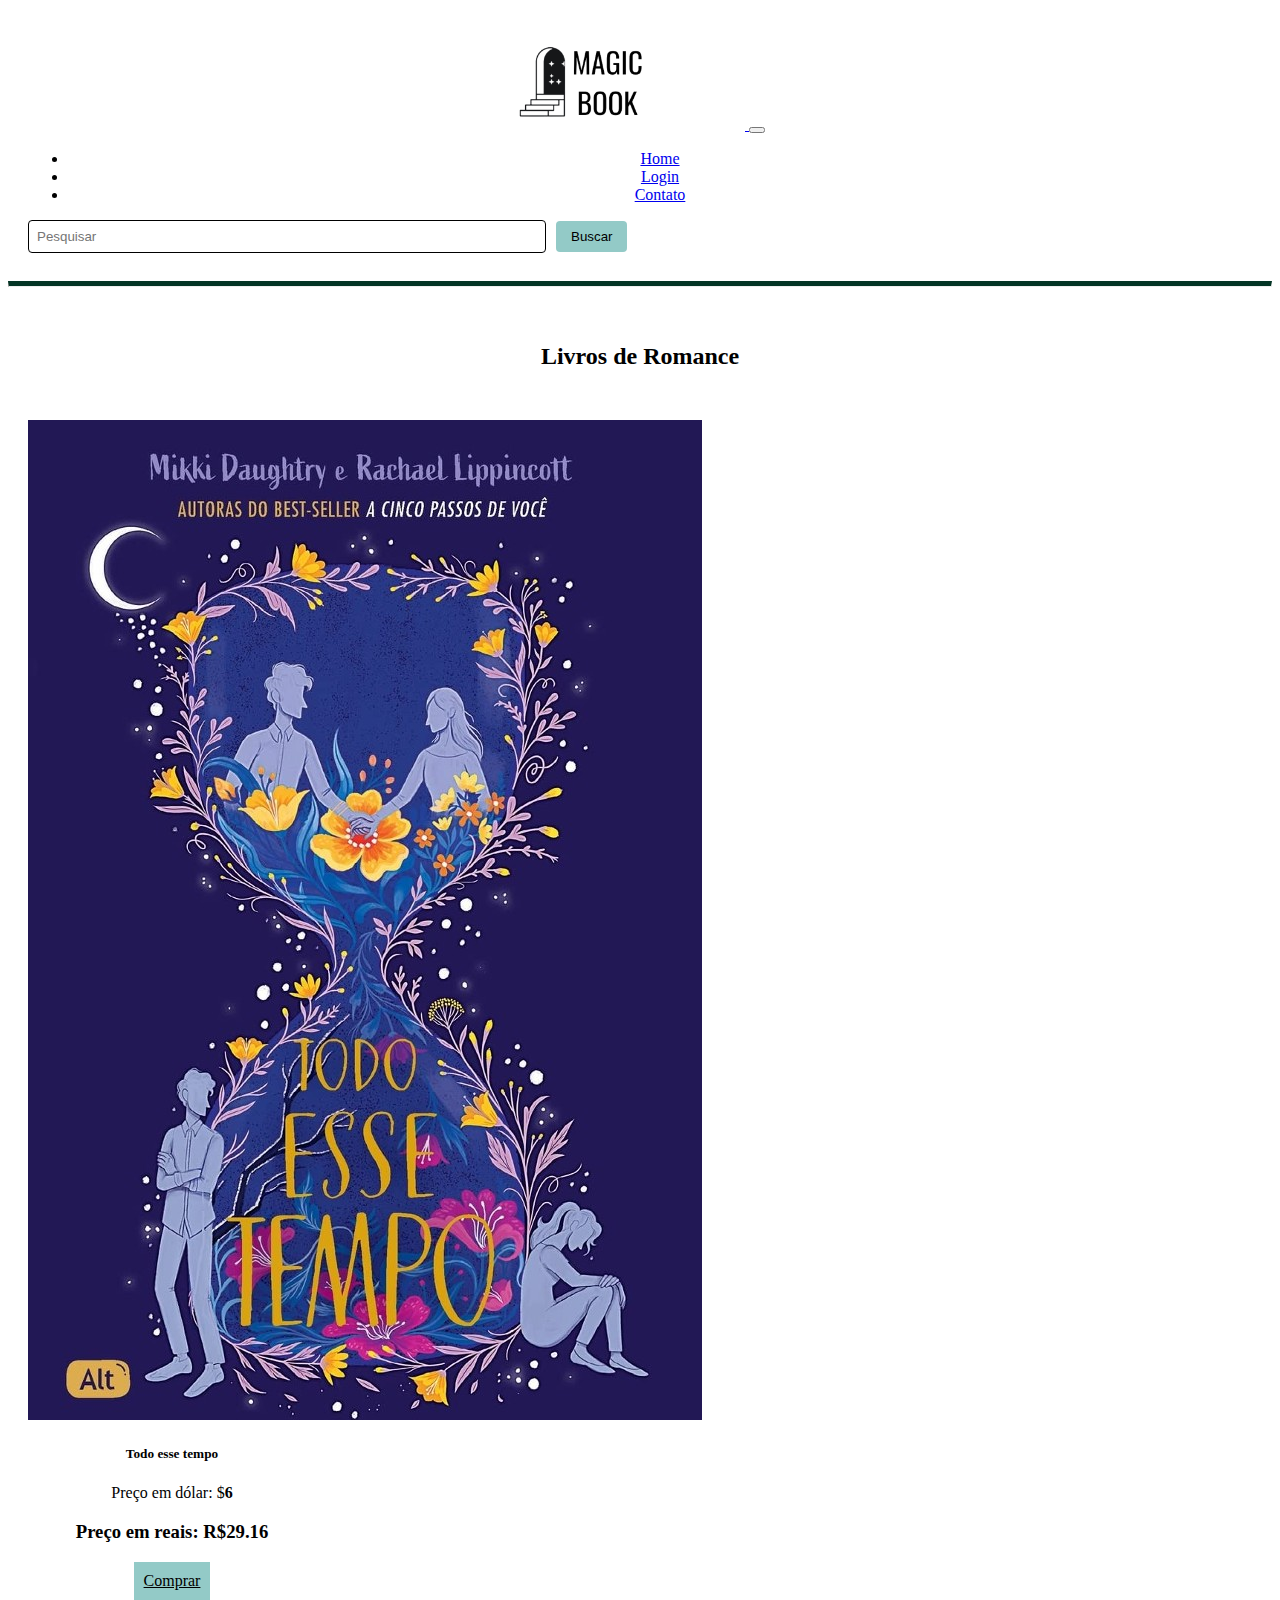
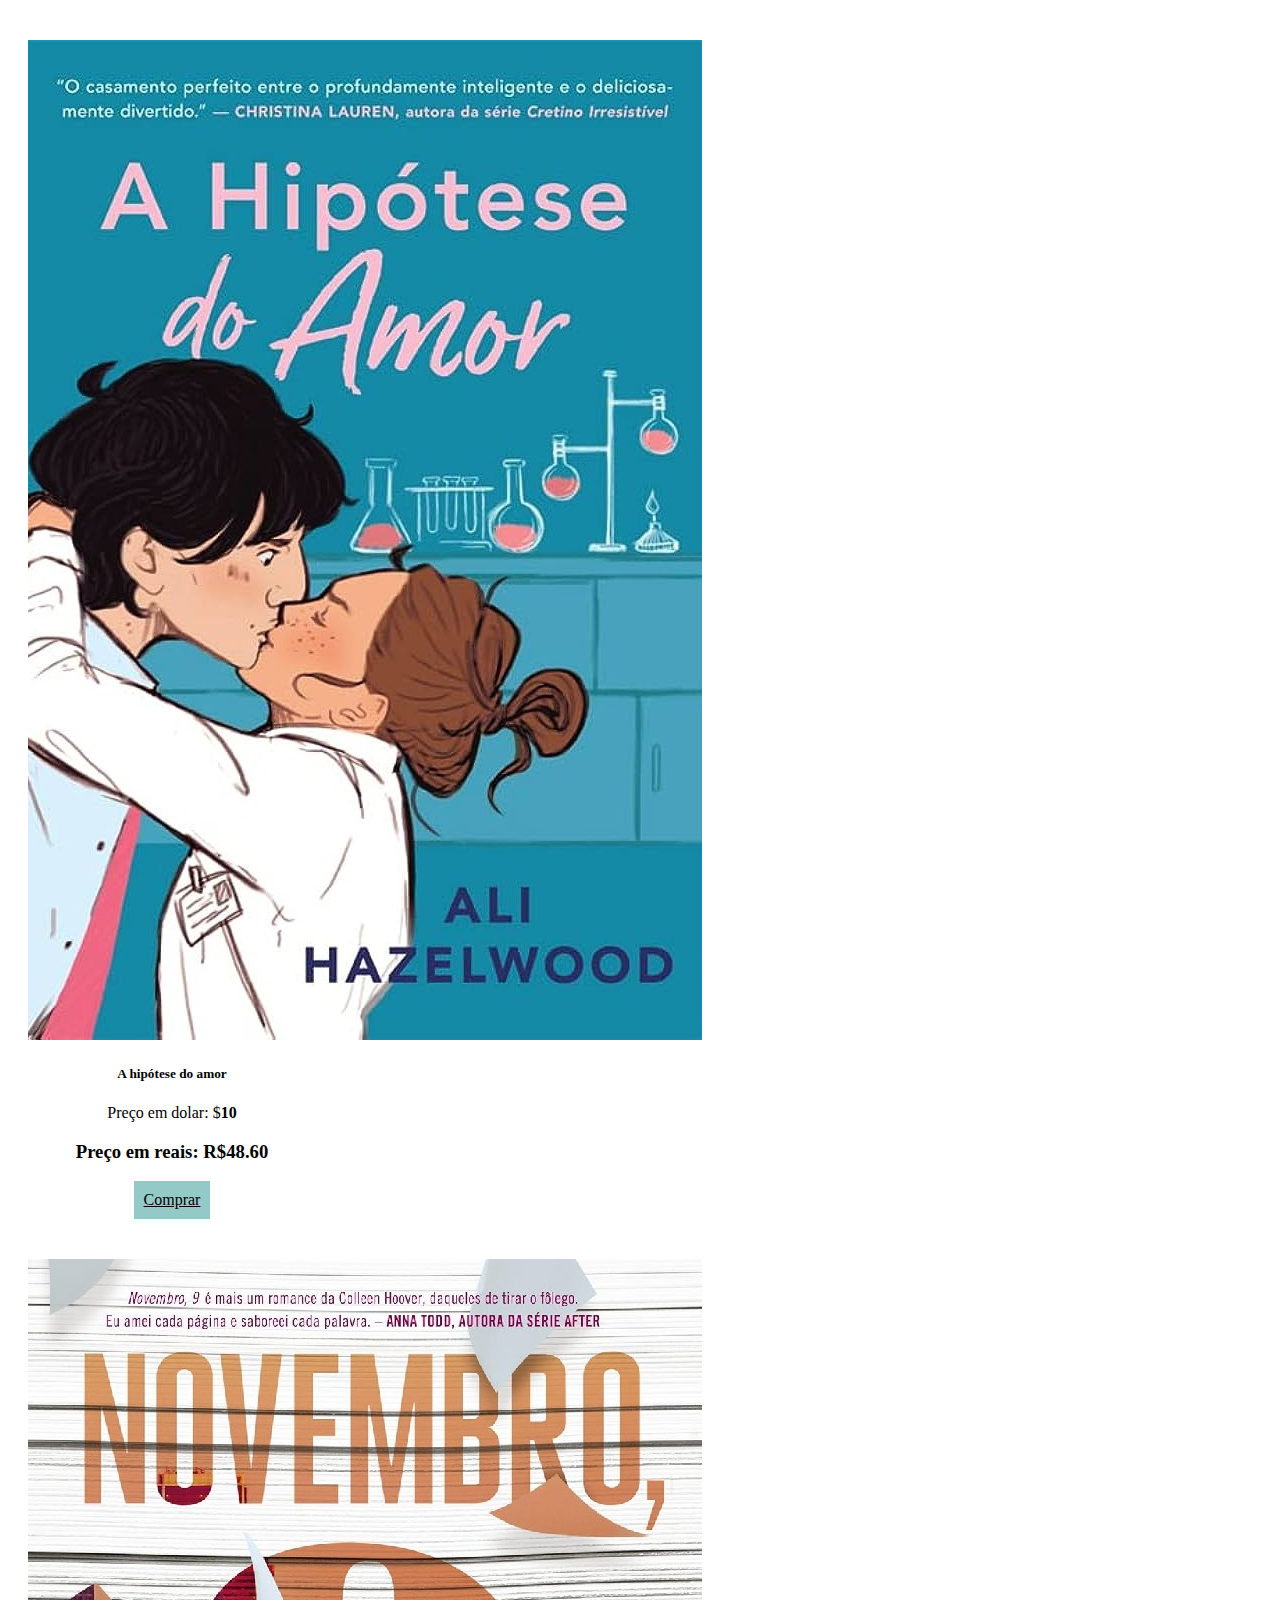
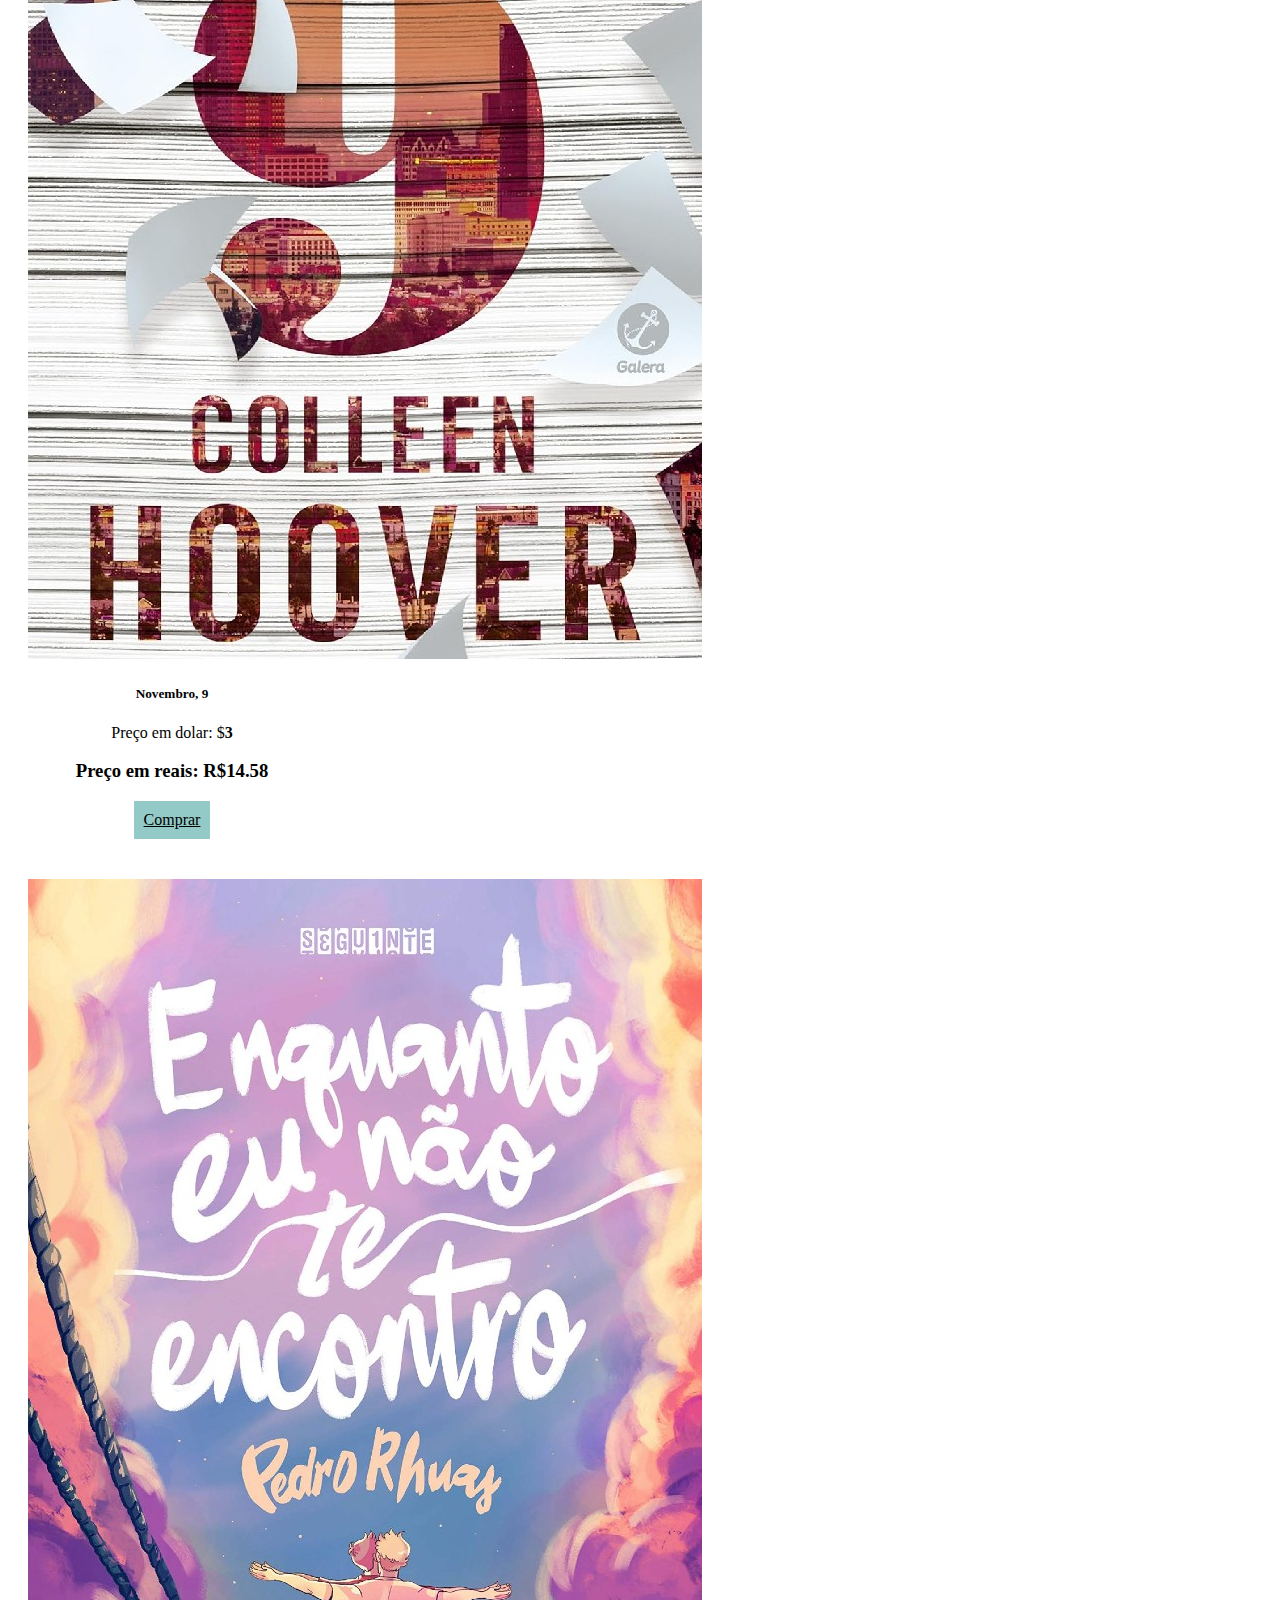
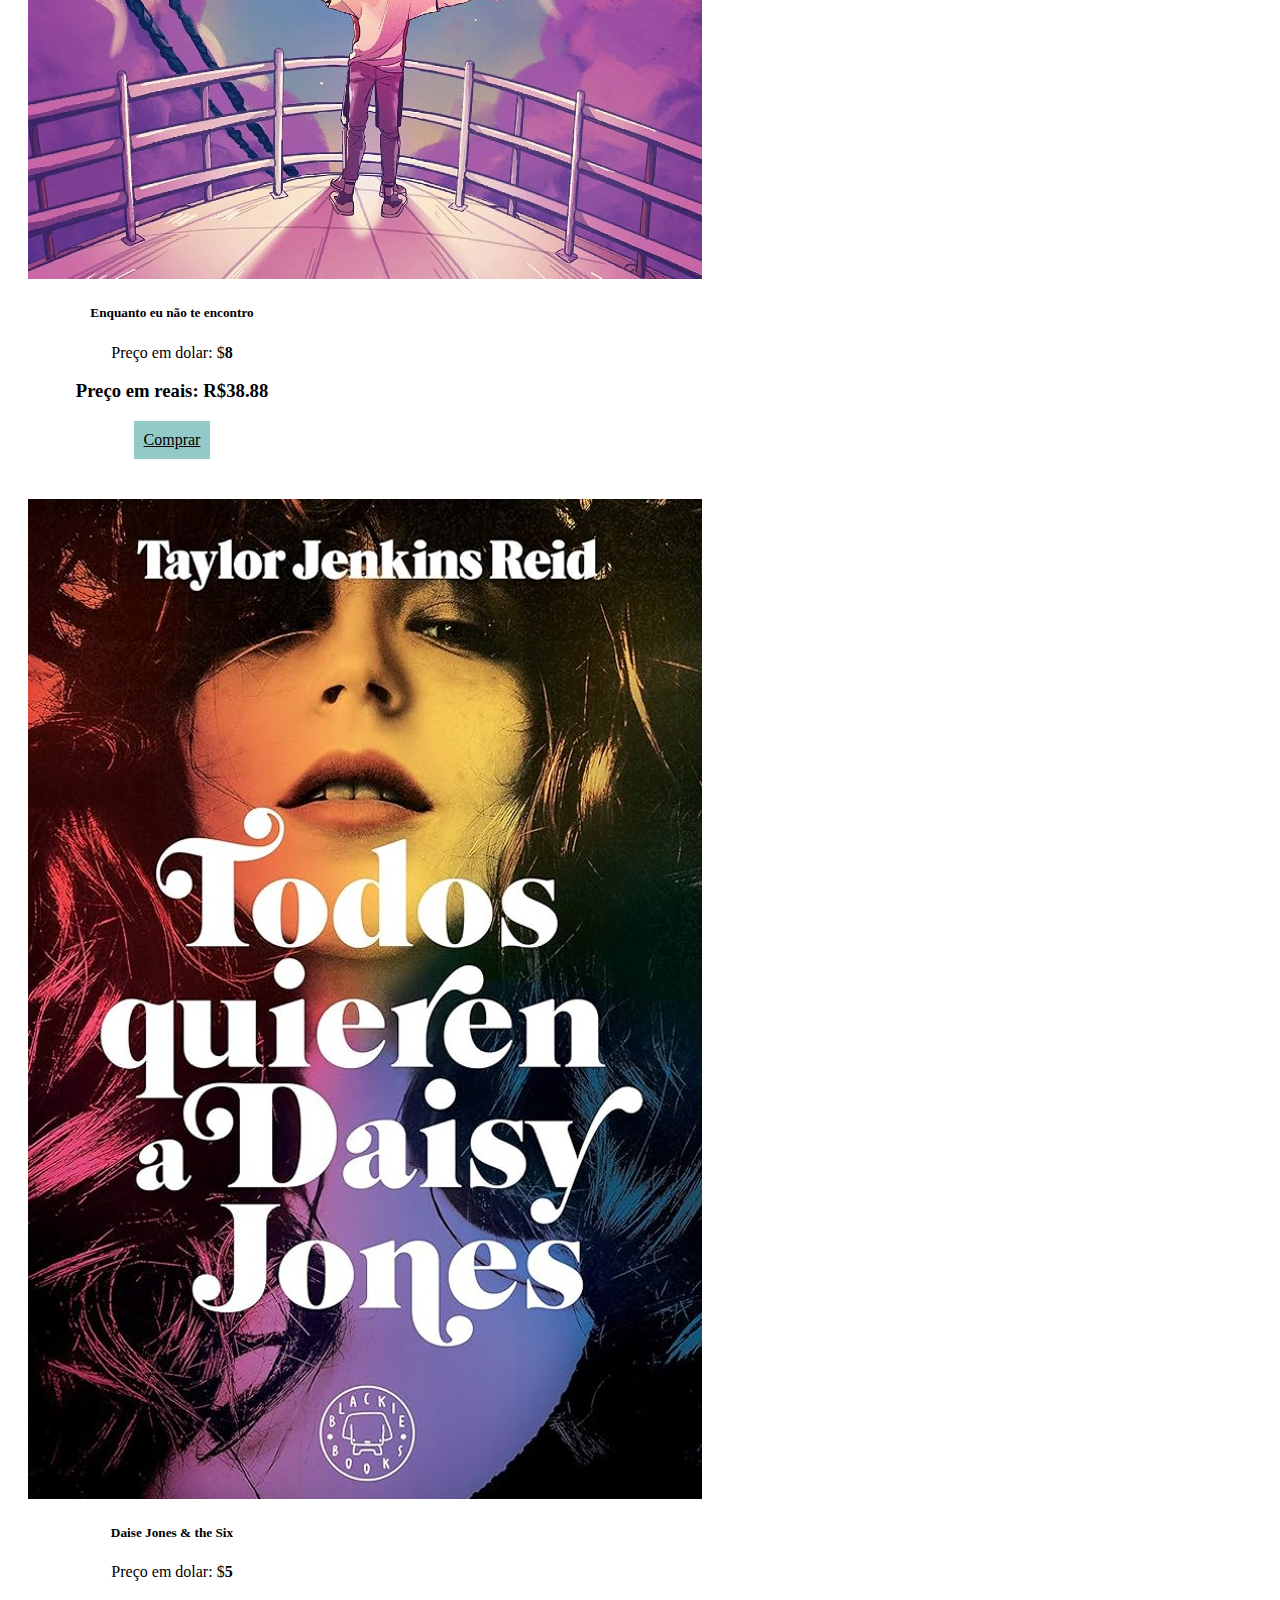
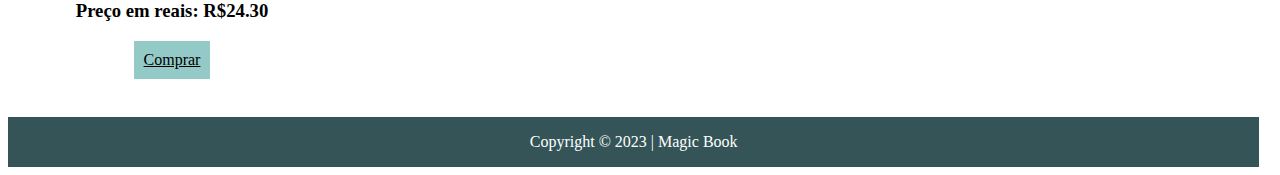
<file: romance.html>
<!DOCTYPE html>
<html lang="pt-br">

<head>
  <meta charset="UTF-8">
  <meta name="viewport" content="width=device-width, initial-scale=1.0">
  <title>Romance</title>

  <link rel="stylesheet" href="css/style3.css">
  <link rel="shortcut icon" href="imagens/logo.png" type="image/x-icon">
  <link rel="shortcut icon" href="imagens/logo.png" type="image/x-icon">

  <link rel="stylesheet" href="https://cdn.jsdelivr.net/npm/bootstrap-icons@1.11.1/font/bootstrap-icons.css">

  <link href="https://cdn.jsdelivr.net/npm/bootstrap@5.3.1/dist/css/bootstrap.min.css" rel="stylesheet"
    integrity="sha384-4bw+/aepP/YC94hEpVNVgiZdgIC5+VKNBQNGCHeKRQN+PtmoHDEXuppvnDJzQIu9" crossorigin="anonymous">
</head>

<body>

  <header> <!-- Cabeçalho -->
    <nav class="navbar navbar-expand-lg navbar bg">
      <div class="container">
        <a class="navbar-brand" href="index.html">
          <img id="logo" src="imagens/logo.png" alt="">
        </a>
        <button class="navbar-toggler" type="button" data-bs-toggle="collapse" data-bs-target="#navbarNav"
          aria-controls="navbarNav" aria-expanded="false" aria-label="Toggle navigation">
          <span class="navbar-toggler-icon"></span>
        </button>
        <div class="collapse navbar-collapse" id="navbarNav">
          <ul class="navbar-nav ml-auto">
            <li class="nav-item">
              <a id="esp" class="nav-link" href="index.html">Home</a>
            </li>
            <li class="nav-item">
              <a id="esp" class="nav-link" href="login.html">Login</a>
            </li>
            <li class="nav-item">
              <a id="esp" class="nav-link" href="contato.html">Contato</a>
            </li>
          </ul>
          <div class="search-box">
            <input type="text" placeholder="Pesquisar">
            <button type="submit">Buscar</button>
          </div>
        </div>
      </div>
    </nav>
  </header>

  <hr id="hr">
  <br>

  <div class="nomes">
    <h2>Livros de Romance</h2>
  </div>

  <main>
    <div class="container-fluid">
      <div class="row">
        <!-- LIVRO 1 -->
        <div id="esp" class="col 2,4">
          <div class="card" style="width: 18rem;">
            <img src="imagens2/livro11.jpg" class="card-img-top" alt="...">
            <div class="card-body">
              <h5 class="card-title">Todo esse tempo</h5>
              <p class="card-text">Preço em dólar: $<b id="dolar0">d</b></p>
              <h3 class="card-text">Preço em reais: R$<b id="real0">d</b></h3>
              <a href="livro1.html" class="btn btn-primary">Comprar</a>
            </div>
          </div>
        </div>
        <!-- LIVRO 2 -->
        <div id="esp" class="col 2,4">
          <div class="card" style="width: 18rem;">
            <img src="imagens2/livro12.jpg" class="card-img-top" alt="...">
            <div class="card-body">
              <h5 class="card-title">A hipótese do amor</h5>
              <p class="card-text">Preço em dolar: $<b id="dolar1">d</b></p>
              <h3 class="card-text">Preço em reais: R$<b id="real1">d</b></h3>
              <a href="livro2.html" class="btn btn-primary">Comprar</a>
            </div>
          </div>
        </div>
        <!-- LIVRO 3 -->
        <div id="esp" class="col 2,4">
          <div class="card" style="width: 18rem;">
            <img src="imagens2/livro13.jpg" class="card-img-top" alt="...">
            <div class="card-body">
              <h5 class="card-title">Novembro, 9</h5>
              <p class="card-text">Preço em dolar: $<b id="dolar2">d</b></p>
              <h3 class="card-text">Preço em reais: R$<b id="real2">d</b></h3>
              <a href="livro3.html" class="btn btn-primary">Comprar</a>
            </div>
          </div>
        </div>
        <!-- LIVRO 4 -->
        <div id="esp" class="col 2,4">
          <div class="card" style="width: 18rem;">
            <img src="imagens2/livro14.jpg" class="card-img-top" alt="" width="">
            <div class="card-body">
              <h5 class="card-title">Enquanto eu não te encontro</h5>
              <p class="card-text">Preço em dolar: $<b id="dolar3">d</b></p>
              <h3 class="card-text">Preço em reais: R$<b id="real3">d</b></h3>
              <a href="livro4.html" class="btn btn-primary">Comprar</a>
            </div>
          </div>
        </div>
        <!-- LIVRO 5 -->
        <div id="esp" class="col 2,4">
          <div class="card" style="width: 18rem;">
            <img src="imagens2/livro15.jpg" class="card-img-top" alt="...">
            <div class="card-body">
              <h5 class="card-title">Daise Jones & the Six</h5>
              <p class="card-text">Preço em dolar: $<b id="dolar4">d</b></p>
              <h3 class="card-text">Preço em reais: R$<b id="real4">d</b></h3>
              <a href="livro5.html" class="btn btn-primary">Comprar</a>
            </div>
          </div>
        </div>
      </div>
  </main>


  <br>
  <footer class="classe">
    <div class="container">
      <div class="row">
        <p class="rodape1">Copyright © 2023 | Magic Book</p>
      </div>
    </div>
    </div>
  </footer>

  <script src="dolar/romance.js"></script>
  <script src="https://cdn.jsdelivr.net/npm/bootstrap@5.3.1/dist/js/bootstrap.bundle.min.js"
    integrity="sha384-HwwvtgBNo3bZJJLYd8oVXjrBZt8cqVSpeBNS5n7C8IVInixGAoxmnlMuBnhbgrkm"
    crossorigin="anonymous"></script>

</body>

</html>
</file>
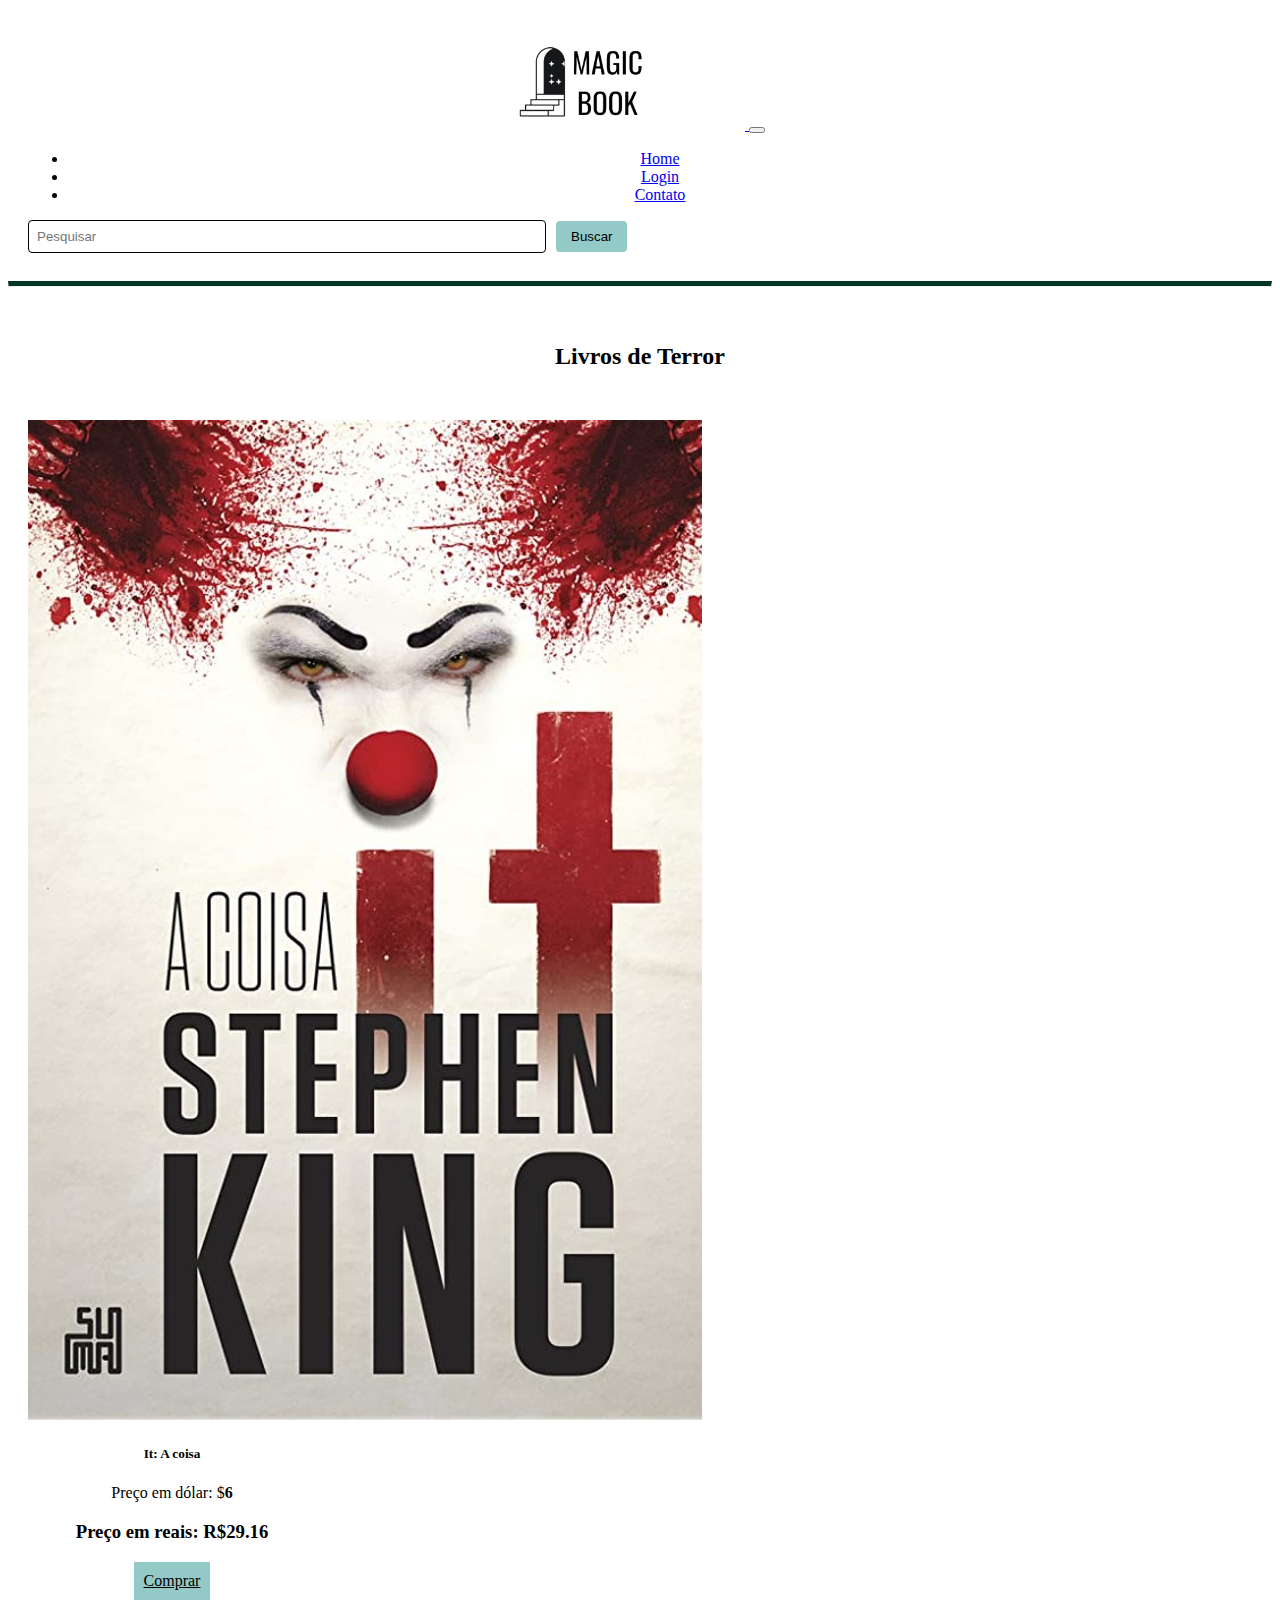
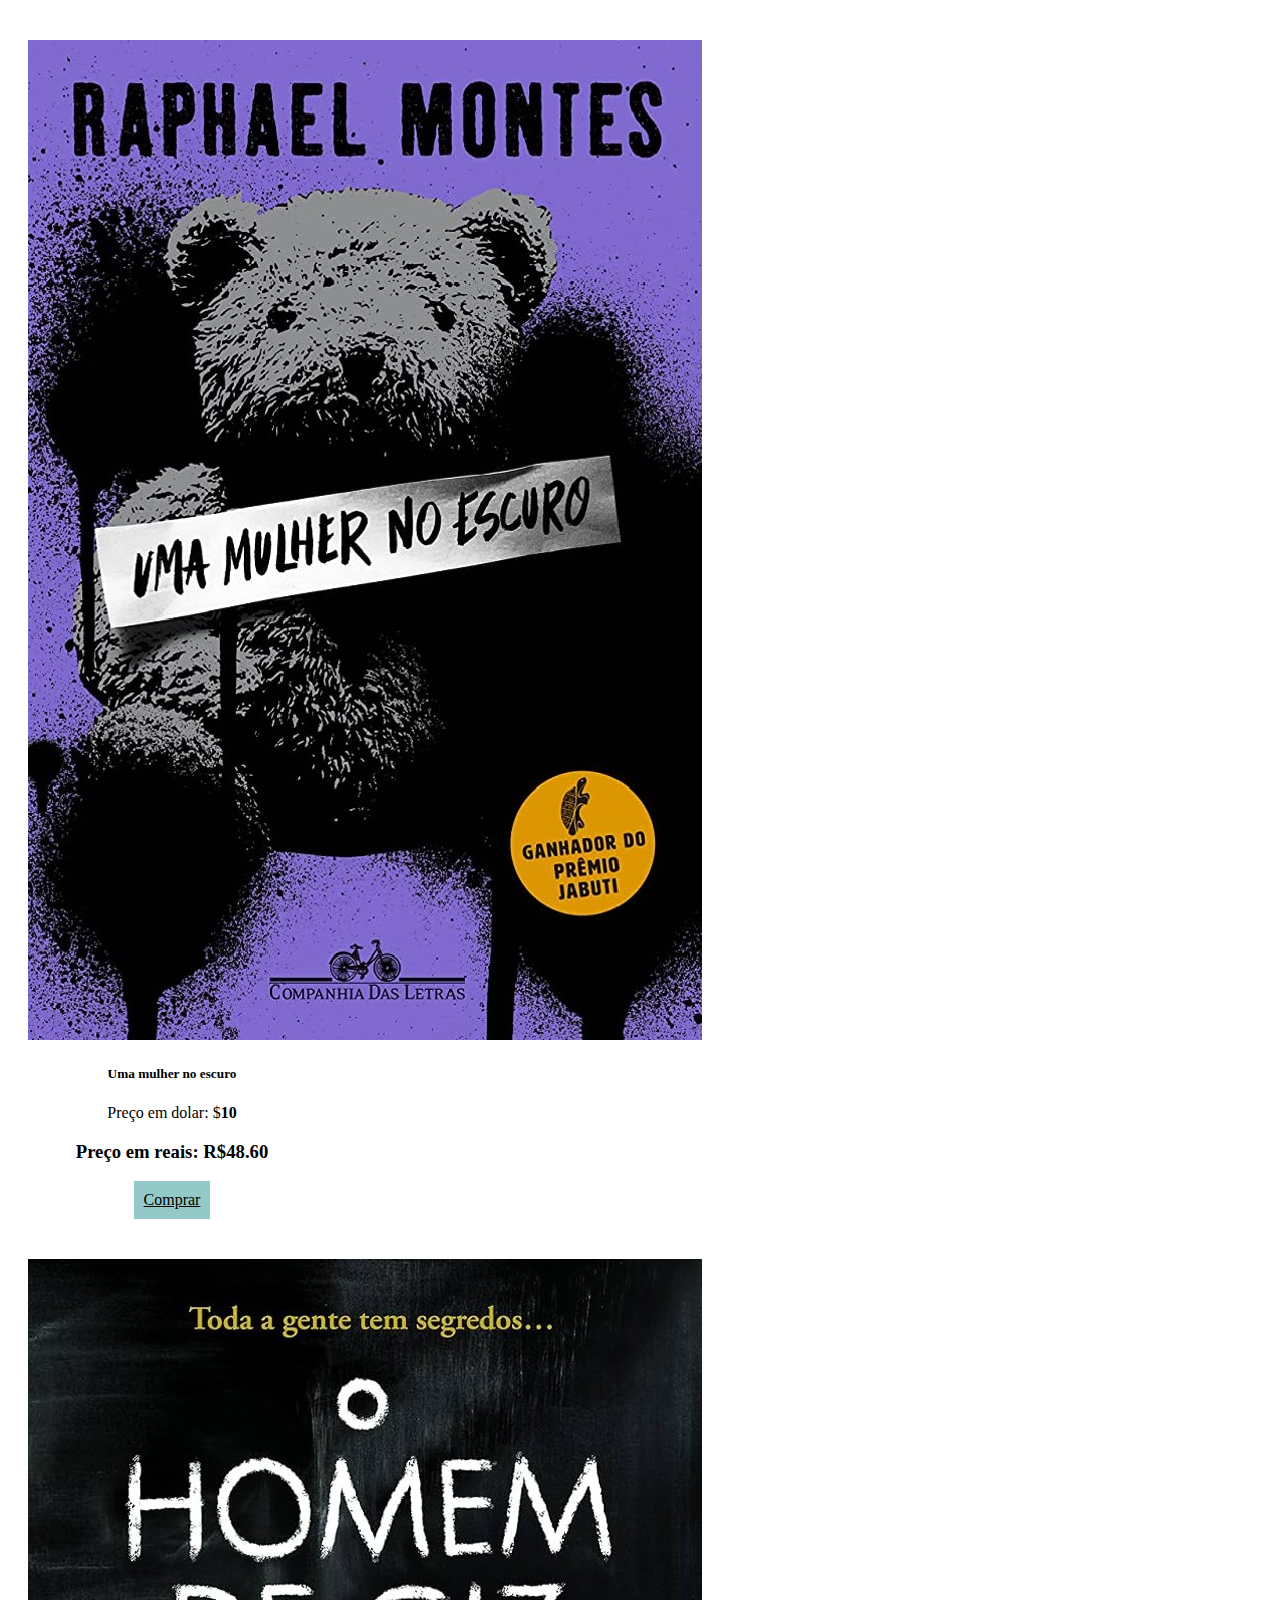
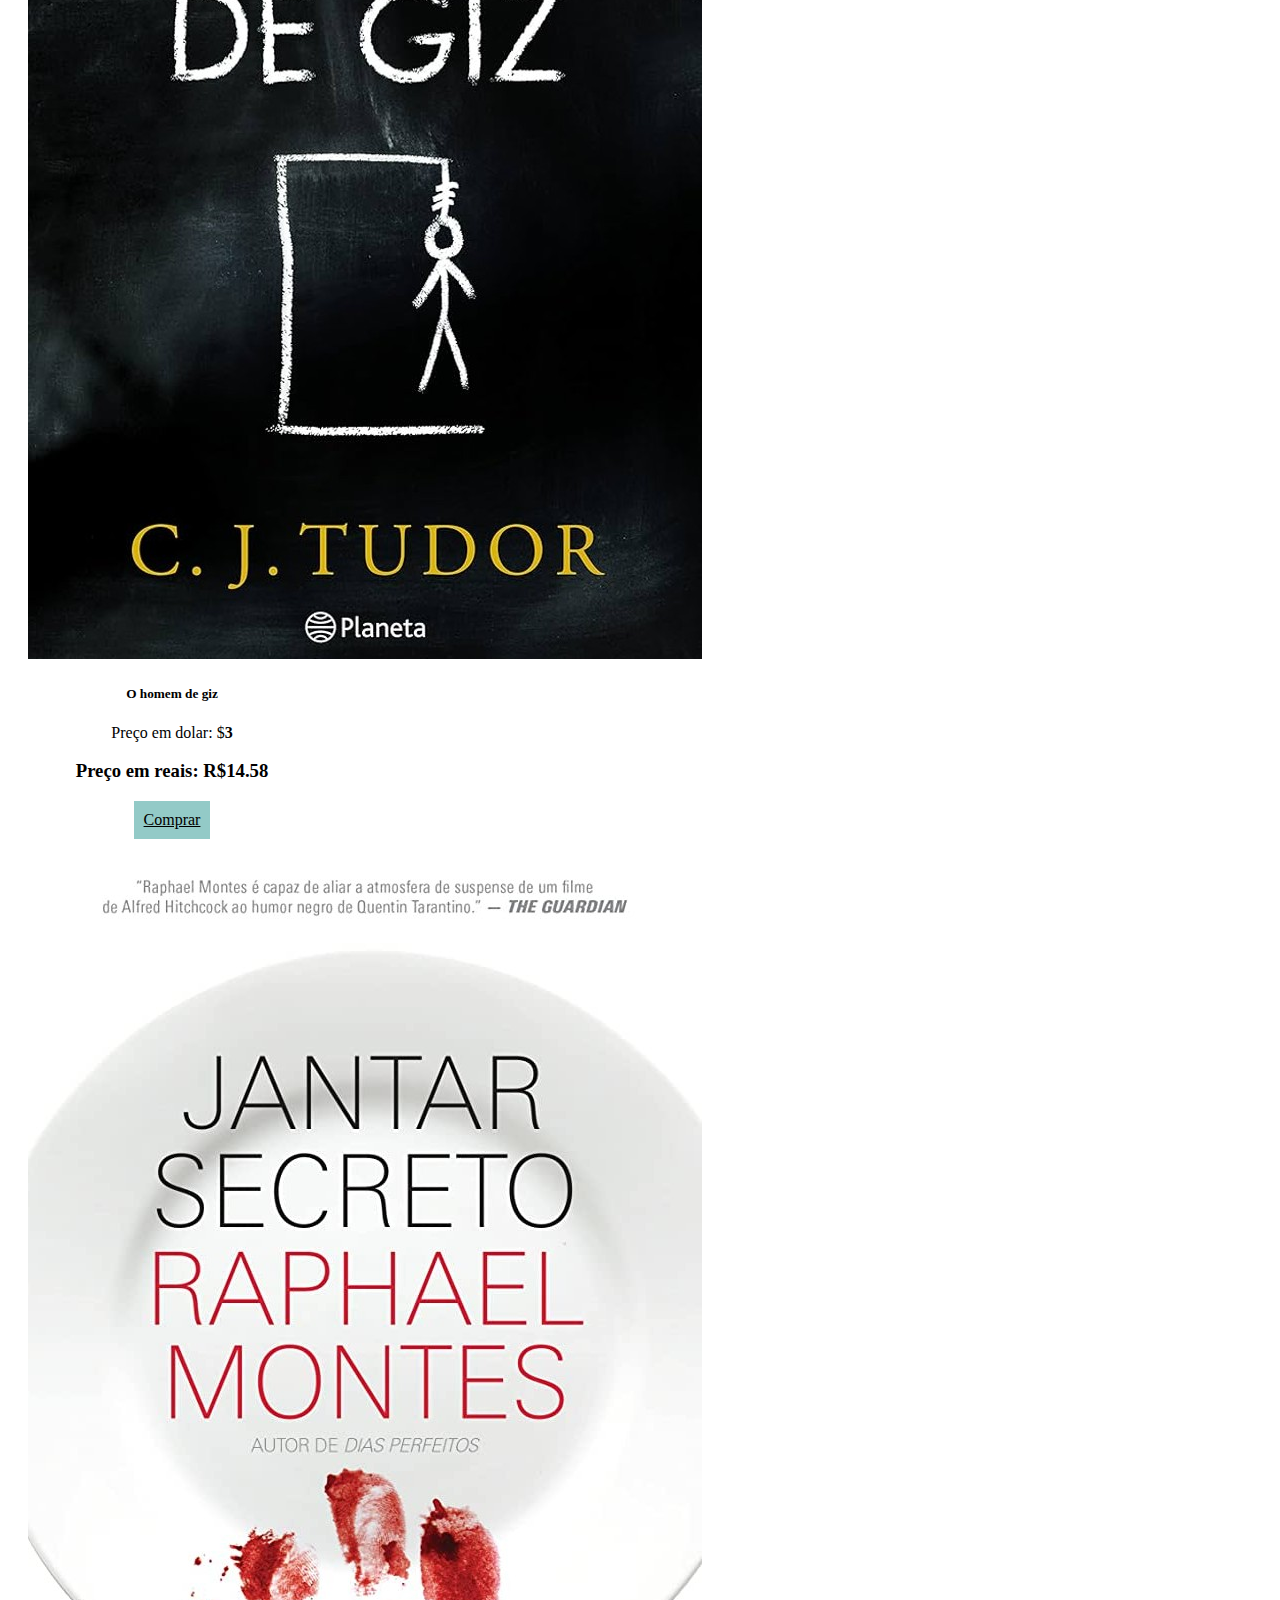
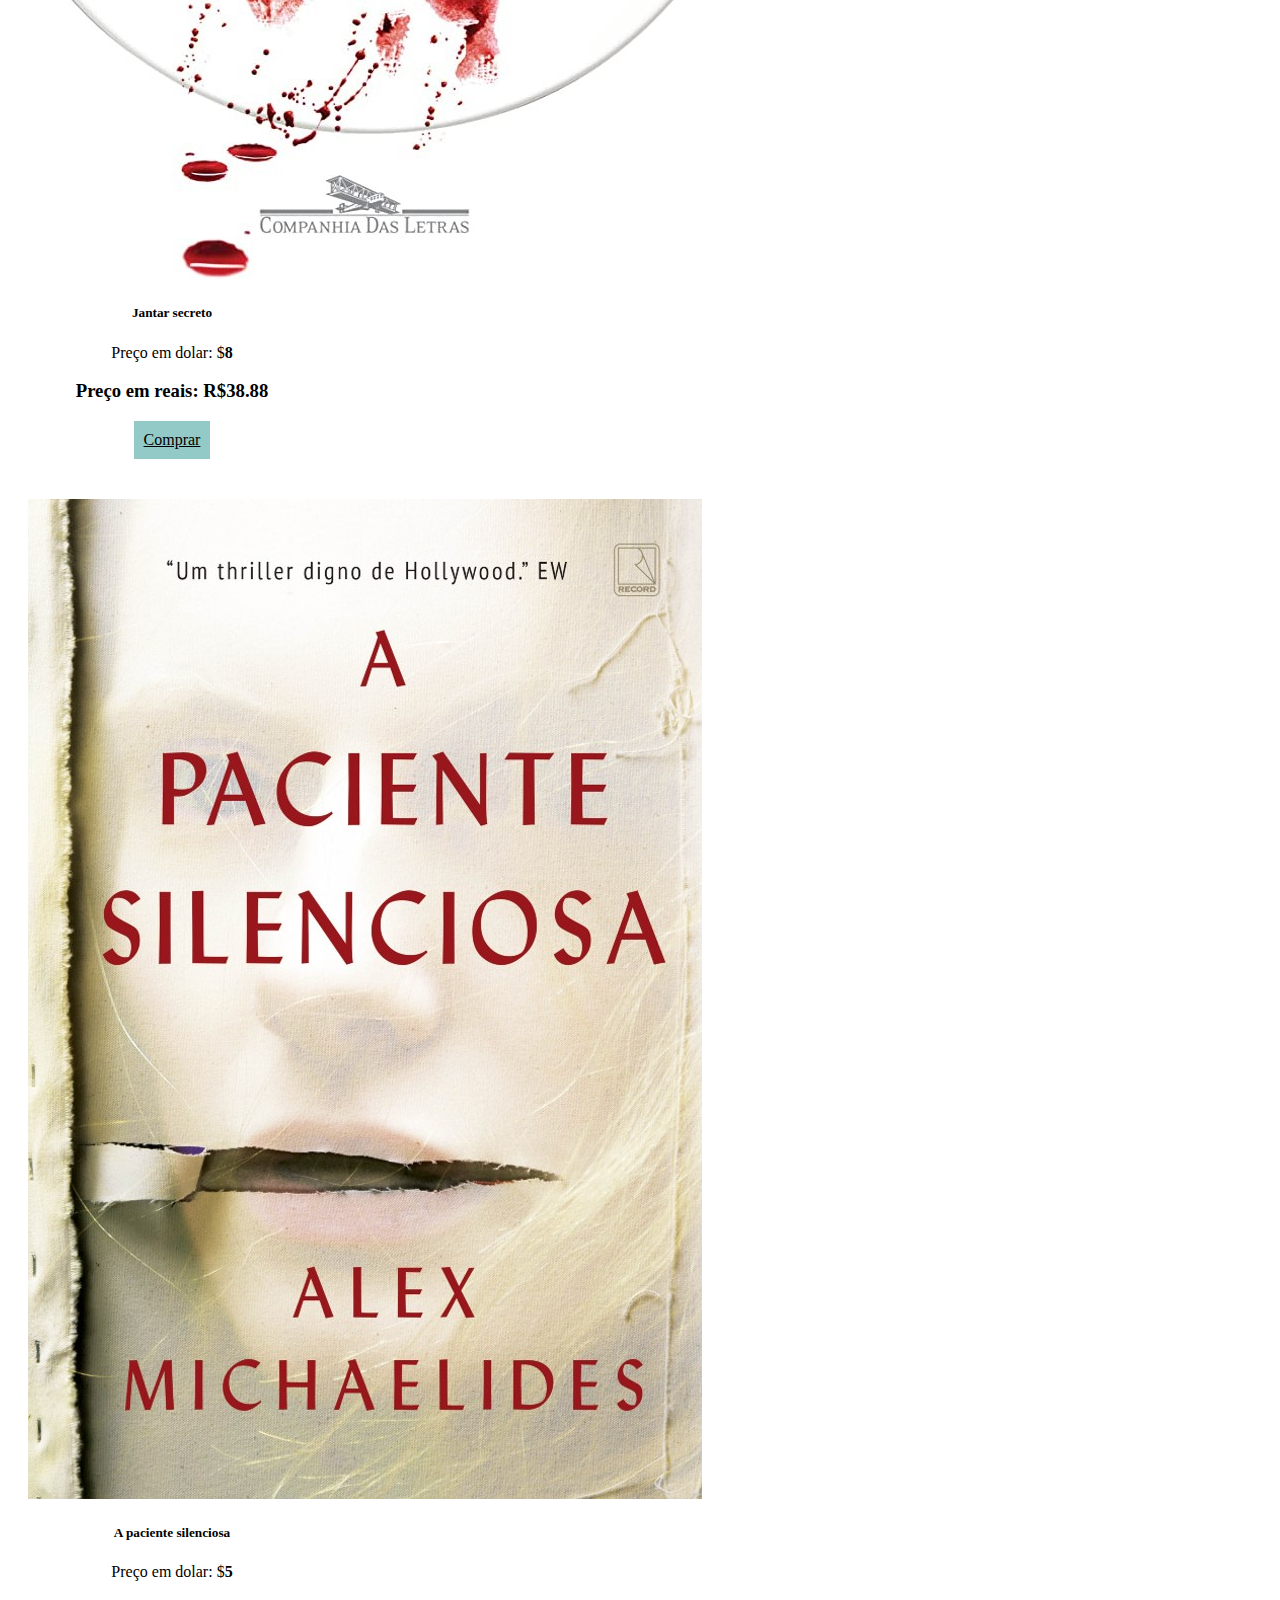
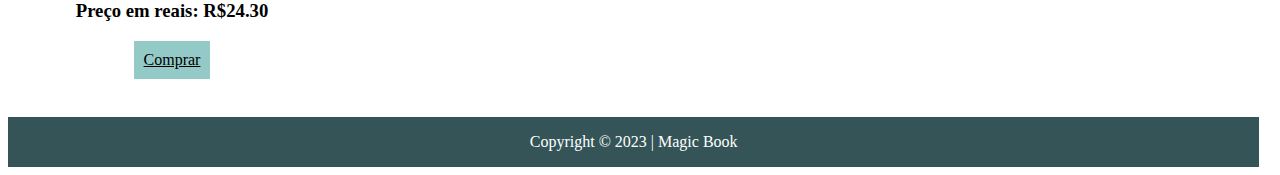
<file: terror.html>
<!DOCTYPE html>
<html lang="pt-br">

<head>
  <meta charset="UTF-8">
  <meta name="viewport" content="width=device-width, initial-scale=1.0">
  <title>Terror</title>

  <link rel="stylesheet" href="css/style3.css">
  <link rel="shortcut icon" href="imagens/logo.png" type="image/x-icon">
  <link rel="shortcut icon" href="imagens/logo.png" type="image/x-icon">

  <link rel="stylesheet" href="https://cdn.jsdelivr.net/npm/bootstrap-icons@1.11.1/font/bootstrap-icons.css">

  <link href="https://cdn.jsdelivr.net/npm/bootstrap@5.3.1/dist/css/bootstrap.min.css" rel="stylesheet"
    integrity="sha384-4bw+/aepP/YC94hEpVNVgiZdgIC5+VKNBQNGCHeKRQN+PtmoHDEXuppvnDJzQIu9" crossorigin="anonymous">
</head>

<body>
    <header> <!-- Cabeçalho -->
      <nav class="navbar navbar-expand-lg navbar bg">
        <div class="container">
          <a class="navbar-brand" href="index.html">
            <img id="logo" src="imagens/logo.png" alt="">
          </a>
          <button class="navbar-toggler" type="button" data-bs-toggle="collapse" data-bs-target="#navbarNav"
            aria-controls="navbarNav" aria-expanded="false" aria-label="Toggle navigation">
            <span class="navbar-toggler-icon"></span>
          </button>
          <div class="collapse navbar-collapse" id="navbarNav">
            <ul class="navbar-nav ml-auto">
              <li class="nav-item">
                <a id="esp" class="nav-link" href="index.html">Home</a>
              </li>
              <li class="nav-item">
                <a id="esp" class="nav-link" href="login.html">Login</a>
              </li>
              <li class="nav-item">
                <a id="esp" class="nav-link" href="contato.html">Contato</a>
              </li>
            </ul>
            <div class="search-box">
              <input type="text" placeholder="Pesquisar">
              <button type="submit">Buscar</button>
            </div>
          </div>
        </div>
      </nav>
    </header>

  <hr id="hr">
  <br>

  <div class="nomes">
    <h2>Livros de Terror</h2>
  </div>

  <main>
    <div class="container-fluid">
      <div class="row">
        <!-- LIVRO 1 -->
        <div id="esp" class="col 2,4">
          <div class="card" style="width: 18rem;">
            <img src="imagens2/livro16.jpg" class="card-img-top" alt="...">
            <div class="card-body">
              <h5 class="card-title">It: A coisa</h5>
              <p class="card-text">Preço em dólar: $<b id="dolar0">d</b></p>
              <h3 class="card-text">Preço em reais: R$<b id="real0">d</b></h3>
              <a href="livro.html" class="btn btn-primary">Comprar</a>
            </div>
          </div>
        </div>
        <!-- LIVRO 2 -->
        <div id="esp" class="col 2,4">
          <div class="card" style="width: 18rem;">
            <img src="imagens2/livro17.jpg" class="card-img-top" alt="...">
            <div class="card-body">
              <h5 class="card-title">Uma mulher no escuro</h5>
              <p class="card-text">Preço em dolar: $<b id="dolar1">d</b></p>
              <h3 class="card-text">Preço em reais: R$<b id="real1">d</b></h3>
              <a href="livro2.html" class="btn btn-primary">Comprar</a>
            </div>
          </div>
        </div>
        <!-- LIVRO 3 -->
        <div id="esp" class="col 2,4">
          <div class="card" style="width: 18rem;">
            <img src="imagens2/livro18.jpg" class="card-img-top" alt="...">
            <div class="card-body">
              <h5 class="card-title">O homem de giz</h5>
              <p class="card-text">Preço em dolar: $<b id="dolar2">d</b></p>
              <h3 class="card-text">Preço em reais: R$<b id="real2">d</b></h3>
              <a href="livro3.html" class="btn btn-primary">Comprar</a>
            </div>
          </div>
        </div>
        <!-- LIVRO 4 -->
        <div id="esp" class="col 2,4">
          <div class="card" style="width: 18rem;">
            <img src="imagens2/livro19.jpg" class="card-img-top" alt="">
            <div class="card-body">
              <h5 class="card-title">Jantar secreto</h5>
              <p class="card-text">Preço em dolar: $<b id="dolar3">d</b></p>
              <h3 class="card-text">Preço em reais: R$<b id="real3">d</b></h3>
              <a href="livro4.html" class="btn btn-primary">Comprar</a>
            </div>
          </div>
        </div>
        <!-- LIVRO 5 -->
        <div id="esp" class="col 2,4">
          <div class="card" style="width: 18rem;">
            <img src="imagens2/livro20.jpg" class="card-img-top" alt="...">
            <div class="card-body">
              <h5 class="card-title">A paciente silenciosa</h5>
              <p class="card-text">Preço em dolar: $<b id="dolar4">d</b></p>
              <h3 class="card-text">Preço em reais: R$<b id="real4">d</b></h3>
              <a href="livro5.html" class="btn btn-primary">Comprar</a>
            </div>
          </div>
        </div>
      </div>
  </main>


  <br>
  <footer class="classe">
    <div class="container">
      <div class="row">
        <p class="rodape1">Copyright © 2023 | Magic Book</p>
      </div>
    </div>
    </div>
  </footer>

  <script src="dolar/terror.js"></script>
  <script src="https://cdn.jsdelivr.net/npm/bootstrap@5.3.1/dist/js/bootstrap.bundle.min.js"
    integrity="sha384-HwwvtgBNo3bZJJLYd8oVXjrBZt8cqVSpeBNS5n7C8IVInixGAoxmnlMuBnhbgrkm"
    crossorigin="anonymous"></script>

</body>

</html>
</file>
<file: css/style.css>
body{
    text-align: center;
}
/* Menu */
#hr{
    border-top: 5px solid rgb(3, 53, 37); 
}
#espaco{
    width: 200px;
    height: 200px;
    padding: 80px;
    text-align: center;
}
#logo{
    width: 150px;
    margin-right: 80px;
    
}
header{
    padding: 20px;
    color: rgb(0, 0, 0);
}

/* Estilo do menu de navegação */
.menu {
    display: inline-block;
    justify-content: space-between;
    align-items: center;
}

.menu ul {
    list-style-type: none;
    padding: 0;
    display: flex;
}

.menu li {
    margin-right: 20px;
    padding: 20px;
}

.menu a {
    text-decoration: none;
    color: rgb(0, 0, 0);
    font-size: 18px;
}

.menu a:hover {
    color: rgb(147, 202, 199);
}

/* Estilo da barra de pesquisa */
.search-box {
    display: flex;
    align-items: center;
}

.search-box input[type="text"] {
    width: 500px;
    padding: 8px;
    border: 1px solid rgb(0, 0, 0);
    border-radius: 4px;
}

.search-box button[type="submit"] {
    background-color: rgb(147, 202, 199);
    color: rgb(0, 0, 0);
    border: none;
    border-radius: 4px;
    padding: 8px 15px;
    margin-left: 10px;
    cursor: pointer;
}
.search-box button[type="submit"]:hover{
    background-color:rgb(93, 172, 168);
}

.container2{
    display: flex;
}


/* main */

.banner{
    margin-top: 50px;
    margin-bottom: 20px;
    
}
.banner img{
    width: 100%;
}
.cards{
    margin-top: 40px;
    margin-left: 40px;
    margin-right: 50px;
    justify-content: center;
    margin-bottom: 20px;
    
    
}
.a{
    color: white;
}
#texto{
    margin-left: 110px;
    font-family: 'Segoe UI', Tahoma, Geneva, Verdana, sans-serif;
    color: rgba(52, 84, 87, 1);
}
#esp{
    padding: 20px;
}
.nomes{
    padding: 10px;
    text-align: center;
    color: black;
}
.botao{
    background-color:  rgb(147, 202, 199);
    height: 45px;
    width: 250px;
    font-size: x-large;
    color: white;
    display: table;
    text-align: center;
    border-radius: 10px;
    margin-top: 10px;
    border-color: white;
}
#espaco1{
    border-radius: 100%;
    width: 300px;
    height: 300px;
    padding: 60px;
    display: flex;
  
}
.centro{
    display: flex;
    text-align: center;
    justify-content: center;
    flex-wrap: wrap;
}
.float{
    float: left;

}
@media only screen and (max-width: 768px){
    #espaco1{
        width: 200px;
        height: 200px;
    }

    .row-fluid.banner.cheio {
        display: none !important;
        }
}
/*0 rodape */
footer {
    bottom: 0;
    background-color: rgba(52, 84, 87, 1);
    width: 99%;
    height: 50px;    
    text-align: center;
}
.rodape1{
    text-align: center;
    color: white;
    
}
.classe{
    display: flex;
    justify-content: center;
}
.btn.btn-primary {
    padding: 10px;
    color: black;
    background-color: rgb(147, 202, 199);
    border-color: rgb(147, 202, 199);
    display: inline-block;
}
.btn.btn-primary:hover {
    background-color: rgb(93, 172, 168);
    border-color: rgb(93, 172, 168);
    color: black;
}

.card-body {
    text-align: center; 
}
</file>
<file: css/style3.css>
/* header */
body{
    text-align: center;
}
/* Menu */
#hr{
    border-top: 5px solid rgb(3, 53, 37); 
}
#espaco{
    width: 200px;
    height: 200px;
    padding: 80px;
    text-align: center;
}
#logo{
    width: 150px;
    margin-right: 80px;
    
}
header{
    padding: 20px;
    color: rgb(0, 0, 0);
}

/* Estilo do menu de navegação */
.menu {
    display: inline-block;
    justify-content: space-between;
    align-items: center;
}

.menu ul {
    list-style-type: none;
    padding: 0;
    display: flex;
}

.menu li {
    margin-right: 20px;
    padding: 20px;
}

.menu a {
    text-decoration: none;
    color: rgb(0, 0, 0);
    font-size: 18px;
}

.menu a:hover {
    color: rgb(147, 202, 199);
}

/* Estilo da barra de pesquisa */
.search-box {
    display: flex;
    align-items: center;
}

.search-box input[type="text"] {
    width: 500px;
    padding: 8px;
    border: 1px solid rgb(0, 0, 0);
    border-radius: 4px;
}

.search-box button[type="submit"] {
    background-color: rgb(147, 202, 199);
    color: rgb(0, 0, 0);
    border: none;
    border-radius: 4px;
    padding: 8px 15px;
    margin-left: 10px;
    cursor: pointer;
}
.search-box button[type="submit"]:hover{
    background-color:rgb(93, 172, 168);
}

.container2{
    display: flex;
}


/* main */
.banner{
    margin-top: 50px;
    margin-bottom: 20px;
}
#banner{
    height: 400px;
    width: 400px;
}
.cards{
    margin-top: 40px;
    margin-left: 80px;
    margin-right: 50px;
    justify-content: center;
    margin-bottom: 20px;
}
.a{
    color: white;
}
#texto{
    margin-left: 110px;
    font-family: 'Segoe UI', Tahoma, Geneva, Verdana, sans-serif;
    color: rgba(52, 84, 87, 1);
}
#esp{
    padding: 25px;
}
.nomes{
    padding: 10px;
    text-align: center;
    color: black;
}
.botao{
    background-color:  rgb(147, 202, 199);
    height: 45px;
    width: 250px;
    font-size: x-large;
    color: white;
    display: table;
    text-align: center;
    border-radius: 10px;
    margin-top: 10px;
    border-color: white;
}
#espaco1{
    border-radius: 100%;
    width: 300px;
    height: 300px;
    padding: 60px;
    display: flex;
  
}
.centro{
    display: flex;
    text-align: center;
    justify-content: center;
}
#esp{
    padding: 20px;
}
.nomes{
    padding: 10px;
    text-align: center;
    color: black;
}
#left{
    padding-left: 70px;
}

/* rodape */
footer {
    bottom: 0;
    background-color: rgba(52, 84, 87, 1);
    width: 99%;
    height: 50px;    
    text-align: center;
}
.rodape1{
    text-align: center;
    color: white;
    
}
.classe{
    display: flex;
    justify-content: center;
}
.btn.btn-primary {
    padding: 10px;
    color: black;
    background-color: rgb(147, 202, 199);
    border-color: rgb(147, 202, 199);
    display: inline-block;
}
.btn.btn-primary:hover {
    background-color: rgb(93, 172, 168);
    border-color: rgb(93, 172, 168);
    color: black;
}

.card-body {
    text-align: center; 
}
</file>
<file: css/style1.css>
/* Menu */
#hr{
    border-top: 5px solid rgb(3, 53, 37); 
}
#espaco{
    width: 200px;
    height: 200px;
    padding: 80px;
    text-align: center;
}
#logo{
    width: 150px;
    margin-right: 80px;
    
}
#a{
    color: white;
}
header{
    padding: 20px;
    color: rgb(0, 0, 0);
}

/* Estilo do menu de navegação */
.menu {
    display: inline-block;
    justify-content: space-between;
    align-items: center;
}

.menu ul {
    list-style-type: none;
    padding: 0;
    display: flex;
}

.menu li {
    margin-right: 20px;
    padding: 20px;
}

.menu a {
    text-decoration: none;
    color: rgb(0, 0, 0);
    font-size: 18px;
}

.menu a:hover {
    color: rgb(147, 202, 199);
}

/* Estilo da barra de pesquisa */
.search-box {
    display: flex;
    align-items: center;
}

.search-box input[type="text"] {
    width: 500px;
    padding: 8px;
    border: 1px solid rgb(0, 0, 0);
    border-radius: 4px;
}

.search-box button[type="submit"] {
    background-color: rgb(147, 202, 199);
    color: rgb(0, 0, 0);
    border: none;
    border-radius: 4px;
    padding: 8px 15px;
    margin-left: 10px;
    cursor: pointer;
}
.search-box button[type="submit"]:hover{
    background-color:rgb(93, 172, 168);
}

.container2{
    display: flex;
}

/* main */
#img{
    margin-left: 100px;
    margin-top: 100px;
    margin-bottom: 100px;
}
.caixa{
    padding-left: 30px;
    text-align: right;  
}
p{
    font-size: small;
}
button{
    width: 200px;
    height: 50px;
    border-radius: 25px;
    background-color: white;

}

.icons{
    display: flex;
    font-size: smaller;
    text-align: center;
    margin-left: 190px;
    align-items: flex-end;
}
#title{
    text-align: center;
    margin-top: 35px;
}
.esp{
    padding: 50px;
    text-align: center;
    margin-left: 15px;
}
.heart{
    color: rgb(121, 11, 11);
    border-radius: 25px;
    width: 70px;
    height: 50px;
    background-color: rgb(255, 255, 255);
}
#botao{
    border-radius: 20px;
    height: 30px;
}
.botao{
    border-radius: 20px;
    height: 30px;
}
.button1{
    width: 200px;
    height: 30px;
    border-radius: 20px;

}
.style{
    margin-left: 30px;
}
h3{
    text-align: center;
}
#left{
    padding-left: 70px;
}
/* rodape */
footer {
    bottom: 0;
    background-color: rgba(52, 84, 87, 1);
    width: 99%;
    height: 50px;    
    text-align: center;
}
.rodape1{
    text-align: center;
    color: white;
    
}
.classe{
    display: flex;
    justify-content: center;
}
</file>
<file: css/login.css>
/* Menu */
body{
    text-align: center;
}
/* Menu */
#hr{
    border-top: 5px solid rgb(3, 53, 37); 
}
#espaco{
    width: 200px;
    height: 200px;
    padding: 80px;
    text-align: center;
}
#logo{
    width: 150px;
    margin-right: 80px;
    
}
header{
    padding: 20px;
    color: rgb(0, 0, 0);
}
/* #caixa{
    border-radius: 50px;
    padding: 5px;
    border-color: rgba(52, 84, 87, 1);
    width: 200px;
    height: 30px;
} */
/* Estilo do menu de navegação */
.menu {
   
    display: inline-block;
    justify-content: space-between;
    align-items: center;
}

.menu ul {
    list-style-type: none;
    padding: 0;
    display: flex;
}

.menu li {
    margin-right: 20px;
    padding: 20px;
}

.menu a {
    text-decoration: none;
    color: rgb(0, 0, 0);
    font-size: 18px;
}

.menu a:hover {
    color: rgb(147, 202, 199);
}

/* Estilo da barra de pesquisa */
.search-box {
    display: flex;
    align-items: center;
}

.search-box input[type="text"] {
    width: 500px;
    padding: 8px;
    border: 1px solid rgb(0, 0, 0);
    border-radius: 4px;
}

.search-box button[type="submit"] {
    background-color: rgb(147, 202, 199);
    color: rgb(0, 0, 0);
    border: none;
    border-radius: 4px;
    padding: 8px 15px;
    margin-left: 10px;
    cursor: pointer;
}

.container2{
    display: flex;
}

/* main */
.classe{
    display: flex;
    justify-content: center;
}
.fonte{
    text-align: center;
}
.caixa{
    text-align: center;
    padding: 15px; 
}
.enviar{
    padding: 20px;
    text-align: center;
    
}
.espaço{
    padding-top: 120px;
    text-align: center;
    font-size: 25px;
}
.senha{
    padding-top: 10px;
    text-align: center;
    margin-bottom: 80px;
}
.bnt{
    background-color:  rgb(147, 202, 199);
    border-radius: 20px;
    text-align: center;
    height: 40px;
    width: 90px;
}
.menu{
    text-align: center;
    padding: 10px;
}
#espaço{
    padding: 35px;
}
#a2{
    margin-left: 35px;
    padding: 10px;
}
.a{
    color: white;
}
#a{
    color: white;
}
#left{
    padding-left: 70px;
}
   
/* rodape */
footer {
    bottom: 0;
    background-color: rgba(52, 84, 87, 1);
    width: 99%;
    height: 50px;    
    text-align: center;
}
.rodape1{
    text-align: center;
    color: white;
    
}
.classe{
    display: flex;
    justify-content: center;
}
</file>
